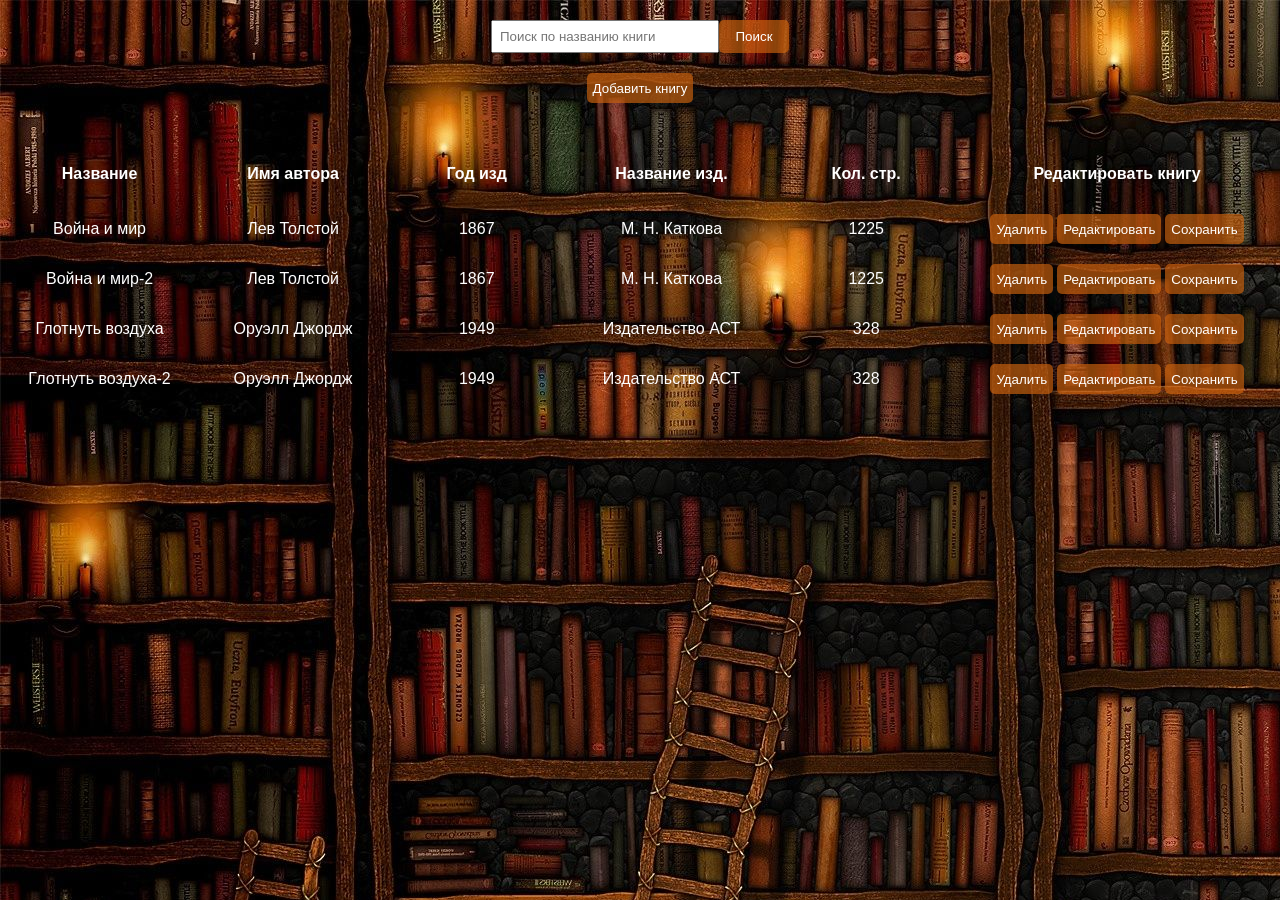
<file: library/index.html>
<!DOCTYPE html>
<html lang="en">
<head>
    <meta charset="UTF-8">
    <meta name="viewport" content="width=device-width, initial-scale=1.0">
    <meta http-equiv="X-UA-Compatible" content="ie=edge">
    <title>библиотекаря</title>
    <link rel="stylesheet" href="style.css">
</head>
<body>
    <label class="serch-common">
        <input class="poisk" placeholder="Поиск по названию книги"  type="text"> 
        <button class="serch">Поиск</button>
    </label>
    <div class="button-add"><button class="add">Добавить книгу</button></div>

    <div class="table-common">
        <table class="table">
            <thead class="headline">
                <th>Название</th>
                <th>Имя автора</th>
                <th>Год изд</th>
                <th class="headline__publication-title">Название изд.</th>
                <th class="headline__count-p">Кол. стр.</th>
                <th class="headline__edit-books">Редактировать книгу</th>
            </thead>
            <tbody class="tbody"></tbody>
        </table>
    </div>

    <script src="script.js"></script>
</body>

</html>
</file>
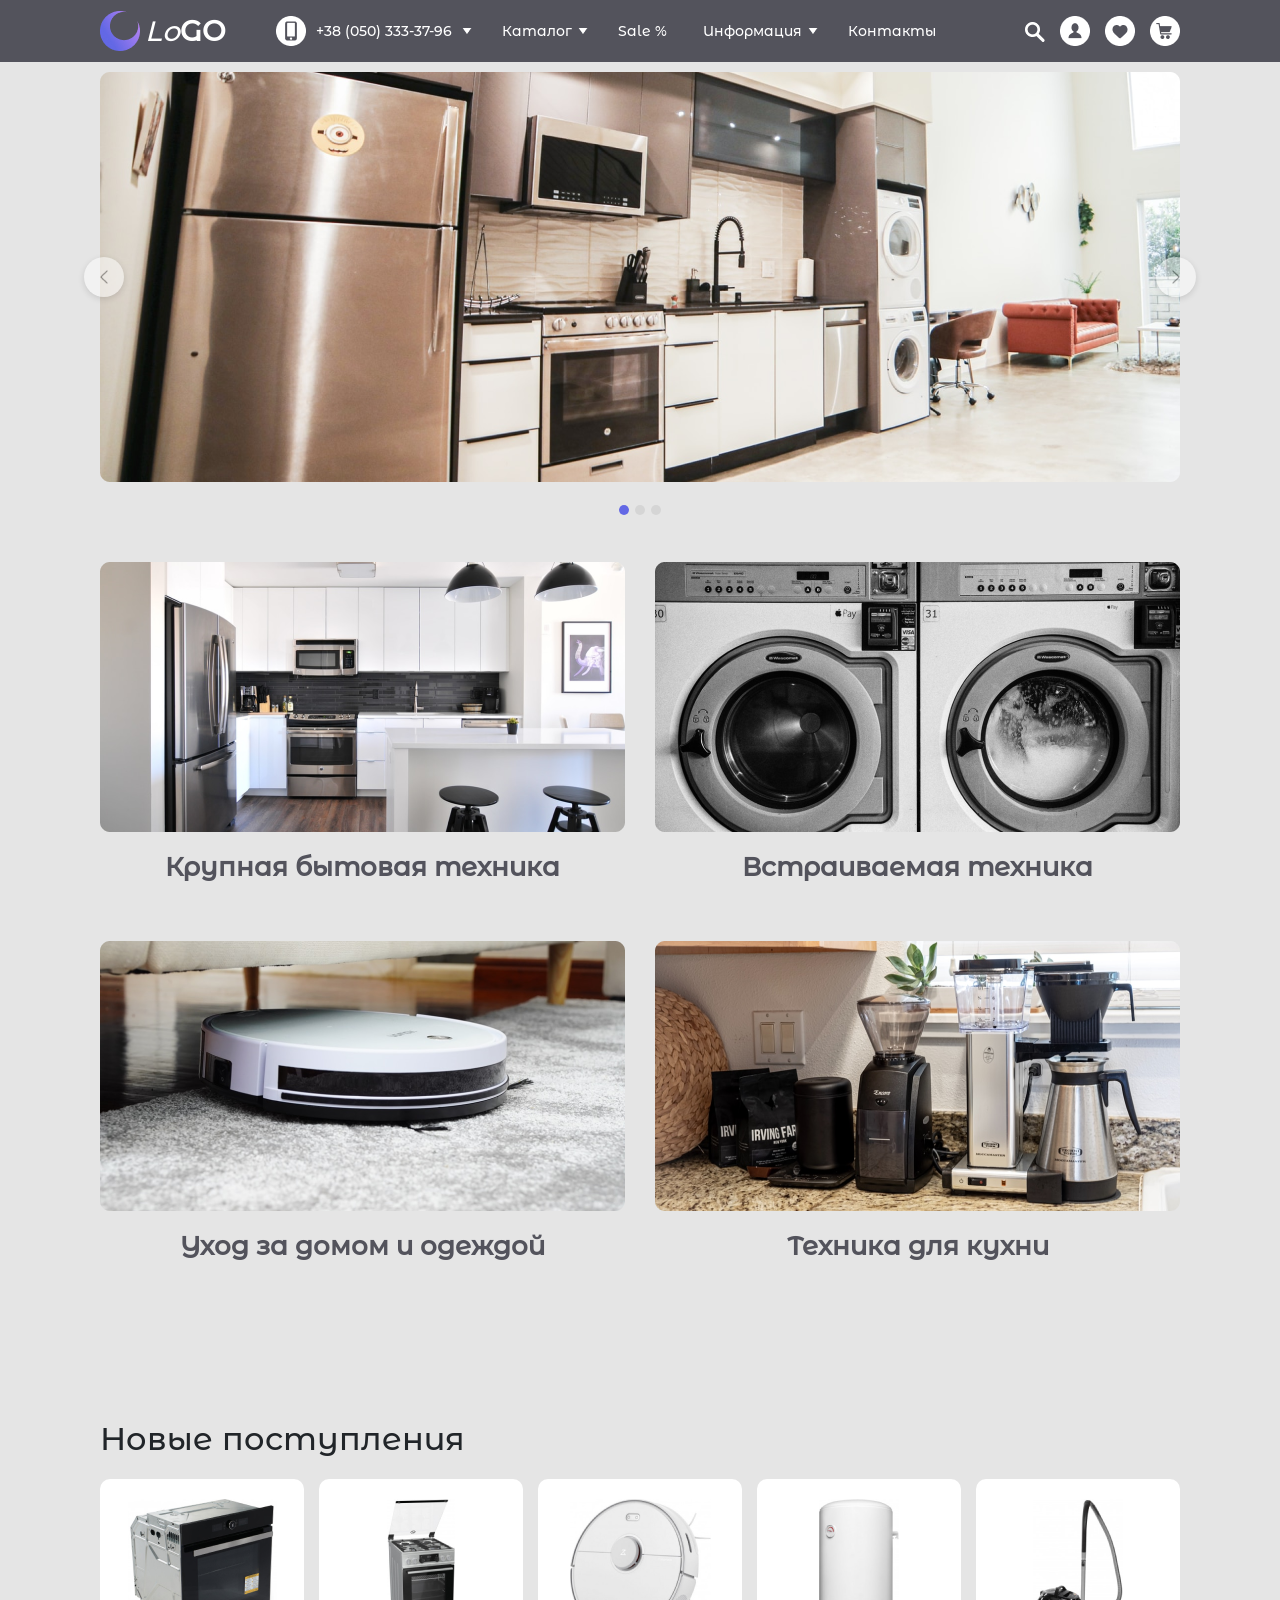
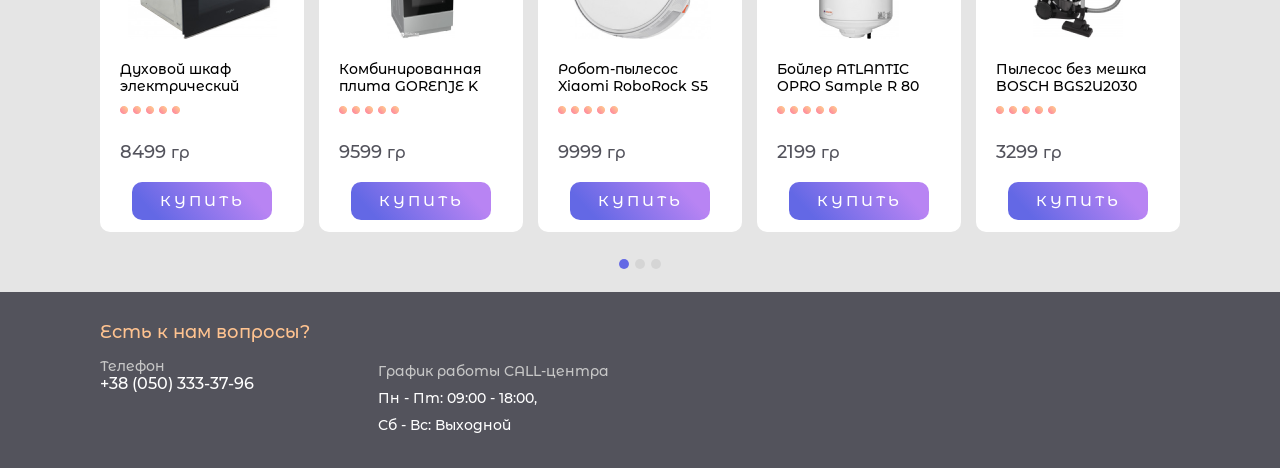
<file: hardware-store/hardware-store/index.html>
<!DOCTYPE html>
<html lang="en">

<head>
    <meta charset="UTF-8">
    <meta http-equiv="X-UA-Compatible" content="IE=edge">
    <meta name="viewport" content="width=device-width, initial-scale=1.0">
    <title>hardware-store</title>
    <link href="https://cdn.jsdelivr.net/npm/bootstrap@5.0.0-beta2/dist/css/bootstrap.min.css" rel="stylesheet"
        integrity="sha384-BmbxuPwQa2lc/FVzBcNJ7UAyJxM6wuqIj61tLrc4wSX0szH/Ev+nYRRuWlolflfl" crossorigin="anonymous">
    <link rel="stylesheet" href="css/fonts.css">
    <link rel="stylesheet" href="css/style.css">
</head>

<body>
    <header class="header">
        <div class="box">
            <div class="header__common">
                <div class="header__logo">
                    <a class="header__logo-link" href="#"><img src="img/header/Subtract.png" alt="">
                        <span class="header__logo-text">Lo<span>GO</span></span>
                    </a>
                </div>
                <ul class="header__menu">
                    <li class="header__phone">
                        <img src="img/header/smartphone.png" alt="">
                        <p>+38 (050) 333-37-96</p>
                        <img src="img/header/polygon-1.png" alt="">
                    </li>
                    <li>
                        <a href="#">Каталог</a>
                        <img src="img/header/polygon-1.png" alt="">
                    </li>
                    <li>
                        <a href="#">Sale %</a>
                    </li>
                    <li>
                        <a href="#">Информация</a>
                        <img src="img/header/polygon-1.png" alt="">
                    </li>
                    <li>
                        <a href="#">Контакты</a>
                    </li>
                </ul>

                <div class="header__icon-common">

                    <li class="header__phone header__phone-two">
                        <img src="img/header/smartphone.png" alt="">
                        <p>+38 (050) 333-37-96</p>
                        <img src="img/header/polygon-1.png" alt="">
                    </li>

                    <div class="header__icon-block">
                        <img class="header__icon" src="img/header/search.png" alt="">
                        <img class="header__hover header__icon--search" src="img/header/search-hover.png" alt="">
                    </div>

                    <div class="header__icon-block">
                        <img class="header__icon" src="img/header/user.png" alt="">
                        <img class="header__hover" src="img/header/user-hover.png" alt="">
                    </div>

                    <div class="header__icon-block">
                        <img class="header__icon" src="img/header/like.png" alt="">
                        <img class="header__hover" src="img/header/like-hover.png" alt="">
                    </div>

                    <div class="header__icon-block header__icon-block--index">
                        <div class="header__index-common hidden">
                            <span class="header__index"></span>
                        </div>
                        <img class="header__icon header__basket" src="img/header/basket.png" alt="">
                        <img class="header__hover" src="img/header/basket-hover.png" alt="">
                    </div>
                </div>

                <button class="header__menu-media">
                    <img src="img/header/menu-tablet.png" alt="">
                </button>
            </div>
        </div>

        <div class="header__phone-trigger-common hidden">
            <div class="header__phone-trigger">
                <img src="img/header/vodafone.png" alt="">
                <p>+38 (050) 333-37-96</p>
            </div>

            <div class="header__phone-trigger">
                <img src="img/header/lifecell.png" alt="">
                <p>+38 (050) 333-37-96</p>
            </div>

            <div class="header__phone-trigger">
                <img src="img/header/kyivstar.png" alt="">
                <p>+38 (050) 333-37-96</p>
            </div>
        </div>

        <div class="menu-media hidden">
            <div class="menu-media__close">
                <button><img src="img/menu-media/close.png" alt=""></button>
            </div>
            <nav class="menu-media__common">
                <ul>
                    <li class="menu-media__item">
                        <div class="menu-media__link-polygon">
                            <a class="menu-media__link" href="#">Крупная бытовая техника</a>
                            <img class="menu-media__polygon" src="img/menu-media/polygon.png" alt="">
                        </div>
                        <ul class="menu-media__submenu hidden">
                            <li><a class="menu-media__submenu-link" href="#">Встраиваемые духовые шкафы</a></li>
                            <li><a class="menu-media__submenu-link" href="#">Встраиваемые варочные поверхности</a></li>
                            <li><a class="menu-media__submenu-link" href="#">Кухонные вытяжки</a></li>
                            <li><a class="menu-media__submenu-link" href="#">Измельчители пищевых отходов</a></li>
                            <li><a class="menu-media__submenu-link" href="#">Аксессуары к вбт</a></li>
                        </ul>
                    </li>
                    <li class="menu-media__item">
                        <div class="menu-media__link-polygon">
                            <a class="menu-media__link" href="#">Встраиваемая техника</a>
                            <img class="menu-media__polygon" src="img/menu-media/polygon.png" alt="">
                        </div>
                        <ul class="menu-media__submenu hidden">
                            <li><a class="menu-media__submenu-link" href="#">Встраиваемые духовые шкафы</a></li>
                            <li><a class="menu-media__submenu-link" href="#">Встраиваемые варочные поверхности</a></li>
                            <li><a class="menu-media__submenu-link" href="#">Кухонные вытяжки</a></li>
                            <li><a class="menu-media__submenu-link" href="#">Измельчители пищевых отходов</a></li>
                            <li><a class="menu-media__submenu-link" href="#">Аксессуары к вбт</a></li>
                        </ul>
                    </li>
                    <li class="menu-media__item">
                        <div class="menu-media__link-polygon">
                            <a class="menu-media__link" href="#">Уход за домом и одеждой</a>
                            <img class="menu-media__polygon" src="img/menu-media/polygon.png" alt="">
                        </div>
                        <ul class="menu-media__submenu hidden">
                            <li><a class="menu-media__submenu-link" href="#">Встраиваемые духовые шкафы</a></li>
                            <li><a class="menu-media__submenu-link" href="#">Встраиваемые варочные поверхности</a></li>
                            <li><a class="menu-media__submenu-link" href="#">Кухонные вытяжки</a></li>
                            <li><a class="menu-media__submenu-link" href="#">Измельчители пищевых отходов</a></li>
                            <li><a class="menu-media__submenu-link" href="#">Аксессуары к вбт</a></li>
                        </ul>
                    </li>
                    <li class="menu-media__item">
                        <div class="menu-media__link-polygon">
                            <a class="menu-media__link" href="#">Техника для кухни</a>
                            <img class="menu-media__polygon" src="img/menu-media/polygon.png" alt="">
                        </div>
                        <ul class="menu-media__submenu hidden">
                            <li><a class="menu-media__submenu-link" href="#">Встраиваемые духовые шкафы</a></li>
                            <li><a class="menu-media__submenu-link" href="#">Встраиваемые варочные поверхности</a></li>
                            <li><a class="menu-media__submenu-link" href="#">Кухонные вытяжки</a></li>
                            <li><a class="menu-media__submenu-link" href="#">Измельчители пищевых отходов</a></li>
                            <li><a class="menu-media__submenu-link" href="#">Аксессуары к вбт</a></li>
                        </ul>
                    </li>
                    <li class="menu-media__item">
                        <div class="menu-media__link-polygon">
                            <a class="menu-media__link" href="#">Информация</a>
                            <img class="menu-media__polygon" src="img/menu-media/polygon.png" alt="">
                        </div>
                        <ul class="menu-media__submenu hidden">
                            <li><a class="menu-media__submenu-link" href="#">Встраиваемые духовые шкафы</a></li>
                            <li><a class="menu-media__submenu-link" href="#">Встраиваемые варочные поверхности</a></li>
                            <li><a class="menu-media__submenu-link" href="#">Кухонные вытяжки</a></li>
                            <li><a class="menu-media__submenu-link" href="#">Измельчители пищевых отходов</a></li>
                            <li><a class="menu-media__submenu-link" href="#">Аксессуары к вбт</a></li>
                        </ul>
                    </li>
                    <li class="menu-media__item">
                        <div class="menu-media__link-polygon">
                            <a class="menu-media__link" href="#">Контакты</a>
                            <img class="menu-media__polygon" src="img/menu-media/polygon.png" alt="">
                        </div>
                        <ul class="menu-media__submenu hidden">
                            <li><a class="menu-media__submenu-link" href="#">+38 (050) 333-37-96</a></li>
                        </ul>
                    </li>
                </ul>
            </nav>
        </div>

    </header>

    <section class="slider">
        <div class="box">
            <div class="slider__common">
                <div id="carouselExampleIndicators" class="carousel slide" data-bs-ride="carousel">
                    <div class="carousel-indicators">
                        <button type="button" data-bs-target="#carouselExampleIndicators" data-bs-slide-to="0"
                            class="slider__button active" aria-current="true" aria-label="Slide 1">
                        </button>
                        <button class="slider__button" type="button" data-bs-target="#carouselExampleIndicators"
                            data-bs-slide-to="1" aria-label="Slide 2">
                        </button>
                        <button class="slider__button" type="button" data-bs-target="#carouselExampleIndicators"
                            data-bs-slide-to="2" aria-label="Slide 3">
                        </button>
                    </div>
                    <div class="carousel-inner">
                        <div class="carousel-item active">
                            <img src="img/slider/slider.png" class="d-block w-100" alt="...">
                        </div>
                        <div class="carousel-item">
                            <img src="img/slider/slider.png" class="d-block w-100" alt="...">
                        </div>
                        <div class="carousel-item">
                            <img src="img/slider/slider.png" class="d-block w-100" alt="...">
                        </div>
                    </div>

                    <div class="slider__previous">
                        <button class="carousel-control-prev" type="button" data-bs-target="#carouselExampleIndicators"
                            data-bs-slide="prev">
                            <div class="slider__previous-block">
                                <span class="slider__previous-icon carousel-control-prev-icon"
                                    aria-hidden="true"></span>
                            </div>
                            <span class="visually-hidden">Previous</span>
                        </button>
                    </div>

                    <div class="slider__next">
                        <button class="carousel-control-next" type="button" data-bs-target="#carouselExampleIndicators"
                            data-bs-slide="next">
                            <div class="slider__next-block">
                                <span class="slider__next-icon carousel-control-next-icon" aria-hidden="true"></span>
                            </div>
                            <span class="visually-hidden">Next</span>
                        </button>
                    </div>
                </div>
            </div>
        </div>
    </section>

    <section class="equipment">
        <div class="box">
            <div class="equipment__common">
                <div class="equipment__item">
                    <img src="img/equipment/equipment-1.png" alt="">
                    <h2>Крупная бытовая техника</h2>
                </div>

                <div class="equipment__item">
                    <img src="img/equipment/equipment-2.png" alt="">
                    <h2>Встраиваемая техника</h2>
                </div>

                <div class="equipment__item">
                    <img src="img/equipment/equipment-3.png" alt="">
                    <h2>Уход за домом и одеждой</h2>
                </div>

                <div class="equipment__item">
                    <img src="img/equipment/equipment-4.png" alt="">
                    <h2>Техника для кухни</h2>
                </div>
            </div>

        </div>
    </section>

    <section class="new-arrivals">
        <div class="box">
            <h2>Новые поступления</h2>

            <div id="carouselExampleIndicators__2" class="carousel slide" data-bs-ride="carousel">
                <div class="carousel-indicators">
                    <button type="button" data-bs-target="#carouselExampleIndicators__2" data-bs-slide-to="0"
                        class="slider__button active" aria-current="true" aria-label="Slide 1"></button>
                    <button class="slider__button" type="button" data-bs-target="#carouselExampleIndicators__2"
                        data-bs-slide-to="1" aria-label="Slide 2"></button>
                    <button class="slider__button" type="button" data-bs-target="#carouselExampleIndicators__2"
                        data-bs-slide-to="2" aria-label="Slide 3"></button>
                </div>
                <div class="carousel-inner">
                    <div class="carousel-item active">
                        <div class="new-arrivals__common">

                            <div class="new-arrivals__item">
                                <span class="new-arrivals__id hidden">1</span>
                                <img class="new-arrivals__img-main" src="img/new-arrivals/1.png" alt="">
                                <p class="new-arrivals__heading">Духовой шкаф электрический</p>
                                <img class="new-arrivals__stars" src="img/new-arrivals/item.png" alt="">
                                <div class="new-arrivals__price-currency">
                                    <p class="new-arrivals__price">8499</p>
                                    <span class="new-arrivals__currency">гр</span>
                                </div>
                                <div class="new-arrivals__button-common">
                                    <button class="new-arrivals__button">Купить</button>
                                </div>
                                <div class="new-arrivals__like">
                                    <img class="new-arrivals__like-img" src="img/new-arrivals/like.png" alt="">
                                </div>
                            </div>

                            <div class="new-arrivals__item">
                                <span class="new-arrivals__id hidden">2</span>
                                <img class="new-arrivals__img-main" src="img/new-arrivals/2.png" alt="">
                                <p class="new-arrivals__heading">Комбинированная плита GORENJE K</p>
                                <img class="new-arrivals__stars" src="img/new-arrivals/item.png" alt="">
                                <div class="new-arrivals__price-currency">
                                    <p class="new-arrivals__price">9599</p>
                                    <span class="new-arrivals__currency">гр</span>
                                </div>
                                <div class="new-arrivals__button-common">
                                    <button class="new-arrivals__button">Купить</button>
                                </div>
                                <div class="new-arrivals__like">
                                    <img class="new-arrivals__like-img" src="img/new-arrivals/like.png" alt="">
                                </div>
                            </div>

                            <div class="new-arrivals__item">
                                <span class="new-arrivals__id hidden">3</span>
                                <img class="new-arrivals__img-main" src="img/new-arrivals/3.png" alt="">
                                <p class="new-arrivals__heading">Робот-пылесос Xiaomi RoboRock S5</p>
                                <img class="new-arrivals__stars" src="img/new-arrivals/item.png" alt="">
                                <div class="new-arrivals__price-currency">
                                    <p class="new-arrivals__price">9999</p>
                                    <span class="new-arrivals__currency">гр</span>
                                </div>
                                <div class="new-arrivals__button-common">
                                    <button class="new-arrivals__button">Купить</button>
                                </div>
                                <div class="new-arrivals__like">
                                    <img class="new-arrivals__like-img" src="img/new-arrivals/like.png" alt="">
                                </div>
                            </div>

                            <div class="new-arrivals__item">
                                <span class="new-arrivals__id hidden">4</span>
                                <img class="new-arrivals__img-main" src="img/new-arrivals/4.png" alt="">
                                <p class="new-arrivals__heading">Бойлер ATLANTIC OPRO Sample R 80</p>
                                <img class="new-arrivals__stars" src="img/new-arrivals/item.png" alt="">
                                <div class="new-arrivals__price-currency">
                                    <p class="new-arrivals__price">2199</p>
                                    <span class="new-arrivals__currency">гр</span>
                                </div>
                                <div class="new-arrivals__button-common">
                                    <button class="new-arrivals__button">Купить</button>
                                </div>
                                <div class="new-arrivals__like">
                                    <img class="new-arrivals__like-img" src="img/new-arrivals/like.png" alt="">
                                </div>
                            </div>

                            <div class="new-arrivals__item">
                                <span class="new-arrivals__id hidden">5</span>
                                <img class="new-arrivals__img-main" src="img/new-arrivals/5.png" alt="">
                                <p class="new-arrivals__heading">Пылесос без мешка BOSCH BGS2U2030</p>
                                <img class="new-arrivals__stars" src="img/new-arrivals/item.png" alt="">
                                <div class="new-arrivals__price-currency">
                                    <p class="new-arrivals__price">3299</p>
                                    <span class="new-arrivals__currency">гр</span>
                                </div>
                                <div class="new-arrivals__button-common">
                                    <button class="new-arrivals__button">Купить</button>
                                </div>
                                <div class="new-arrivals__like">
                                    <img class="new-arrivals__like-img" src="img/new-arrivals/like.png" alt="">
                                </div>
                            </div>
                        </div>
                    </div>
                    <div class="carousel-item">
                        <div class="new-arrivals__common">

                            <div class="new-arrivals__item">
                                <span class="new-arrivals__id hidden">1</span>
                                <img class="new-arrivals__img-main" src="img/new-arrivals/1.png" alt="">
                                <p class="new-arrivals__heading">Духовой шкаф электрический</p>
                                <img class="new-arrivals__stars" src="img/new-arrivals/item.png" alt="">
                                <div class="new-arrivals__price-currency">
                                    <p class="new-arrivals__price">8499</p>
                                    <span class="new-arrivals__currency">гр</span>
                                </div>
                                <div class="new-arrivals__button-common">
                                    <button class="new-arrivals__button">Купить</button>
                                </div>
                                <div class="new-arrivals__like">
                                    <img class="new-arrivals__like-img" src="img/new-arrivals/like.png" alt="">
                                </div>
                            </div>

                            <div class="new-arrivals__item">
                                <span class="new-arrivals__id hidden">2</span>
                                <img class="new-arrivals__img-main" src="img/new-arrivals/2.png" alt="">
                                <p class="new-arrivals__heading">Комбинированная плита GORENJE K</p>
                                <img class="new-arrivals__stars" src="img/new-arrivals/item.png" alt="">
                                <div class="new-arrivals__price-currency">
                                    <p class="new-arrivals__price">9599</p>
                                    <span class="new-arrivals__currency">гр</span>
                                </div>
                                <div class="new-arrivals__button-common">
                                    <button class="new-arrivals__button">Купить</button>
                                </div>
                                <div class="new-arrivals__like">
                                    <img class="new-arrivals__like-img" src="img/new-arrivals/like.png" alt="">
                                </div>
                            </div>

                            <div class="new-arrivals__item">
                                <span class="new-arrivals__id hidden">3</span>
                                <img class="new-arrivals__img-main" src="img/new-arrivals/3.png" alt="">
                                <p class="new-arrivals__heading">Робот-пылесос Xiaomi RoboRock S5</p>
                                <img class="new-arrivals__stars" src="img/new-arrivals/item.png" alt="">
                                <div class="new-arrivals__price-currency">
                                    <p class="new-arrivals__price">9999</p>
                                    <span class="new-arrivals__currency">гр</span>
                                </div>
                                <div class="new-arrivals__button-common">
                                    <button class="new-arrivals__button">Купить</button>
                                </div>
                                <div class="new-arrivals__like">
                                    <img class="new-arrivals__like-img" src="img/new-arrivals/like.png" alt="">
                                </div>
                            </div>

                            <div class="new-arrivals__item">
                                <span class="new-arrivals__id hidden">4</span>
                                <img class="new-arrivals__img-main" src="img/new-arrivals/4.png" alt="">
                                <p class="new-arrivals__heading">Бойлер ATLANTIC OPRO Sample R 80</p>
                                <img class="new-arrivals__stars" src="img/new-arrivals/item.png" alt="">
                                <div class="new-arrivals__price-currency">
                                    <p class="new-arrivals__price">2199</p>
                                    <span class="new-arrivals__currency">гр</span>
                                </div>
                                <div class="new-arrivals__button-common">
                                    <button class="new-arrivals__button">Купить</button>
                                </div>
                                <div class="new-arrivals__like">
                                    <img class="new-arrivals__like-img" src="img/new-arrivals/like.png" alt="">
                                </div>
                            </div>

                            <div class="new-arrivals__item">
                                <span class="new-arrivals__id hidden">5</span>
                                <img class="new-arrivals__img-main" src="img/new-arrivals/5.png" alt="">
                                <p class="new-arrivals__heading">Пылесос без мешка BOSCH BGS2U2030</p>
                                <img class="new-arrivals__stars" src="img/new-arrivals/item.png" alt="">
                                <div class="new-arrivals__price-currency">
                                    <p class="new-arrivals__price">3299</p>
                                    <span class="new-arrivals__currency">гр</span>
                                </div>
                                <div class="new-arrivals__button-common">
                                    <button class="new-arrivals__button">Купить</button>
                                </div>
                                <div class="new-arrivals__like">
                                    <img class="new-arrivals__like-img" src="img/new-arrivals/like.png" alt="">
                                </div>
                            </div>
                        </div>
                    </div>
                    <div class="carousel-item">
                        <div class="new-arrivals__common">

                            <div class="new-arrivals__item">
                                <span class="new-arrivals__id hidden">1</span>
                                <img class="new-arrivals__img-main" src="img/new-arrivals/1.png" alt="">
                                <p class="new-arrivals__heading">Духовой шкаф электрический</p>
                                <img class="new-arrivals__stars" src="img/new-arrivals/item.png" alt="">
                                <div class="new-arrivals__price-currency">
                                    <p class="new-arrivals__price">8499</p>
                                    <span class="new-arrivals__currency">гр</span>
                                </div>
                                <div class="new-arrivals__button-common">
                                    <button class="new-arrivals__button">Купить</button>
                                </div>
                                <div class="new-arrivals__like">
                                    <img class="new-arrivals__like-img" src="img/new-arrivals/like.png" alt="">
                                </div>
                            </div>

                            <div class="new-arrivals__item">
                                <span class="new-arrivals__id hidden">2</span>
                                <img class="new-arrivals__img-main" src="img/new-arrivals/2.png" alt="">
                                <p class="new-arrivals__heading">Комбинированная плита GORENJE K</p>
                                <img class="new-arrivals__stars" src="img/new-arrivals/item.png" alt="">
                                <div class="new-arrivals__price-currency">
                                    <p class="new-arrivals__price">9599</p>
                                    <span class="new-arrivals__currency">гр</span>
                                </div>
                                <div class="new-arrivals__button-common">
                                    <button class="new-arrivals__button">Купить</button>
                                </div>
                                <div class="new-arrivals__like">
                                    <img class="new-arrivals__like-img" src="img/new-arrivals/like.png" alt="">
                                </div>
                            </div>

                            <div class="new-arrivals__item">
                                <span class="new-arrivals__id hidden">3</span>
                                <img class="new-arrivals__img-main" src="img/new-arrivals/3.png" alt="">
                                <p class="new-arrivals__heading">Робот-пылесос Xiaomi RoboRock S5</p>
                                <img class="new-arrivals__stars" src="img/new-arrivals/item.png" alt="">
                                <div class="new-arrivals__price-currency">
                                    <p class="new-arrivals__price">9999</p>
                                    <span class="new-arrivals__currency">гр</span>
                                </div>
                                <div class="new-arrivals__button-common">
                                    <button class="new-arrivals__button">Купить</button>
                                </div>
                                <div class="new-arrivals__like">
                                    <img class="new-arrivals__like-img" src="img/new-arrivals/like.png" alt="">
                                </div>
                            </div>

                            <div class="new-arrivals__item">
                                <span class="new-arrivals__id hidden">4</span>
                                <img class="new-arrivals__img-main" src="img/new-arrivals/4.png" alt="">
                                <p class="new-arrivals__heading">Бойлер ATLANTIC OPRO Sample R 80</p>
                                <img class="new-arrivals__stars" src="img/new-arrivals/item.png" alt="">
                                <div class="new-arrivals__price-currency">
                                    <p class="new-arrivals__price">2199</p>
                                    <span class="new-arrivals__currency">гр</span>
                                </div>
                                <div class="new-arrivals__button-common">
                                    <button class="new-arrivals__button">Купить</button>
                                </div>
                                <div class="new-arrivals__like">
                                    <img class="new-arrivals__like-img" src="img/new-arrivals/like.png" alt="">
                                </div>
                            </div>

                            <div class="new-arrivals__item">
                                <span class="new-arrivals__id hidden">5</span>
                                <img class="new-arrivals__img-main" src="img/new-arrivals/5.png" alt="">
                                <p class="new-arrivals__heading">Пылесос без мешка BOSCH BGS2U2030</p>
                                <img class="new-arrivals__stars" src="img/new-arrivals/item.png" alt="">
                                <div class="new-arrivals__price-currency">
                                    <p class="new-arrivals__price">3299</p>
                                    <span class="new-arrivals__currency">гр</span>
                                </div>
                                <div class="new-arrivals__button-common">
                                    <button class="new-arrivals__button">Купить</button>
                                </div>
                                <div class="new-arrivals__like">
                                    <img class="new-arrivals__like-img" src="img/new-arrivals/like.png" alt="">
                                </div>
                            </div>
                        </div>
                    </div>
                </div>
            </div>
        </div>
    </section>

    <footer class="footer">
        <div class="box">
            <h2>Есть к нам вопросы?</h2>
            <div class="footer__common">
                <div class="footer__item">
                    <p>Телефон</p>
                    <p class="footer__number">+38 (050) 333-37-96</p>
                </div>

                <div class="footer__schedule">
                    <p>График работы CALL-центра</p>
                    <p class="footer__text">Пн - Пт: 09:00 - 18:00,</p>
                    <p class="footer__text">Сб - Вс: Выходной</p>
                </div>

            </div>
        </div>
    </footer>

    <div class="basket hidden">
        <div class="basket__heading">
            <h2 class="basket__heading-text"></h2>
            <button class="basket__close"><img src="img/basket/close.png" alt=""></button>
        </div>
        <div class="basket__common">
        </div>
    </div>

    <script src="https://cdn.jsdelivr.net/npm/bootstrap@5.0.0-beta2/dist/js/bootstrap.bundle.min.js"
        integrity="sha384-b5kHyXgcpbZJO/tY9Ul7kGkf1S0CWuKcCD38l8YkeH8z8QjE0GmW1gYU5S9FOnJ0" crossorigin="anonymous">
    </script>
    <script src="basket.js"></script>
    <script src="dropdown-menus.js"></script>
</body>

</html>
</file>
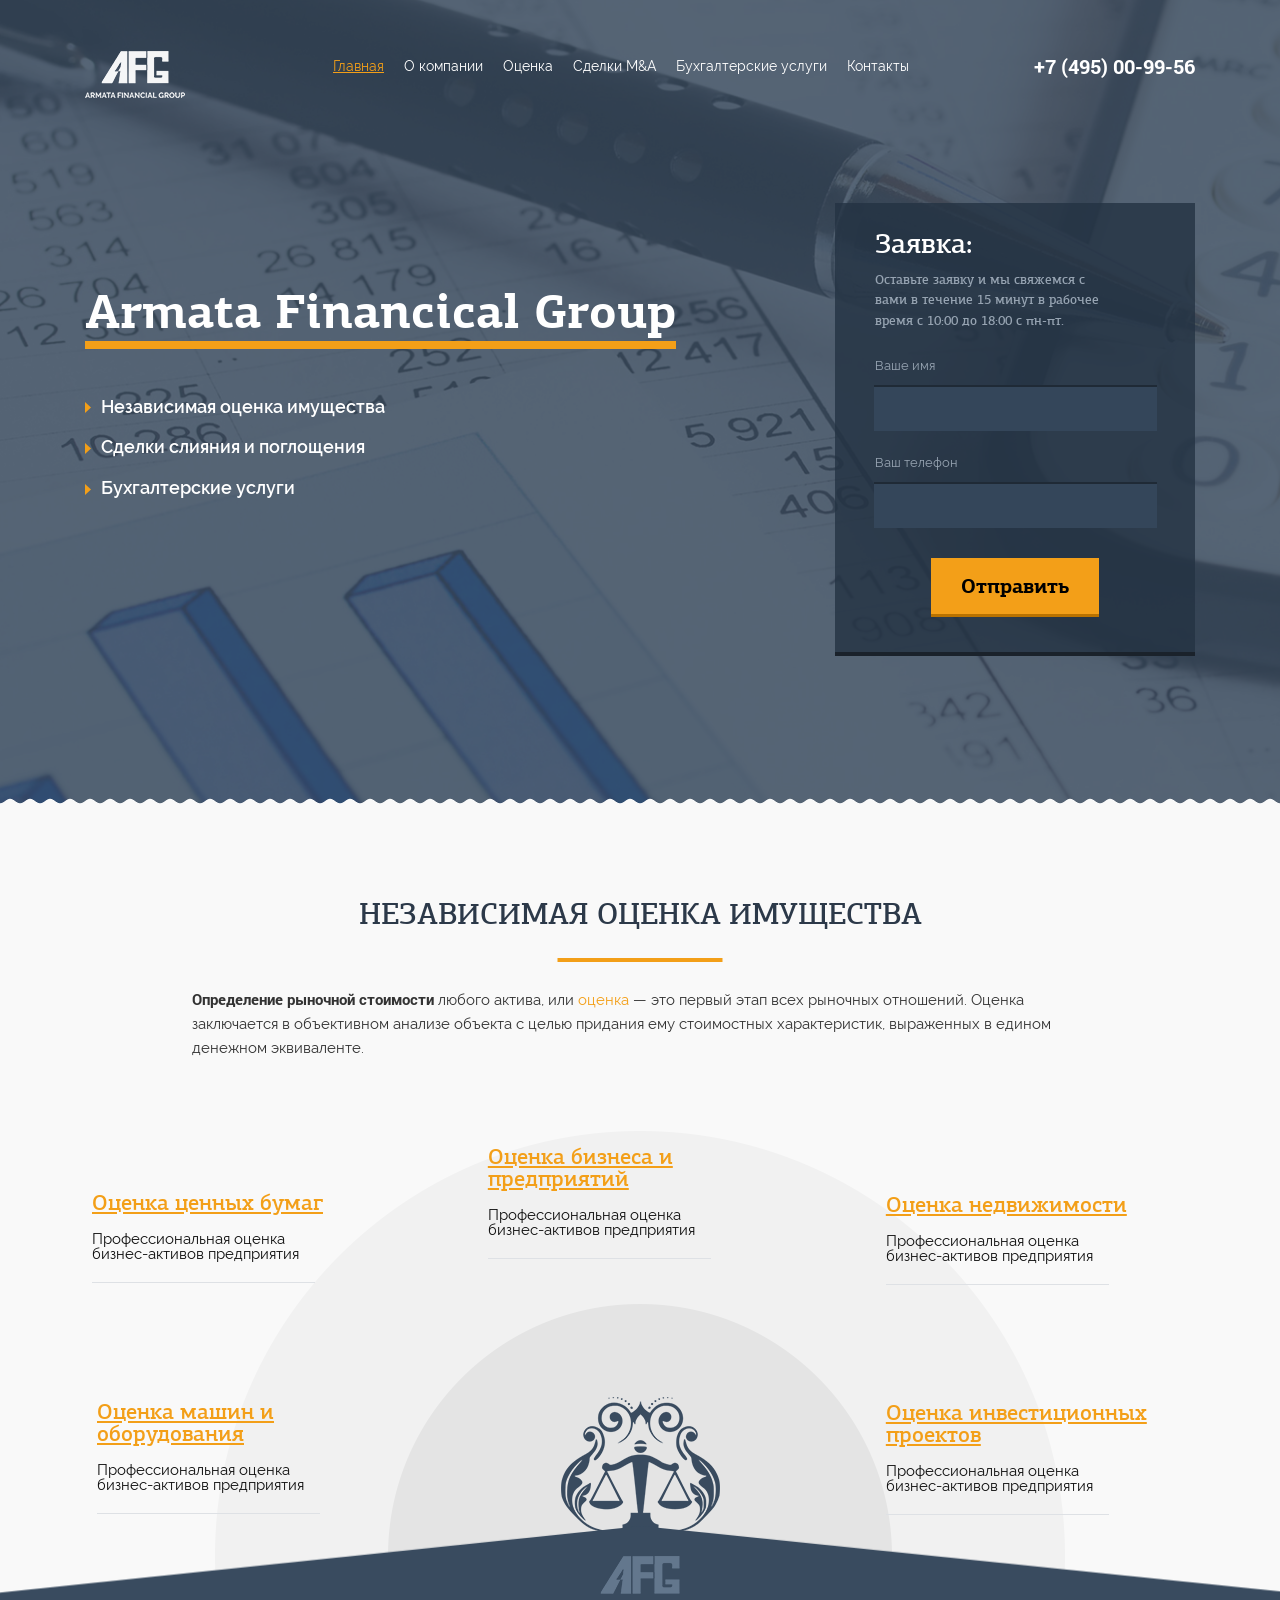
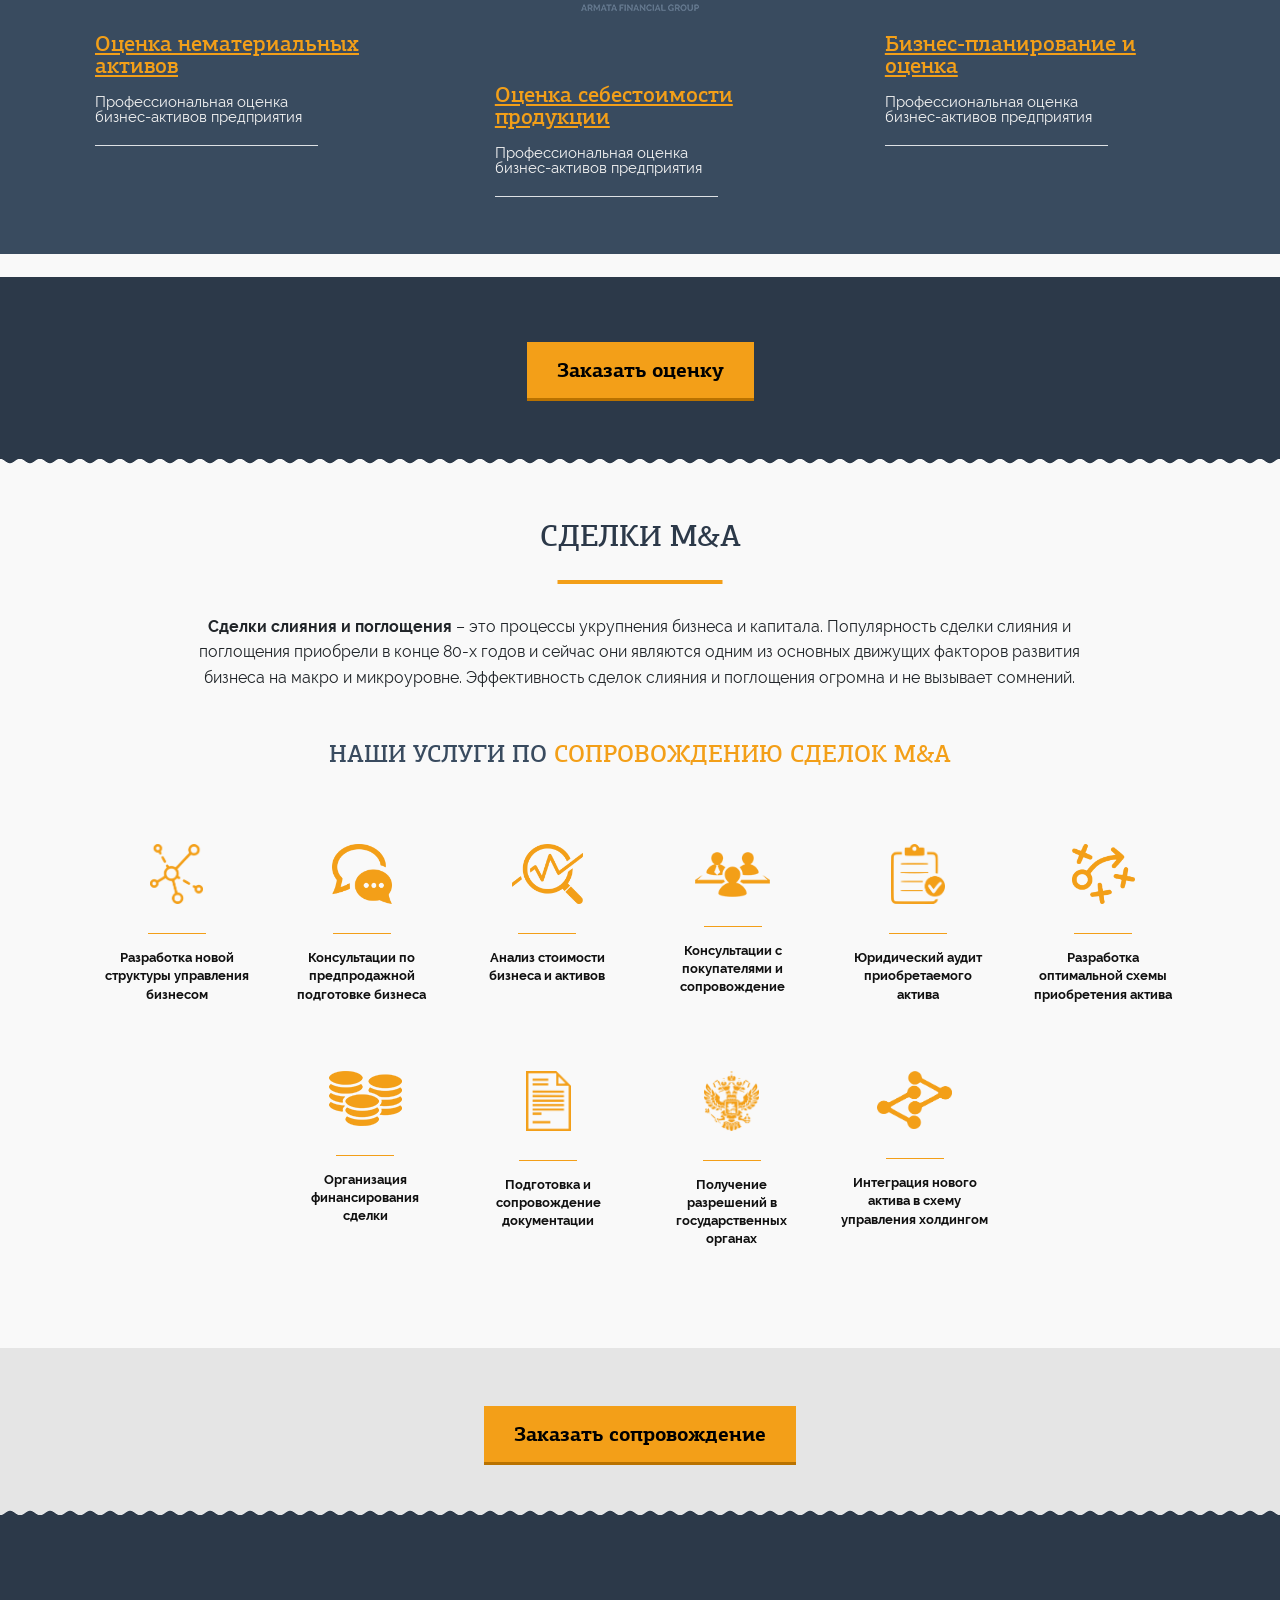
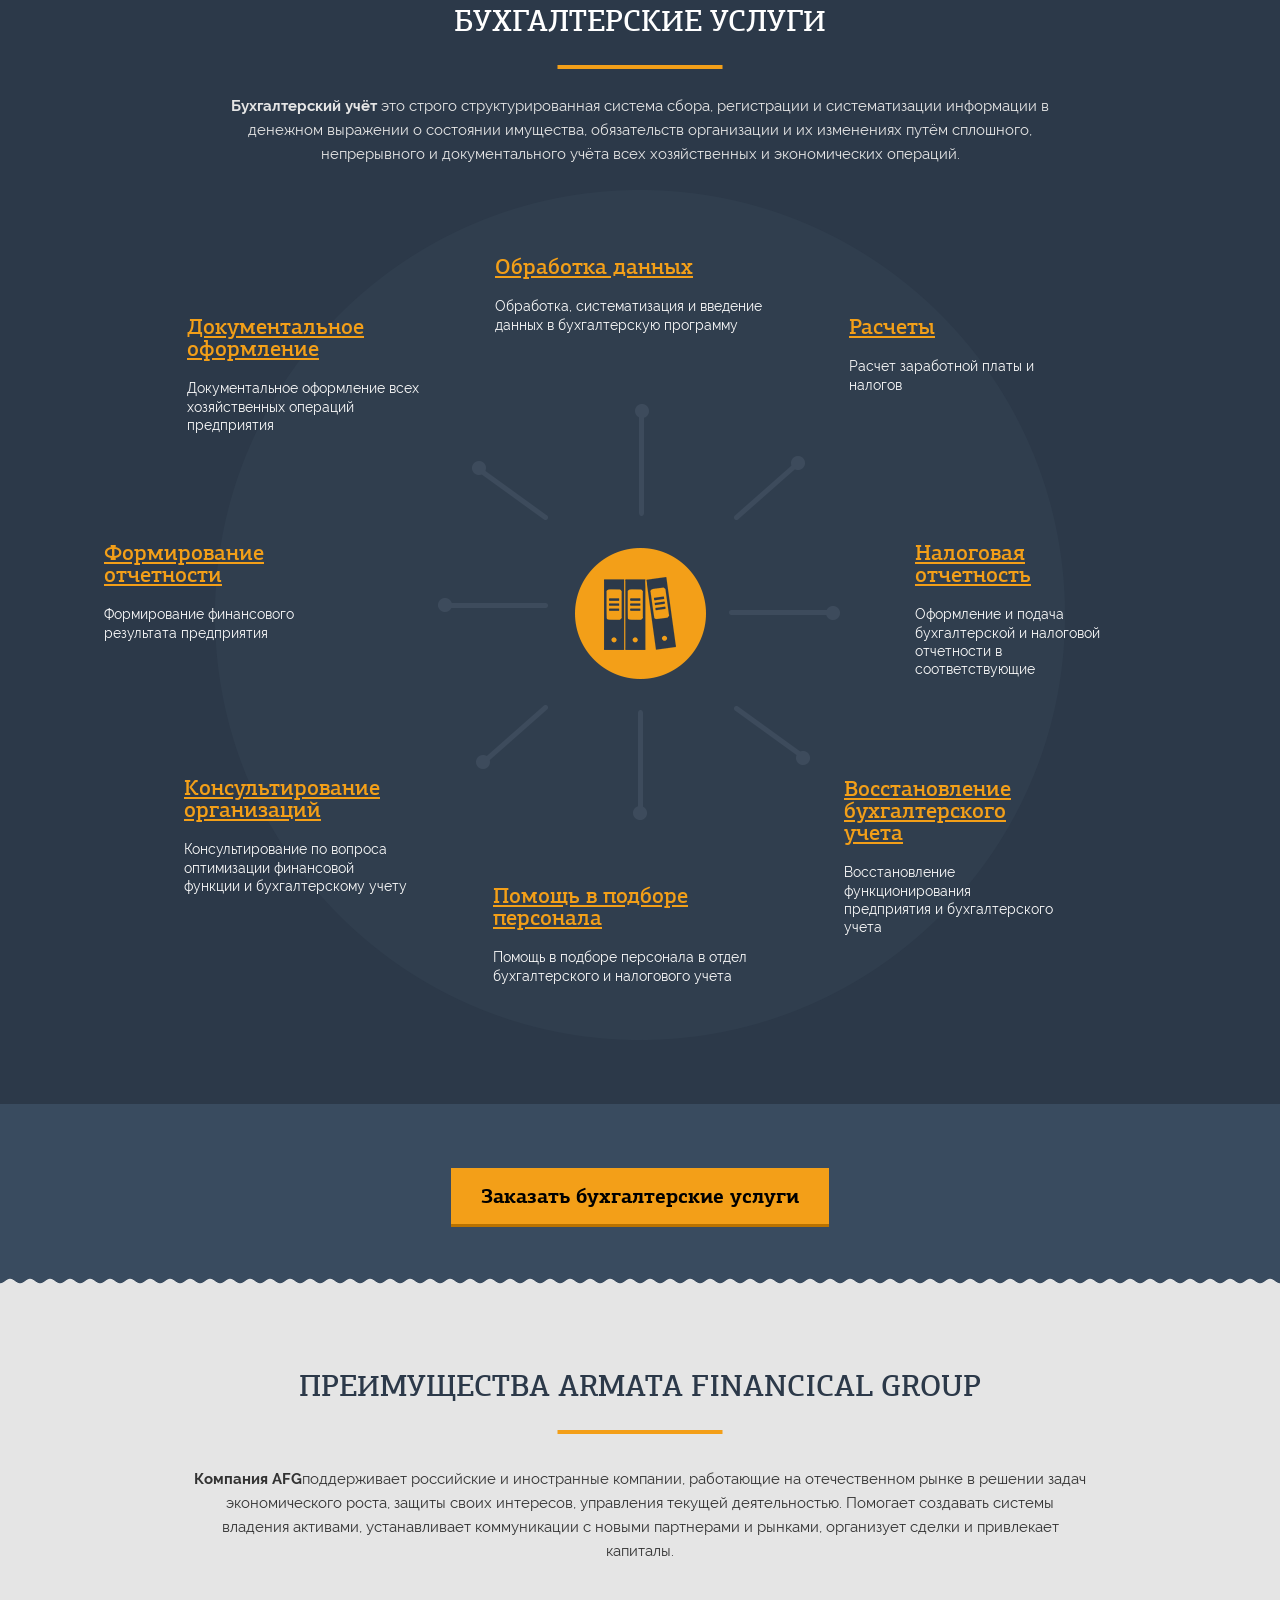
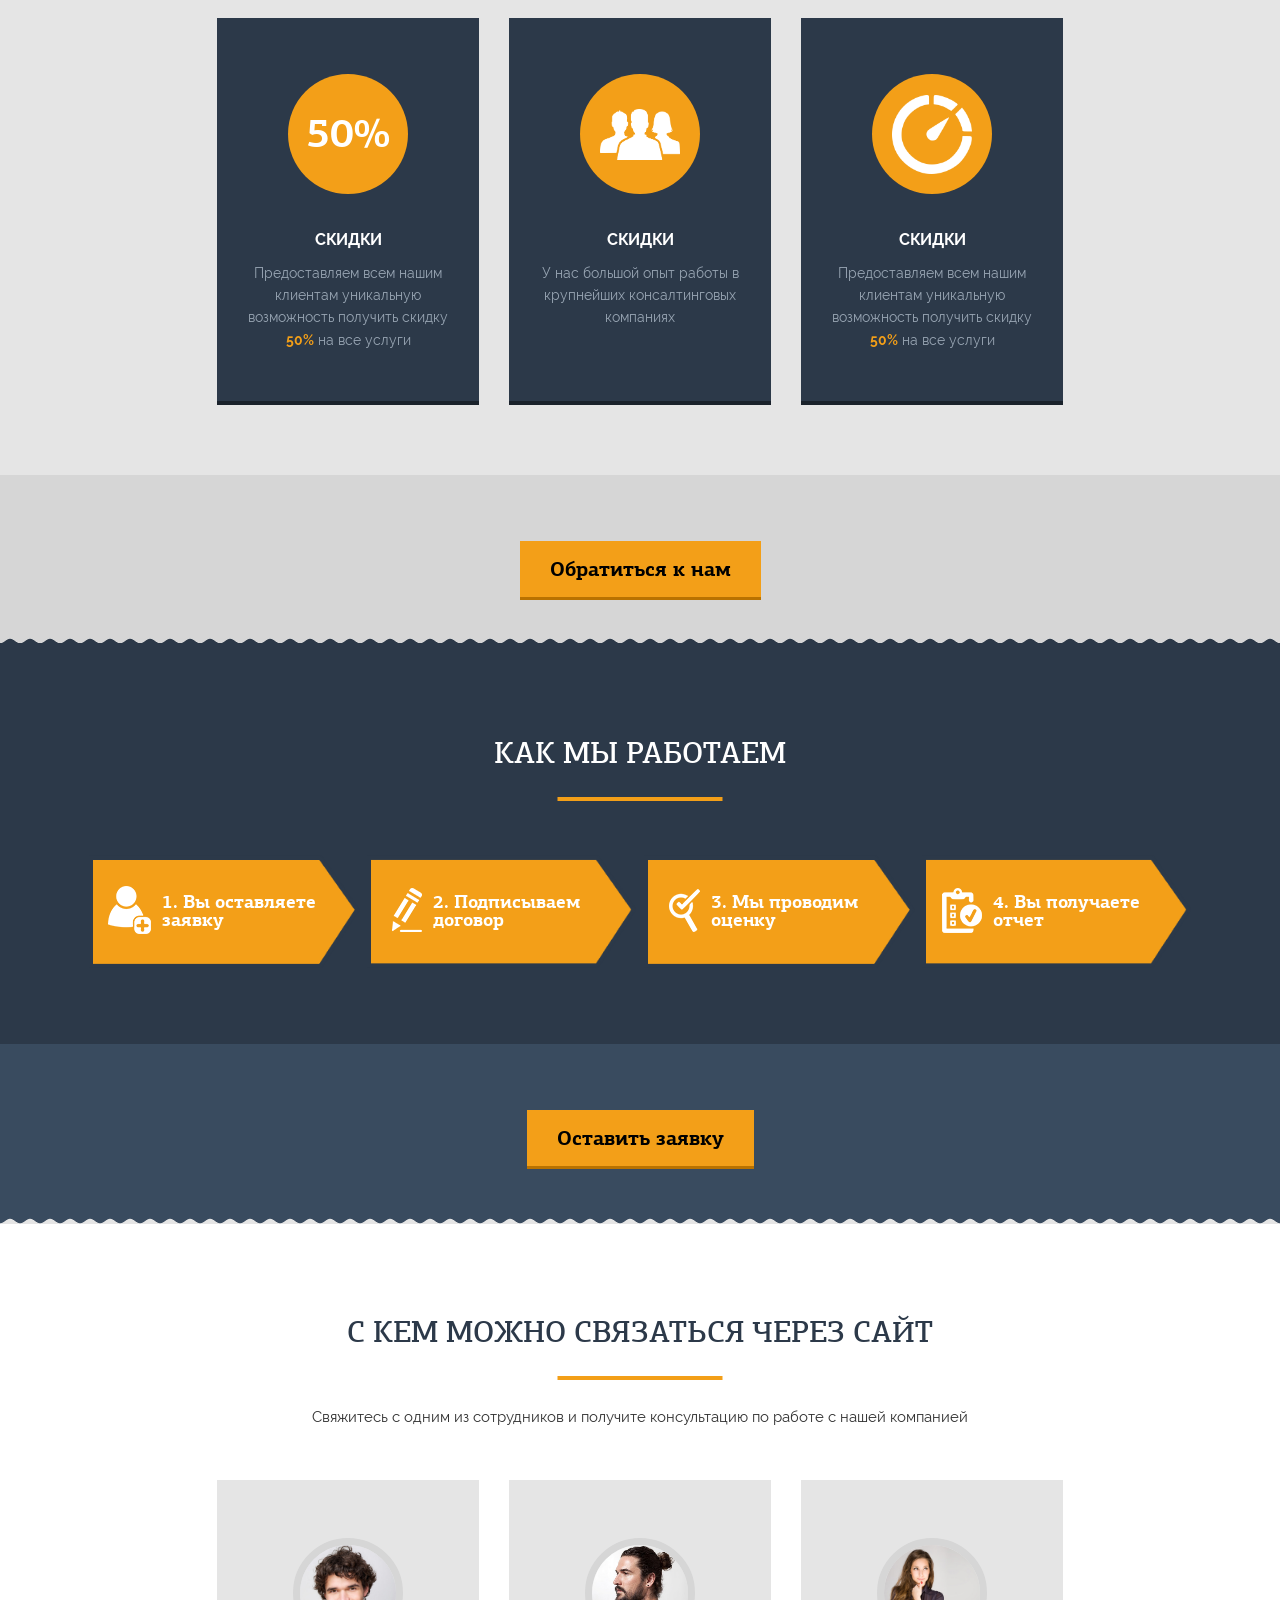
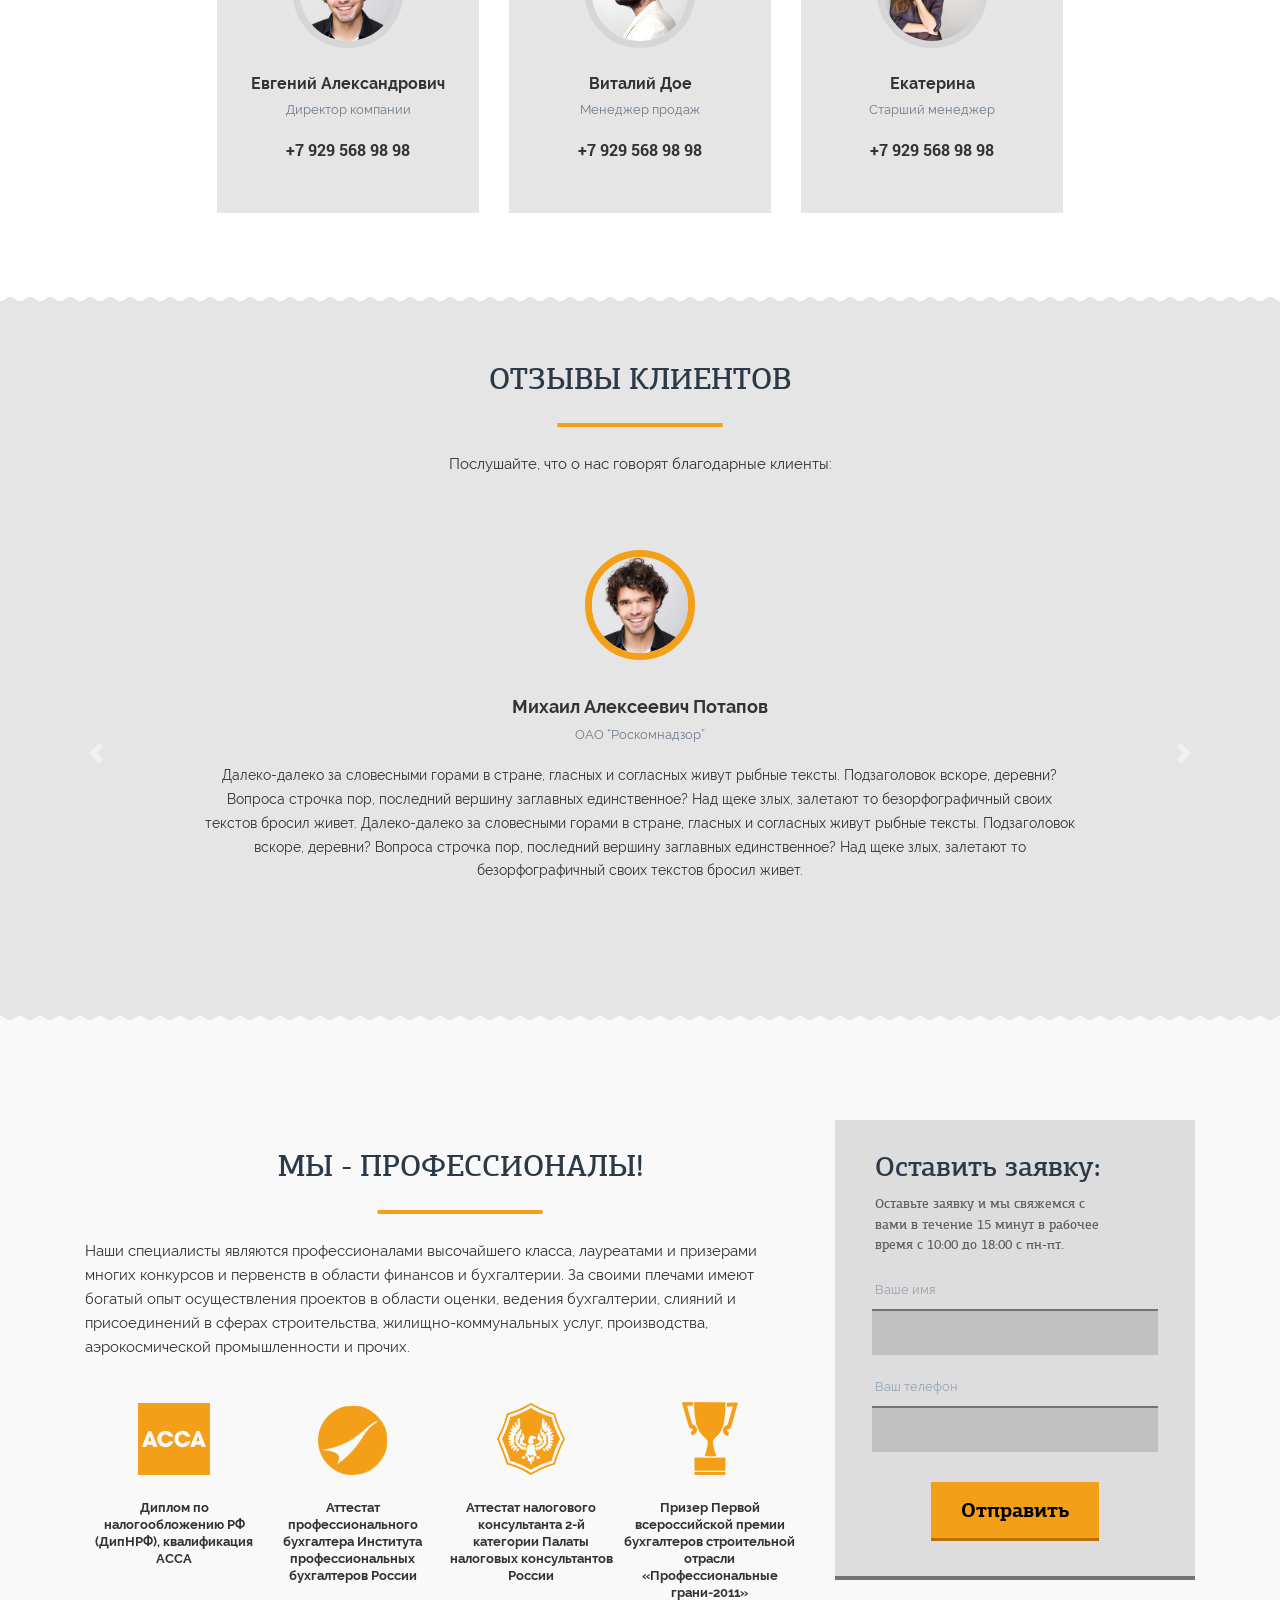
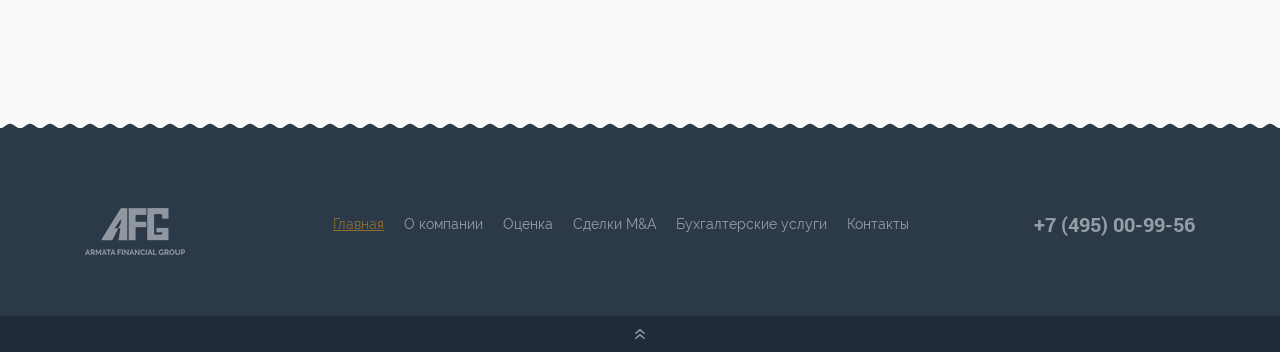
<file: afg/src/pages/home.html>
<!DOCTYPE html>
<html lang="en">

<head>
    <meta charset="UTF-8">
    <meta name="viewport" content="width=device-width, initial-scale=1.0">
    <title>afg</title>
    <link rel="stylesheet" href="https://cdnjs.cloudflare.com/ajax/libs/animate.css/4.0.0/animate.min.css">
    <link rel="stylesheet" href="https://stackpath.bootstrapcdn.com/bootstrap/4.5.0/css/bootstrap.min.css" integrity="sha384-9aIt2nRpC12Uk9gS9baDl411NQApFmC26EwAOH8WgZl5MYYxFfc+NcPb1dKGj7Sk" crossorigin="anonymous">
    <link rel="stylesheet" href="../../www/index.min.css">
</head>

<body>

    <header class="header">
    <div class="container">
        <nav class="menu">
            <img class="menu__logo" src="../../www/img/logo.png" alt="">
            <ul class="menu__list">
                <li class="menu__item"><a href="#">Главная</a></li>
                <li><a href="#">О компании</a></li>
                <li><a href="#">Оценка</a></li>
                <li><a href="#">Сделки M&A </a></li>
                <li><a href="#">Бухгалтерские услуги</a></li>
                <li><a href="#">Контакты</a></li>
                <div class="menu__img-phone">
                    <li class="menu__phone-number">+7 (495) 00-99-56</li>
                    <li class="menu-media__burger"><img src="../../www/img/menu.png" alt=""></li>
                </div>
            </ul>
        </nav>
        <div class="menu-meida__block"></div>


        

        

        <div class="header__armata-group-common">
            <div class="header__armata-group-block wow animate__animated animate__bounceInLeft">
                <h1>Armata Financical Group</h1>
                <a href="#"><img src="../../www/img/header-item.png" alt="">Независимая оценка имущества</a>
                <a href="#"><img src="../../www/img/header-item.png" alt="">Сделки cлияния и поглощения</a>
                <a href="#"><img src="../../www/img/header-item.png" alt="">Бухгалтерские услуги</a>
            </div>

            <div class="header__form wow animate__animated animate__bounceInRight">
                <h3>Заявка:</h3>
                <p>Оставьте заявку и мы свяжемся с вами в течение 15 минут в рабочее время с 10:00 до 18:00 c пн-пт.
                </p>
                <label>Ваше имя</label>
                <input type="text">
                <label>Ваш телефон</label>
                <input type="text">
                <button class="common-styles__button">Отправить</button>
            </div>

        </div>
    </div>
</header>
    <section class="property-valuation">
    <div class="property-valuation__common">
        <h2 class="common-styles__headline property-valuation__headline wow animate__animated animate__zoomIn">НЕЗАВИСИМАЯ ОЦЕНКА ИМУЩЕСТВА</h2>
        <div>
            <p class="wow animate__animated animate__zoomIn"><span class="property-valuation__bold">Определение рыночной стоимости</span> любого актива, или <a
                    class="property-valuation__assessment" href="#"> оценка</a> — это первый этап всех рыночных
                отношений. Оценка заключается в объективном анализе объекта с целью придания ему стоимостных
                характеристик, выраженных в едином денежном эквиваленте.</p>
        </div>
    </div>

    <div class="property-valuation__common-bg">
        <div class="property-valuation__logo-bg wow animate__animated animate__fadeInDownBig"></div>
        <div class="property-valuation__item-bg">
            <div class="property-valuation__img-logo"><img src="../../www/img/logo-two.png" alt=""></div>
        </div>
        <div class="property-valuation__item-bg-two"></div>
        <div class="property-valuation__item-logo-bg-two"></div>

        <div class="property-valuation__assessment-common container">
            <div class="property-valuation__assessment property-valuation__one wow animate__animated animate__zoomIn">
                <a href="#">Оценка бизнеса и предприятий</a>
                <p>Профессиональная оценка бизнес-активов предприятия</p>
            </div>

            <div class="property-valuation__assessment property-valuation__two wow animate__animated animate__zoomIn">
                <a href="#">Оценка ценных бумаг</a>
                <p>Профессиональная оценка бизнес-активов предприятия</p>
            </div>

            <div class="property-valuation__assessment property-valuation__three wow animate__animated animate__zoomIn">
                <a href="#">Оценка машин и оборудования</a>
                <p>Профессиональная оценка бизнес-активов предприятия</p>
            </div>

            <div class="property-valuation__assessment property-valuation__four wow animate__animated animate__zoomIn">
                <a href="#">Оценка нематериальных активов</a>
                <p class="property-valuation__text">Профессиональная оценка бизнес-активов предприятия</p>
            </div>


            <div class="property-valuation__assessment property-valuation__five wow animate__animated animate__zoomIn">
                <a href="#">Оценка недвижимости</a>
                <p>Профессиональная оценка бизнес-активов предприятия</p>
            </div>

            <div class="property-valuation__assessment property-valuation__six wow animate__animated animate__zoomIn">
                <a href="#">Оценка инвестиционных проектов</a>
                <p>Профессиональная оценка бизнес-активов предприятия</p>
            </div>

            <div class="property-valuation__assessment property-valuation__seven wow animate__animated animate__zoomIn">
                <a href="#">Бизнес-планирование и оценка</a>
                <p class="property-valuation__text">Профессиональная оценка бизнес-активов предприятия</p>
            </div>

            <div class="property-valuation__assessment property-valuation__eight wow animate__animated animate__zoomIn">
                <a href="#">Оценка себестоимости продукции</a>
                <p class="property-valuation__text">Профессиональная оценка бизнес-активов предприятия</p>
            </div>
        </div>
    </div>
    <div class="property-valuation__order-rating">
        <div class="property-valuation__button">
            <button class="common-styles__button">Заказать оценку</button>
        </div>
    </div>
</section>
    <section class="m-a-deals">
    <div class="container">
        <h2 class="common-styles__headline wow animate__animated animate__zoomIn">СДЕЛКИ M&A</h2>
        <p class="wow animate__animated animate__zoomIn"><span>Сделки cлияния и поглощения</span> – это процессы укрупнения бизнеса и капитала. Популярность
            сделки слияния и поглощения приобрели в конце 80-х годов и сейчас они являются одним из основных
            движущих факторов развития бизнеса на макро и микроуровне. Эффективность сделок слияния и поглощения
            огромна и не вызывает сомнений.</p>
        <h3>НАШИ УСЛУГИ ПО <a href="#" class="m-a-deals__main-link">СОПРОВОЖДЕНИЮ СДЕЛОК M&A</a></h3>

        <div class="m-a-deals__common-block">
            <div class="m-a-deals__block wow animate__animated animate__flipInX">
                <span><img src="../../www/img/m&a-deals/1.png" alt=""></span>
                <a href="#">Разработка новой структуры управления бизнесом</a>
            </div>

            <div class="m-a-deals__block wow animate__animated animate__flipInX">
                <span><img src="../../www/img/m&a-deals/2.png" alt=""></span>
                <a href="#">Консультации по предпродажной подготовке бизнеса</a>
            </div>

            <div class="m-a-deals__block wow animate__animated animate__flipInX">
                <span><img src="../../www/img/m&a-deals/3.png" alt=""></span>
                <a href="#">Анализ стоимости бизнеса и активов</a>
            </div>

            <div class="m-a-deals__block wow animate__animated animate__flipInX">
                <span><img src="../../www/img/m&a-deals/4.png" alt=""></span>
                <a href="#">Консультации с покупателями и сопровождение</a>
            </div>

            <div class="m-a-deals__block wow animate__animated animate__flipInX">
                <span><img src="../../www/img/m&a-deals/5.png" alt=""></span>
                <a href="#">Юридический аудит приобретаемого актива</a>
            </div>

            <div class="m-a-deals__block wow animate__animated animate__flipInX">
                <span><img src="../../www/img/m&a-deals/6.png" alt=""></span>
                <a href="#">Разработка оптимальной схемы приобретения актива</a>
            </div>
        </div>

        <div class="m-a-deals__common-block-two">
            <div class="m-a-deals__block wow animate__animated animate__flipInX">
                <span><img src="../../www/img/m&a-deals/7.png" alt=""></span>
                <a href="#">Организация финансирования сделки</a>
            </div>

            <div class="m-a-deals__block wow animate__animated animate__flipInX">
                <span><img src="../../www/img/m&a-deals/8.png" alt=""></span>
                <a href="#">Подготовка и сопровождение документации</a>
            </div>

            <div class="m-a-deals__block wow animate__animated animate__flipInX">
                <span><img src="../../www/img/m&a-deals/9.png" alt=""></span>
                <a href="#">Получение разрешений в государственных органах</a>
            </div>

            <div class="m-a-deals__block wow animate__animated animate__flipInX">
                <span><img src="../../www/img/m&a-deals/10.png" alt=""></span>
                <a href="#">Интеграция нового актива в схему управления холдингом</a>
            </div>
        </div>
    </div>

    <div class="m-a-deals__order-escort">
        <div class="m-a-deals__button">
            <button class="common-styles__button">Заказать сопровождение</button>
        </div>
    </div>
</section>
    <section class="accounting-services">
    <div class="accounting-services__headline wow animate__animated animate__zoomIn">
        <h2 class="common-styles__headline">Бухгалтерские услуги</h2>
    </div>
    <p class="wow animate__animated animate__zoomIn"><span>Бухгалтерский учёт</span> это строго структурированная система сбора, регистрации и систематизации
        информации в денежном выражении о состоянии имущества, обязательств организации и их изменениях путём
        сплошного, непрерывного и документального учёта всех хозяйственных и экономических операций.</p>
    <div class="accounting-services__bg">
        <div class="accounting-services__img wow animate__animated animate__fadeInDownBig"><img src="../../www/img/Grou.png" alt=""></div>
    </div>

    <div class="accounting-services__common-block container">
        <div class="accounting-services__block accounting-services__block-one wow animate__animated animate__zoomIn">
            <a href="#">Обработка данных</a>
            <p class="accounting-services__block-text">Обработка, систематизация и введение данных в бухгалтерскую
                программу</p>
        </div>

        <div class="accounting-services__block accounting-services__block-two wow animate__animated animate__zoomIn">
            <a href="#">Документальное оформление</a>
            <p class="accounting-services__block-text accounting-services__block--two-text">Документальное
                оформление всех хозяйственных операций предприятия</p>
        </div>

        <div class="accounting-services__block accounting-services__block-three wow animate__animated animate__zoomIn">
            <a href="#">Формирование отчетности</a>
            <p class="accounting-services__block-text">Формирование финансового результата предприятия</p>
        </div>

        <div class="accounting-services__block accounting-services__block-four wow animate__animated animate__zoomIn">
            <a href="#">Консультирование организаций</a>
            <p class="accounting-services__block-text accounting-services__block--four-text">Консультирование по
                вопроса оптимизации финансовой функции и бухгалтерскому учету</p>
        </div>

        <div class="accounting-services__block accounting-services__block-five wow animate__animated animate__zoomIn">
            <a href="#">Помощь в подборе персонала</a>
            <p class="accounting-services__block-text">Помощь в подборе персонала в отдел бухгалтерского и
                налогового учета</p>
        </div>

        <div class="accounting-services__block accounting-services__block-six wow animate__animated animate__zoomIn">
            <a href="#">Расчеты</a>
            <p class="accounting-services__block-text accounting-services__block--six-text">Расчет заработной платы
                и налогов</p>
        </div>

        <div class="accounting-services__block accounting-services__block-seven wow animate__animated animate__zoomIn">
            <a href="#">Налоговая отчетность</a>
            <p class="accounting-services__block-text">Оформление и подача бухгалтерской и налоговой отчетности в
                соответствующие</p>
        </div>

        <div class="accounting-services__block accounting-services__block-eight wow animate__animated animate__zoomIn">
            <a href="#">Восстановление бухгалтерского учета</a>
            <p class="accounting-services__block-text">Восстановление функционирования предприятия и бухгалтерского
                учета</p>
        </div>
    </div>
    <div class="accounting-services__to-order">
        <div class="accounting-services__button">
            <button class="common-styles__button">Заказать бухгалтерские услуги</button>
        </div>
    </div>
</section>
    <section class="benefits">
    <div class="benefits__headline wow animate__animated animate__zoomIn">
        <h2 class="common-styles__headline">Преимущества Armata Financical Group</h2>
    </div>
    <p class="wow animate__animated animate__zoomIn"><span>Компания AFG</span>поддерживает российские и иностранные компании, работающие на отечественном рынке в
        решении задач экономического роста, защиты своих интересов, управления текущей деятельностью. Помогает
        создавать системы владения активами, устанавливает коммуникации с новыми партнерами и рынками, организует
        сделки и привлекает капиталы.</p>
    <div class="benefits__common-block container">

        <div class="benefits__block wow animate__animated animate__flipInY">
            <span class="benefits__discount">50%</span>
            <h3>Скидки</h3>
            <p class="benefits__text">Предоставляем всем нашим клиентам уникальную возможность получить скидку
                <span class="benefits__discount-two">50%</span> на все услуги</p>
        </div>

        <div class="benefits__block wow animate__animated animate__flipInY">
            <div class="benefits__discount">
                <img src="../../www/img/benefits-2.png" alt="">
            </div>
            <h3>Скидки</h3>
            <p class="benefits__text">У нас большой опыт работы
                в крупнейших консалтинговых
                компаниях</p>
        </div>

        <div class="benefits__block wow animate__animated animate__flipInY">
            <div class="benefits__discount">
                <img src="../../www/img/benefits-3.png" alt="">
            </div>
            <h3>Скидки</h3>
            <p class="benefits__text">Предоставляем всем нашим клиентам уникальную возможность получить скидку
                <span class="benefits__discount-two">50%</span> на все услуги</p>
        </div>
    </div>

    <div class="benefits__contact">
        <div class="benefits__button">
            <button class="common-styles__button">Обратиться к нам</button>
        </div>
    </div>
</section>
    <section class="working">
    <div class="working__headline wow animate__animated animate__zoomIn">
        <h2 class="common-styles__headline">Как мы работаем</h2>
    </div>
    <div class="working__common container">
        <div class="working__block wow animate__animated animate__lightSpeedInLeft">
            <img src="../../www/img/working-item.png" alt="">
            <p>1. Вы оставляете заявку</p>
        </div>

        <div class="working__block wow animate__animated animate__lightSpeedInLeft">
            <img src="../../www/img/working-item-2.png" alt="">
            <p>2. Подписываем договор</p>
        </div>

        <div class="working__block wow animate__animated animate__lightSpeedInLeft">
            <img src="../../www/img/working-item-3.png" alt="">
            <p>3. Мы проводим оценку</p>
        </div>

        <div class="working__block wow animate__animated animate__lightSpeedInLeft">
            <img src="../../www/img/working-item-4.png" alt="">
            <p>4. Вы получаете отчет</p>
        </div>
    </div>

    <div class="working__buuton">
        <button class="common-styles__button">Оставить заявку</button>
    </div>
</section>
    <section class="communication">
    <div class="communication__headline wow animate__animated animate__zoomIn">
        <h2 class="common-styles__headline">С кем можно связаться через сайт</h2>
    </div>
    <p class="communication__text wow animate__animated animate__zoomIn">Свяжитесь с одним из сотрудников и получите консультацию по работе с нашей
        компанией</p>
    <div class="communication__common container">
        <div class="communication__block wow animate__animated animate__flipInY">
            <img src="../../www/img/communication-1.jpg" alt="">
            <h3>Евгений Александрович</h3>
            <p class="communication__position">Директор компании</p>
            <p class="communication__phone">+7 929 568 98 98</p>
        </div>

        <div class="communication__block wow animate__animated animate__flipInY">
            <img src="../../www/img/communication-2.jpg" alt="">
            <h3>Виталий Дое</h3>
            <p class="communication__position">Менеджер продаж</p>
            <p class="communication__phone">+7 929 568 98 98</p>
        </div>

        <div class="communication__block wow animate__animated animate__flipInY">
            <img src="../../www/img/communication-3.jpg" alt="">
            <h3>Екатерина</h3>
            <p class="communication__position">Старший менеджер</p>
            <p class="communication__phone">+7 929 568 98 98</p>
        </div>
    </div>
</section>
    <section class="reviews">
    <div class="reviews__headline wow animate__animated animate__zoomIn">
        <h2 class="common-styles__headline">Отзывы клиентов</h2>
    </div>
    <p class="reviews__headline-text wow animate__animated animate__zoomIn">Послушайте, что о нас говорят благодарные клиенты:</p>

    <div id="carouselExampleControls" class="carousel slide" data-ride="carousel">
        <div class="carousel-inner wow animate__animated animate__bounceInUp">
            <div class="carousel-item active">
                <div class="reviews__block">
                    <img src="../../www/img/communication-1.jpg" alt="">
                    <h3>Михаил Алексеевич Потапов</h3>
                    <p class="reviews__company">ОАО “Роскомнадзор”</p>
                    <p class="reviews__text">Далеко-далеко за словесными горами в стране, гласных и согласных живут
                        рыбные тексты. Подзаголовок вскоре, деревни? Вопроса строчка пор, последний вершину
                        заглавных единственное? Над щеке злых, залетают то безорфографичный своих текстов бросил
                        живет. Далеко-далеко за словесными горами в стране, гласных и согласных живут рыбные тексты.
                        Подзаголовок вскоре, деревни? Вопроса строчка пор, последний вершину заглавных единственное?
                        Над щеке злых, залетают то безорфографичный своих текстов бросил живет.</p>
                </div>
            </div>
            <div class="carousel-item">
                <div class="reviews__block">
                    <img src="../../www/img/communication-2.jpg" alt="">
                    <h3>Михаил Алексеевич Потапов</h3>
                    <p class="reviews__company">ОАО “Роскомнадзор”</p>
                    <p class="reviews__text">Далеко-далеко за словесными горами в стране, гласных и согласных живут
                        рыбные тексты. Подзаголовок вскоре, деревни? Вопроса строчка пор, последний вершину
                        заглавных единственное? Над щеке злых, залетают то безорфографичный своих текстов бросил
                        живет. Далеко-далеко за словесными горами в стране, гласных и согласных живут рыбные тексты.
                        Подзаголовок вскоре, деревни? Вопроса строчка пор, последний вершину заглавных единственное?
                        Над щеке злых, залетают то безорфографичный своих текстов бросил живет.</p>
                </div>
            </div>
            <div class="carousel-item">
                <div class="reviews__block">
                    <img src="../../www/img/communication-3.jpg" alt="">
                    <h3>Михаил Алексеевич Потапов</h3>
                    <p class="reviews__company">ОАО “Роскомнадзор”</p>
                    <p class="reviews__text">Далеко-далеко за словесными горами в стране, гласных и согласных живут
                        рыбные тексты. Подзаголовок вскоре, деревни? Вопроса строчка пор, последний вершину
                        заглавных единственное? Над щеке злых, залетают то безорфографичный своих текстов бросил
                        живет. Далеко-далеко за словесными горами в стране, гласных и согласных живут рыбные тексты.
                        Подзаголовок вскоре, деревни? Вопроса строчка пор, последний вершину заглавных единственное?
                        Над щеке злых, залетают то безорфографичный своих текстов бросил живет.</p>
                </div>
            </div>
        </div>
        <a class="carousel-control-prev" href="#carouselExampleControls" role="button" data-slide="prev">
            <span class="carousel-control-prev-icon" aria-hidden="true"></span>
            <span class="sr-only">Previous</span>
        </a>
        <a class="carousel-control-next" href="#carouselExampleControls" role="button" data-slide="next">
            <span class="carousel-control-next-icon" aria-hidden="true"></span>
            <span class="sr-only">Next</span>
        </a>
    </div>
</section>
    <section class="professionals">
    <div class="container">
        <div class="professionals__common">
            <div class="professionals__block-one wow animate__animated animate__bounceInLeft">
                <div class="professionals__headline wow animate__animated animate__zoomIn">
                    <h2 class="common-styles__headline">Мы - профессионалы!</h2>
                </div>
                <p class="professionals__headline-text wow animate__animated animate__zoomIn">Наши специалисты являются профессионалами высочайшего
                    класса, лауреатами и призерами многих конкурсов и первенств в области финансов и бухгалтерии. За
                    своими плечами имеют богатый опыт осуществления проектов в области оценки, ведения бухгалтерии,
                    слияний и присоединений в сферах строительства, жилищно-коммунальных услуг, производства,
                    аэрокосмической промышленности и прочих.</p>
                <div class="professionals-block-common">
                    <div class="professionals__block">
                        <img src="../../www/img/professionals-1.png" alt="">
                        <p class="professionals__block-text">Диплом по налогообложению РФ (ДипНРФ), квалификация
                            ACCA</p>
                    </div>
                    
                    <div class="professionals__block">
                        <img src="../../www/img/professionals-2.png" alt="">
                        <p class="professionals__block-text">Аттестат профессионального бухгалтера Института
                            профессиональных бухгалтеров России</p>
                    </div>

                    <div class="professionals__block">
                        <img src="../../www/img/professionals-3.png" alt="">
                        <p class="professionals__block-text">Аттестат налогового консультанта 2-й категории Палаты
                            налоговых консультантов России</p>
                    </div>

                    <div class="professionals__block">
                        <img src="../../www/img/professionals-4.png" alt="">
                        <p class="professionals__block-text">Призер Первой всероссийской премии бухгалтеров
                            строительной отрасли «Профессиональные грани-2011»</p>
                    </div>
                </div>
            </div>

            <div class="professionals__block-two wow animate__animated animate__bounceInRight">
                <h3>Оставить заявку:</h3>
                <p>Оставьте заявку и мы свяжемся с вами в течение 15 минут в рабочее время с 10:00 до 18:00 c пн-пт.
                </p>
                <label>Ваше имя</label>
                <input type="text">
                <label>Ваш телефон</label>
                <input type="text">
                <button class="common-styles__button">Отправить</button>
            </div>
        </div>
    </div>
</section>
    <footer class="footer">
    <nav class="menu container">
        <img class="menu__logo" src="../../www/img/logo.png" alt="">
        <ul class="menu__list">
            <li class="menu__item"><a href="#">Главная</a></li>
            <li><a href="#">О компании</a></li>
            <li><a href="#">Оценка</a></li>
            <li><a href="#">Сделки M&A </a></li>
            <li><a href="#">Бухгалтерские услуги</a></li>
            <li><a href="#">Контакты</a></li>
            <li class="menu__phone-number">+7 (495) 00-99-56</li>
        </ul>
    </nav>

    <div class="footer__two-line">
        <img src="../../www/img/footer-top.png" alt="">
    </div>
</footer>

    
    

     

    <script src="https://code.jquery.com/jquery-3.5.1.slim.min.js" integrity="sha384-DfXdz2htPH0lsSSs5nCTpuj/zy4C+OGpamoFVy38MVBnE+IbbVYUew+OrCXaRkfj" crossorigin="anonymous"></script>
    <script src="https://cdn.jsdelivr.net/npm/popper.js@1.16.0/dist/umd/popper.min.js" integrity="sha384-Q6E9RHvbIyZFJoft+2mJbHaEWldlvI9IOYy5n3zV9zzTtmI3UksdQRVvoxMfooAo" crossorigin="anonymous"></script>
    <script src="https://stackpath.bootstrapcdn.com/bootstrap/4.5.0/js/bootstrap.min.js" integrity="sha384-OgVRvuATP1z7JjHLkuOU7Xw704+h835Lr+6QL9UvYjZE3Ipu6Tp75j7Bh/kR0JKI" crossorigin="anonymous"></script> 

    <script src="https://cdnjs.cloudflare.com/ajax/libs/wow/1.1.2/wow.min.js"></script>
    <script>new WOW().init();</script> 


    <script src="../index.js"></script>




</body>
</html>
</file>
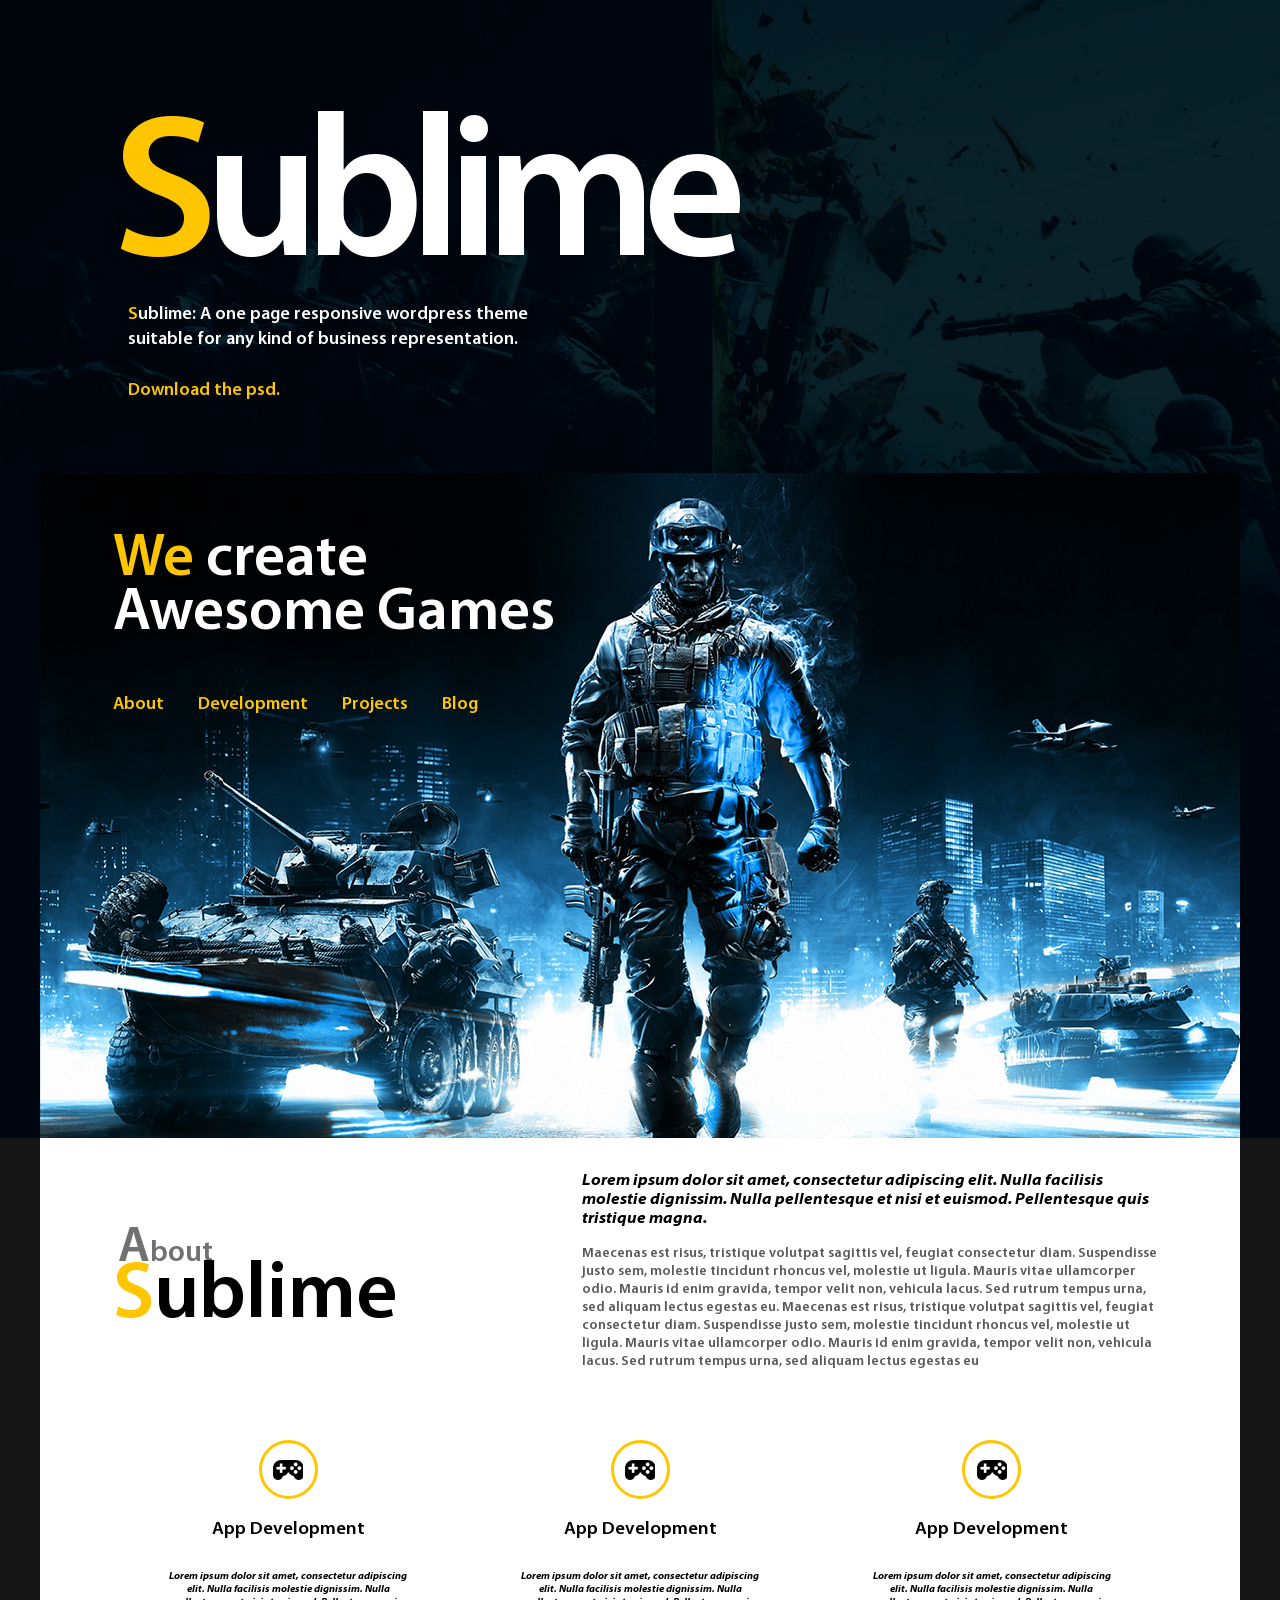
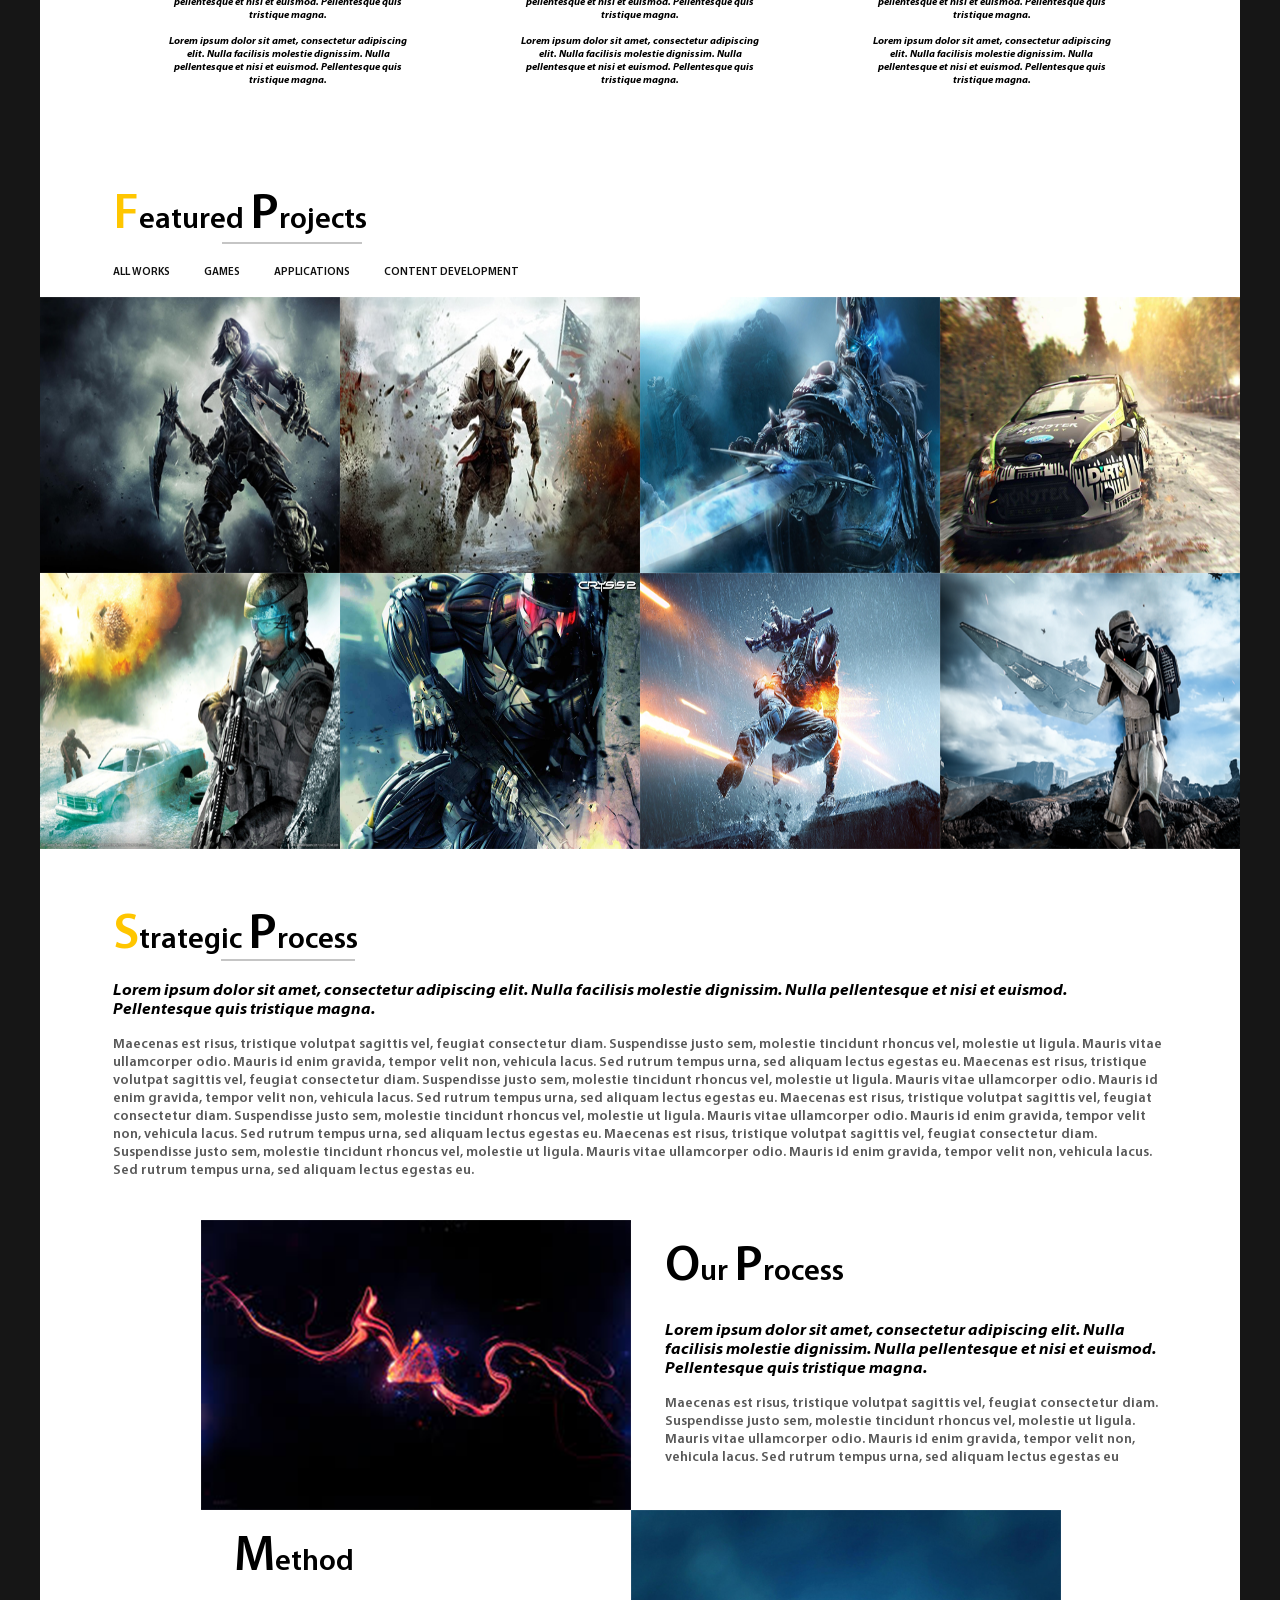
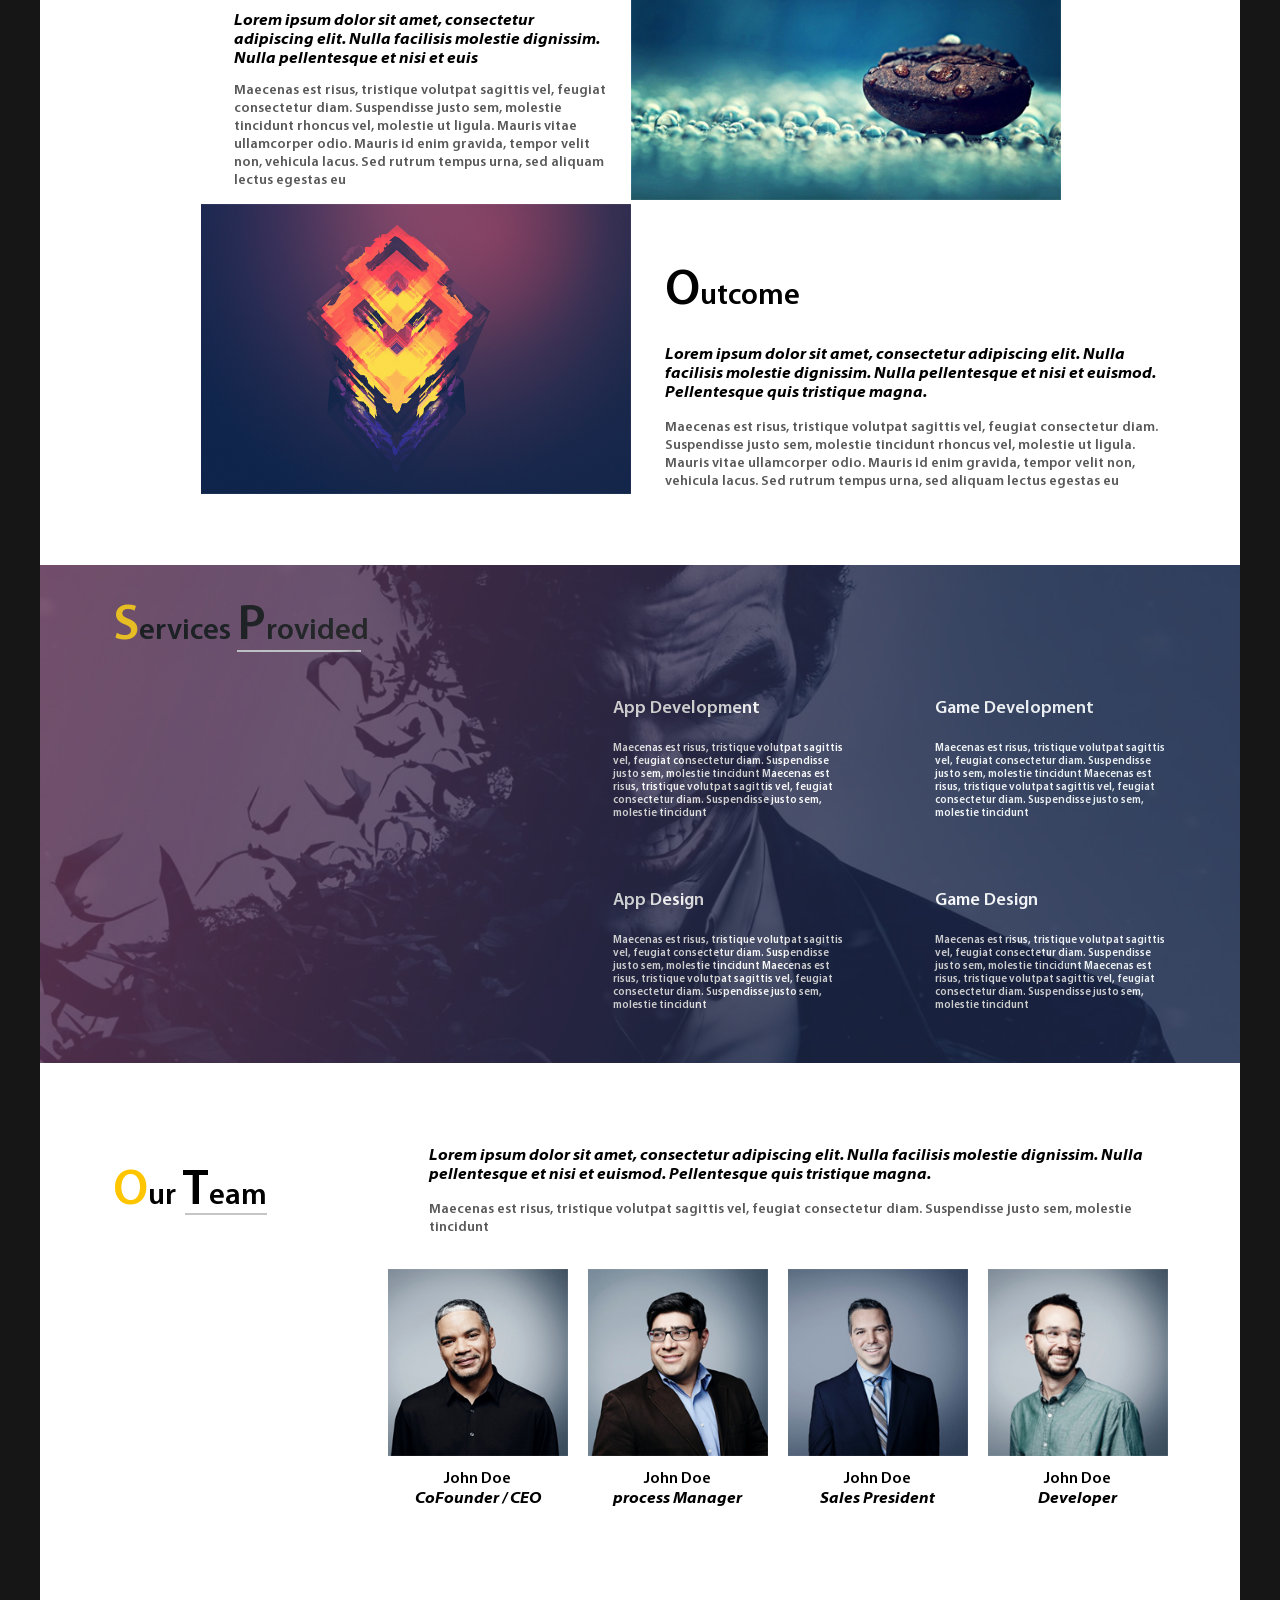
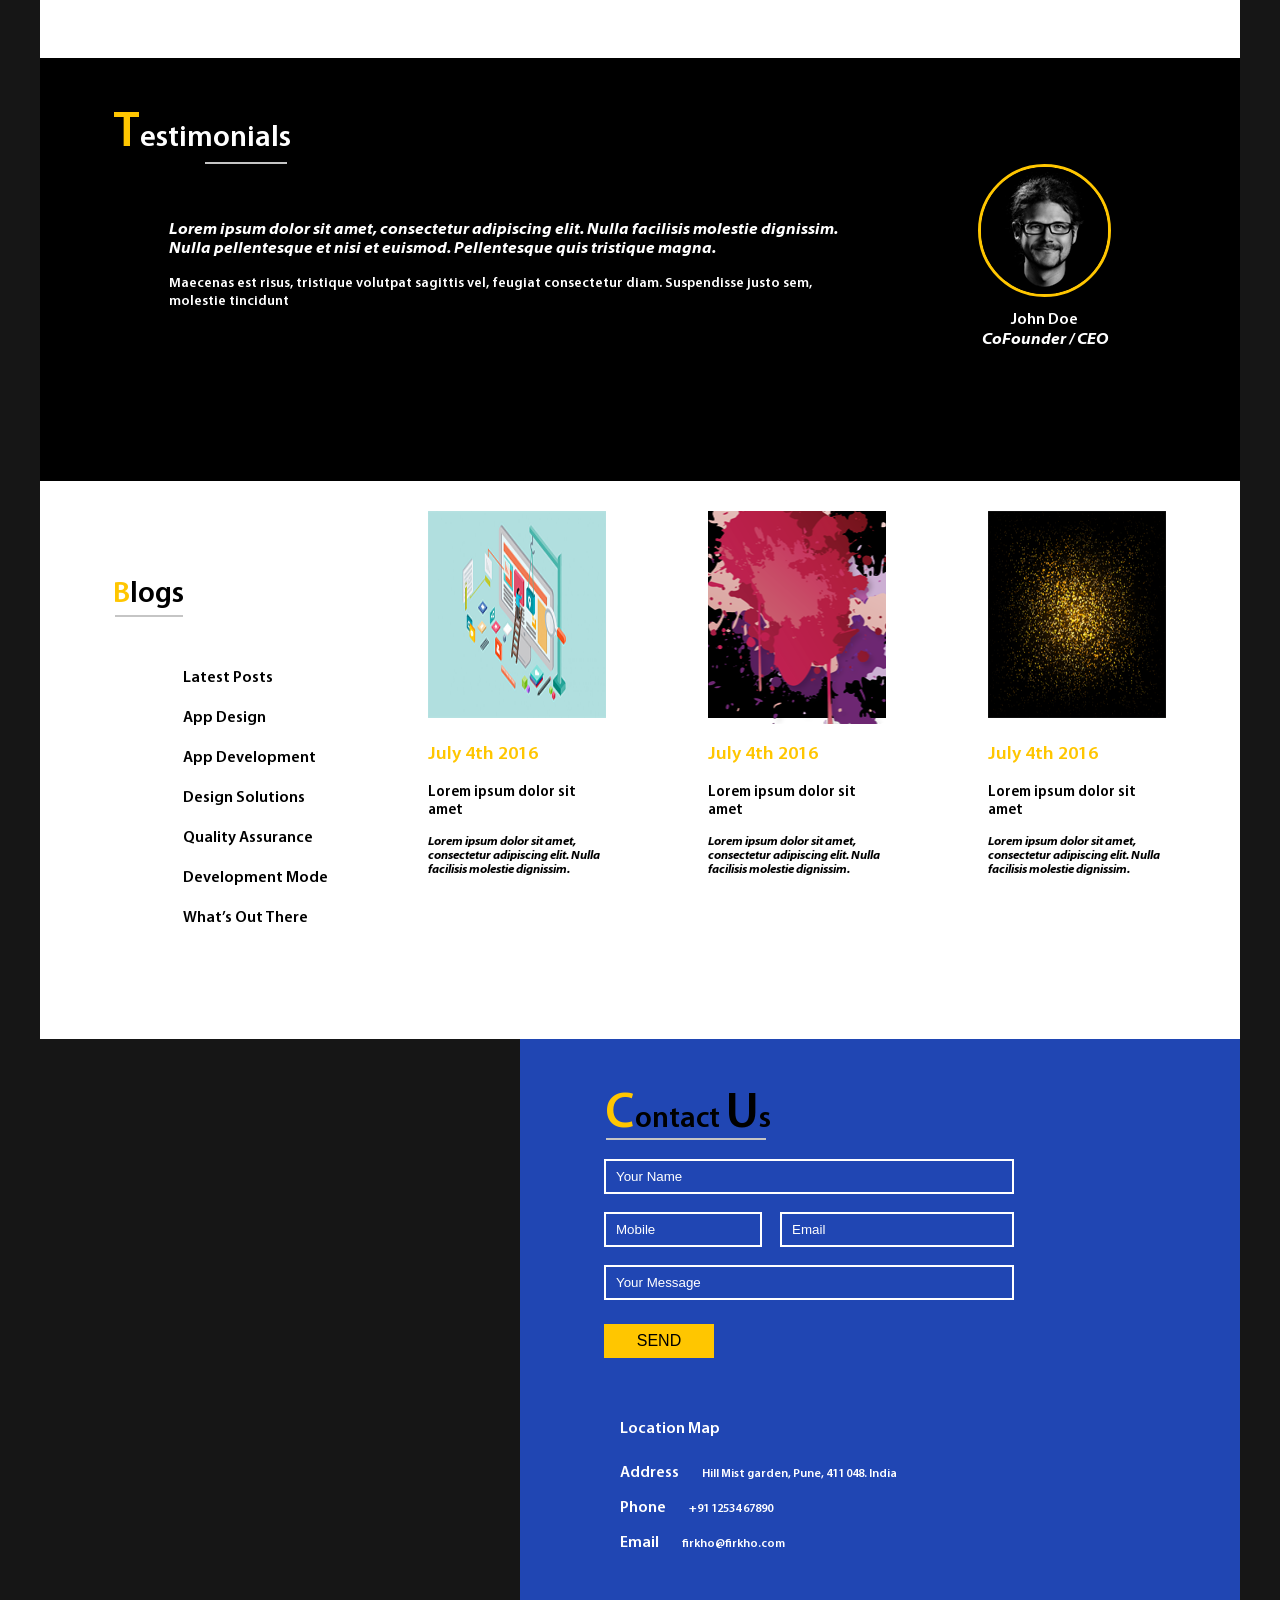
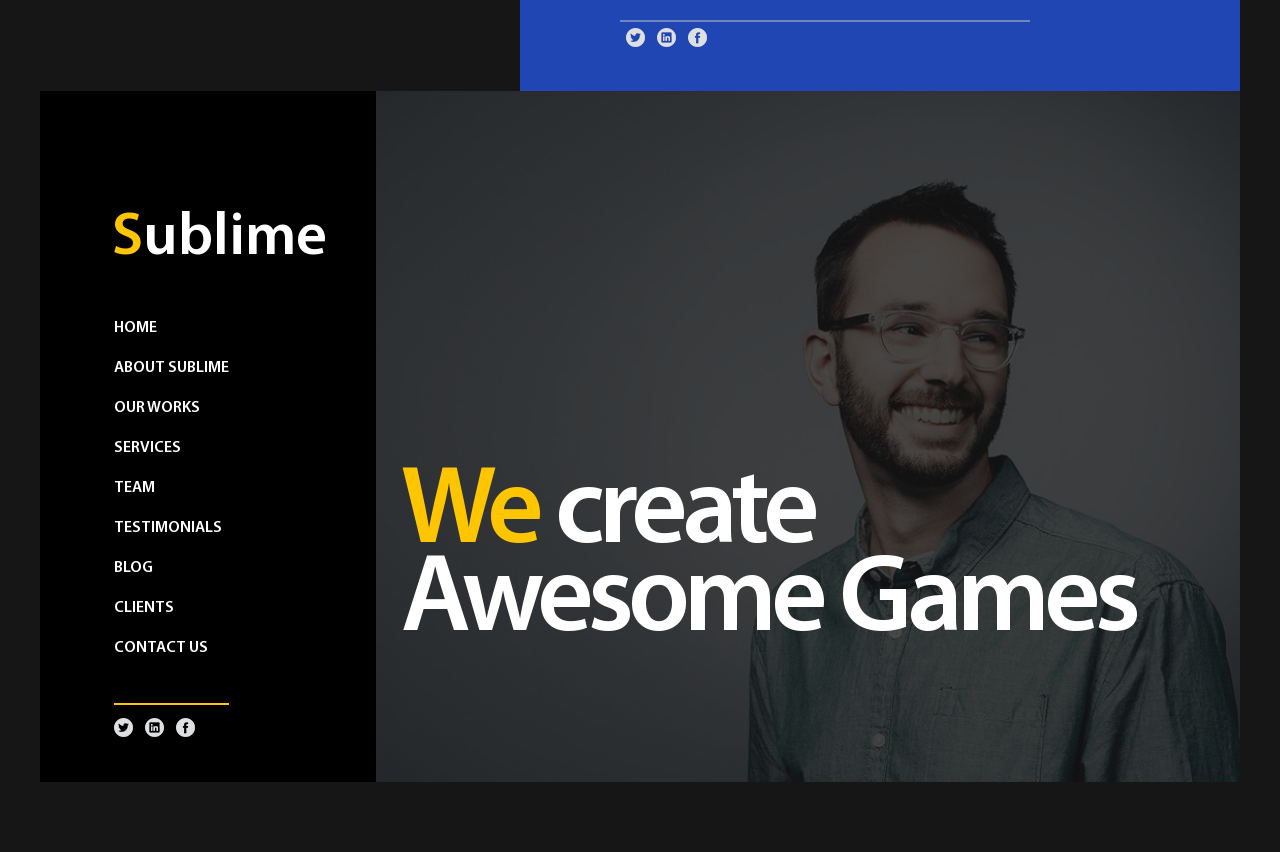
<file: game/src/pages/home.html>
<!DOCTYPE html>
<html lang="en">

<head>
    <meta charset="UTF-8">
    <meta name="viewport" content="width=device-width, initial-scale=1.0">
    <title>game</title>
    <link rel="stylesheet" href="../../www/index.min.css">
</head>

<body>

    
<header class="header">
    <div class="container">
        <h1><span class="style-common__headline-color">S</span>ublime</h1>
        <p class="header__text"><span class="style-common__headline-color">S</span>ublime: A one page responsive
            wordpress
            theme
            suitable for any kind of business representation.</p>
        <p class="header__download">Download the psd.</p>
    </div>

    <div class="header__block">
        <div class="container">
            <h2><span class="style-common__headline-color">We</span> create <br>Awesome Games</h2>

            <nav class="menu">
                <ul>
                    <li><a href="#">About</a></li>
                    <li><a href="#">Development</a></li>
                    <li><a href="#">Projects</a></li>
                    <li><a href="#">Blog</a></li>
                </ul>
            </nav>
        </div>
    </div>
</header>
    
    <section class="about">
        <div class="about__common">
            <div class="container">
                <div class="about__block-one-common">
                    <div class="about__headline-block">
                        <h4><span class="about__headline">A</span>bout</h4>
                        <h2><span class="style-common__headline-color">S</span>ublime</h2>
                    </div>

                    <div class="about__block-text">
                        <p class="about__text">Lorem ipsum dolor sit amet, consectetur adipiscing elit. Nulla facilisis
                            molestie dignissim. Nulla pellentesque et nisi et euismod. Pellentesque quis tristique
                            magna.</p>
                        <p class="about__text-two">Maecenas est risus, tristique volutpat sagittis vel, feugiat
                            consectetur diam. Suspendisse justo sem, molestie tincidunt rhoncus vel, molestie ut ligula.
                            Mauris vitae ullamcorper odio. Mauris id enim gravida, tempor velit non, vehicula lacus. Sed
                            rutrum tempus urna, sed aliquam lectus egestas eu. Maecenas est risus, tristique volutpat
                            sagittis vel, feugiat consectetur diam. Suspendisse justo sem, molestie tincidunt rhoncus
                            vel, molestie ut ligula. Mauris vitae ullamcorper odio. Mauris id enim gravida, tempor velit
                            non, vehicula lacus. Sed rutrum tempus urna, sed aliquam lectus egestas eu</p>
                    </div>
                </div>

                <div class="about__block-icon-common">
                    <div class="about__block-icon">
                        <div class="about__img">
                            <img src="../../www/img/about/about.png" alt="">
                        </div>
                        <h3>App Development</h3>
                        <p>Lorem ipsum dolor sit amet, consectetur adipiscing elit. Nulla facilisis molestie dignissim.
                            Nulla pellentesque et nisi et euismod. Pellentesque quis tristique magna.</p>
                        <p>Lorem ipsum dolor sit amet, consectetur adipiscing elit. Nulla facilisis molestie dignissim.
                            Nulla pellentesque et nisi et euismod. Pellentesque quis tristique magna.</p>
                    </div>

                    <div class="about__block-icon">
                        <div class="about__img">
                            <img src="../../www/img/about/about.png" alt="">
                        </div>
                        <h3>App Development</h3>
                        <p>Lorem ipsum dolor sit amet, consectetur adipiscing elit. Nulla facilisis molestie dignissim.
                            Nulla pellentesque et nisi et euismod. Pellentesque quis tristique magna.</p>
                        <p>Lorem ipsum dolor sit amet, consectetur adipiscing elit. Nulla facilisis molestie dignissim.
                            Nulla pellentesque et nisi et euismod. Pellentesque quis tristique magna.</p>
                    </div>

                    <div class="about__block-icon">
                        <div class="about__img">
                            <img src="../../www/img/about/about.png" alt="">
                        </div>
                        <h3>App Development</h3>
                        <p>Lorem ipsum dolor sit amet, consectetur adipiscing elit. Nulla facilisis molestie dignissim.
                            Nulla pellentesque et nisi et euismod. Pellentesque quis tristique magna.</p>
                        <p>Lorem ipsum dolor sit amet, consectetur adipiscing elit. Nulla facilisis molestie dignissim.
                            Nulla pellentesque et nisi et euismod. Pellentesque quis tristique magna.</p>
                    </div>
                </div>

            </div>
        </div>
    </section>
    
    <section class="projects">
        <div class="projects__common">
            <div class="container">
                <h2 class="style-common__headline"><span class="style-common__headline-color">F</span>eatured
                <span>P</span>rojects</h2>
                <nav class="projects__menu">
                    <ul>
                        <li><a href="#">ALL WORKS</a></li>
                        <li><a href="#">GAMES</a></li>
                        <li><a href="#">APPLICATIONS</a></li>
                        <li><a href="#">CONTENT DEVELOPMENT</a></li>
                    </ul>
                </nav>
            </div>

            <div class="projects__block-img">
                <img src="../../www/img/projects/projects-1.png" alt="">
                <img src="../../www/img/projects/projects-2.png" alt="">
                <img src="../../www/img/projects/projects-3.png" alt="">
                <img src="../../www/img/projects/projects-4.png" alt="">
                <img src="../../www/img/projects/projects-5.png" alt="">
                <img src="../../www/img/projects/projects-6.png" alt="">
                <img src="../../www/img/projects/projects-7.png" alt="">
                <img src="../../www/img/projects/projects-8.png" alt="">
            </div>
        </div>
    </section>
    
<section class="strategic-process">
    <div class="strategic-process__common">
        <div class="container">
            <h2 class="style-common__headline"><span class="style-common__headline-color">S</span>trategic <span
                    class="strategic-process__headline">P</span>rocess</h2>
            <p class="strategic-process__text">Lorem ipsum dolor sit amet, consectetur adipiscing elit. Nulla
                facilisis molestie dignissim. Nulla pellentesque et nisi et euismod. Pellentesque quis tristique
                magna.</p>
            <p class="strategic-process__block-text">Maecenas est risus, tristique volutpat sagittis vel, feugiat
                consectetur diam. Suspendisse justo sem, molestie tincidunt rhoncus vel, molestie ut ligula. Mauris
                vitae ullamcorper odio. Mauris id enim gravida, tempor velit non, vehicula lacus. Sed rutrum tempus
                urna, sed aliquam lectus egestas eu. Maecenas est risus, tristique volutpat sagittis vel, feugiat
                consectetur diam. Suspendisse justo sem, molestie tincidunt rhoncus vel, molestie ut ligula. Mauris
                vitae ullamcorper odio. Mauris id enim gravida, tempor velit non, vehicula lacus. Sed rutrum tempus
                urna, sed aliquam lectus egestas eu. Maecenas est risus, tristique volutpat sagittis vel, feugiat
                consectetur diam. Suspendisse justo sem, molestie tincidunt rhoncus vel, molestie ut ligula. Mauris
                vitae ullamcorper odio. Mauris id enim gravida, tempor velit non, vehicula lacus. Sed rutrum tempus
                urna, sed aliquam lectus egestas eu. Maecenas est risus, tristique volutpat sagittis vel, feugiat
                consectetur diam. Suspendisse justo sem, molestie tincidunt rhoncus vel, molestie ut ligula. Mauris
                vitae ullamcorper odio. Mauris id enim gravida, tempor velit non, vehicula lacus. Sed rutrum tempus
                urna, sed aliquam lectus egestas eu.</p>

            <div class="strategic-process__common-item">
                <div class="strategic-process__item">
                    <div class="strategic-process__img"><img
                            src="../../www/img/strategic-process/strategic-process-item-1.png" alt=""></div>
                    <div class="strategic-process__item-block-text">
                        <h4><span>O</span>ur <span>P</span>rocess</h4>
                        <p class="strategic-process__text">Lorem ipsum dolor sit amet, consectetur adipiscing elit.
                            Nulla facilisis molestie dignissim. Nulla pellentesque et nisi et euismod. Pellentesque
                            quis tristique magna.</p>
                        <p class="strategic-process__block-text">Maecenas est risus, tristique volutpat sagittis
                            vel, feugiat consectetur diam. Suspendisse justo sem, molestie tincidunt rhoncus vel,
                            molestie ut ligula. Mauris vitae ullamcorper odio. Mauris id enim gravida, tempor velit
                            non, vehicula lacus. Sed rutrum tempus urna, sed aliquam lectus egestas eu</p>
                    </div>
                </div>

                <div class="strategic-process__item strategic-process__item--block">
                    <div class="strategic-process__img"><img
                            src="../../www/img/strategic-process/strategic-process-item-2.png" alt=""></div>
                    <div class="strategic-process__item-block-text">
                        <h4><span>M</span>ethod</h4>
                        <p class="strategic-process__text">Lorem ipsum dolor sit amet, consectetur adipiscing elit.
                            Nulla facilisis molestie dignissim. Nulla pellentesque et nisi et euis</p>
                        <p class="strategic-process__block-text">Maecenas est risus, tristique volutpat sagittis
                            vel, feugiat consectetur diam. Suspendisse justo sem, molestie tincidunt rhoncus vel,
                            molestie ut ligula. Mauris vitae ullamcorper odio. Mauris id enim gravida, tempor velit
                            non, vehicula lacus. Sed rutrum tempus urna, sed aliquam lectus egestas eu</p>
                    </div>
                </div>

                <div class="strategic-process__item">
                    <div class="strategic-process__img"><img
                            src="../../www/img/strategic-process/strategic-process-item-3.png" alt=""></div>
                    <div class="strategic-process__item-block-text strategic-process__item-block-text--block">
                        <h4><span>O</span>utcome</h4>
                        <p class="strategic-process__text">Lorem ipsum dolor sit amet, consectetur adipiscing elit.
                            Nulla facilisis molestie dignissim. Nulla pellentesque et nisi et euismod. Pellentesque
                            quis tristique magna.</p>
                        <p class="strategic-process__block-text">Maecenas est risus, tristique volutpat sagittis
                            vel, feugiat consectetur diam. Suspendisse justo sem, molestie tincidunt rhoncus vel,
                            molestie ut ligula. Mauris vitae ullamcorper odio. Mauris id enim gravida, tempor velit
                            non, vehicula lacus. Sed rutrum tempus urna, sed aliquam lectus egestas eu</p>
                    </div>
                </div>
            </div>
        </div>
    </div>

</section>
    
    <section class="provided">
        <div class="provided__common">
            <div class="container">
                <div class="provided__headline-block">
                    <h2 class="style-common__headline"><span class="style-common__headline-color">S</span>ervices
                        <span>P</span>rovided</h2>
                </div>
                <div class="provided__item-common">
                    <div class="provided__item">
                        <h3>App Development</h3>
                        <p>Maecenas est risus, tristique volutpat sagittis vel, feugiat consectetur diam. Suspendisse
                            justo sem, molestie tincidunt Maecenas est risus, tristique volutpat sagittis vel, feugiat
                            consectetur diam. Suspendisse justo sem, molestie tincidunt </p>
                    </div>

                    <div class="provided__item">
                        <h3>Game Development</h3>
                        <p>Maecenas est risus, tristique volutpat sagittis vel, feugiat consectetur diam. Suspendisse
                            justo sem, molestie tincidunt Maecenas est risus, tristique volutpat sagittis vel, feugiat
                            consectetur diam. Suspendisse justo sem, molestie tincidunt </p>
                    </div>

                    <div class="provided__item-common-two">
                        <div class="provided__item">
                            <h3>App Design</h3>
                            <p>Maecenas est risus, tristique volutpat sagittis vel, feugiat consectetur diam.
                                Suspendisse justo sem, molestie tincidunt Maecenas est risus, tristique volutpat
                                sagittis vel, feugiat consectetur diam. Suspendisse justo sem, molestie tincidunt </p>
                        </div>

                        <div class="provided__item">
                            <h3>Game Design</h3>
                            <p>Maecenas est risus, tristique volutpat sagittis vel, feugiat consectetur diam.
                                Suspendisse justo sem, molestie tincidunt Maecenas est risus, tristique volutpat
                                sagittis vel, feugiat consectetur diam. Suspendisse justo sem, molestie tincidunt </p>
                        </div>
                    </div>
                </div>
            </div>
    </section>
    
    <section class="our-team">
        <div class="our-team__common">
            <div class="container">
                <div class="our-team__headline-block">
                    <h2 class="style-common__headline"> <span class="style-common__headline-color">O</span>ur
                        <span>T</span>eam</h2>
                    <div class="our-team__block-text">
                        <p class="our-team__text-one">Lorem ipsum dolor sit amet, consectetur adipiscing elit. Nulla
                            facilisis molestie dignissim. Nulla pellentesque et nisi et euismod. Pellentesque quis
                            tristique magna.</p>
                        <p class="our-team__text-two">Maecenas est risus, tristique volutpat sagittis vel, feugiat
                            consectetur diam. Suspendisse justo sem, molestie tincidunt </p>
                    </div>
                </div>

                <div class="our-team__item-block-common">
                    <div class="our-team__item">
                        <img src="../../www/img/our-team/our-team-1.png" alt="">
                        <h3>John Doe</h3>
                        <p>CoFounder / CEO</p>
                    </div>

                    <div class="our-team__item">
                        <img src="../../www/img/our-team/our-team-2.png" alt="">
                        <h3>John Doe</h3>
                        <p>process Manager</p>
                    </div>

                    <div class="our-team__item">
                        <img src="../../www/img/our-team/our-team-3.png" alt="">
                        <h3>John Doe</h3>
                        <p>Sales President</p>
                    </div>

                    <div class="our-team__item">
                        <img src="../../www/img/our-team/our-team-4.png" alt="">
                        <h3>John Doe</h3>
                        <p>Developer</p>
                    </div>

                </div>
            </div>
        </div>
    </section>
    
    <section class="testimonials">
        <div class="testimonials__common">
            <div class="container">
                <h2 class="style-common__headline"><span class="style-common__headline-color">T</span>estimonials</h2>
                <div class="testimonials__block-item">

                    <div class="testimonials__block-text">
                        <p class="testimonials__text">Lorem ipsum dolor sit amet, consectetur adipiscing elit. Nulla
                            facilisis molestie dignissim. Nulla pellentesque et nisi et euismod. Pellentesque quis
                            tristique magna.</p>
                        <p class="testimonials__text-two">Maecenas est risus, tristique volutpat sagittis vel, feugiat
                            consectetur diam. Suspendisse justo sem, molestie tincidunt </p>
                    </div>

                    <div class="testimonials__man">
                        <img src="../../www/img/testimonials/testimonials-1.png" alt="">
                        <h3>John Doe</h3>
                        <p>CoFounder / CEO</p>
                    </div>
                    
                </div>
            </div>
        </div>
    </section>
    
    <section class="blogs">
        <div class="blogs__common">
            <div class="container">
                <div class="blogs__common-block">
                    <nav class="blogs__menu">
                        <h2 class="style-common__headline"><span class="style-common__headline-color">B</span>logs</h2>
                        <ul>
                            <li><a href="#">Latest Posts</a></li>
                            <li><a href="#">App Design</a></li>
                            <li><a href="#">App Development</a></li>
                            <li><a href="#">Design Solutions</a></li>
                            <li><a href="#">Quality Assurance</a></li>
                            <li><a href="#">Development Mode</a></li>
                            <li><a href="#">What’s Out There</a></li>
                        </ul>
                    </nav>

                    <div class="blogs__block-one">
                        <img src="../../www/img/blogs/blogs-1.png" alt="">
                        <h3>July 4th 2016</h3>
                        <p class="blogs__text-one">Lorem ipsum dolor sit amet</p>
                        <p class="blogs__text-two">Lorem ipsum dolor sit amet,
                            consectetur adipiscing elit.
                            Nulla facilisis molestie dignissim. </p>
                    </div>

                    <div class="blogs__block-one">
                        <div class="blogs__block-img">
                            <img src="../../www/img/blogs/blogs-2.0.png" alt="">
                        </div>
                        <h3>July 4th 2016</h3>
                        <p class="blogs__text-one">Lorem ipsum dolor sit amet</p>
                        <p class="blogs__text-two">Lorem ipsum dolor sit amet,
                            consectetur adipiscing elit.
                            Nulla facilisis molestie dignissim. </p>
                    </div>

                    <div class="blogs__block-one">
                        <img src="../../www/img/blogs/blogs-3.png" alt="">
                        <h3>July 4th 2016</h3>
                        <p class="blogs__text-one">Lorem ipsum dolor sit amet</p>
                        <p class="blogs__text-two">Lorem ipsum dolor sit amet,
                            consectetur adipiscing elit.
                            Nulla facilisis molestie dignissim. </p>
                    </div>
                </div>
            </div>
        </div>
    </section>
    
<section class="contact-us">
    <div class="contact-us__common">
        <div class="contact-us__block">

            <div class="contact-us__block-one">
                <iframe
                    src="https://www.google.com/maps/embed?pb=!1m18!1m12!1m3!1d325515.6816564869!2d30.252503087007586!3d50.402136749813174!2m3!1f0!2f0!3f0!3m2!1i1024!2i768!4f13.1!3m3!1m2!1s0x40d4cf4ee15a4505%3A0x764931d2170146fe!2z0JrQuNC10LIsIDAyMDAw!5e0!3m2!1sru!2sua!4v1589275147461!5m2!1sru!2sua"
                    width="100%" height="652" frameborder="0" style="border:0;" allowfullscreen="" aria-hidden="false"
                    tabindex="0"></iframe>
            </div>

            <div class="contact-us__block-two">
                <h2 class="style-common__headline"><span class="style-common__headline-color">C</span>ontact
                    <span>U</span>s</h2>
                <input class="contact-us__input-name" type="text" placeholder="Your Name">
                <div class="contact-us__input-block">
                    <input class="contact-us__input-mobile" type="text" placeholder="Mobile">
                    <input class="contact-us__input-email" type="email" placeholder="Email">
                </div>
                <input class="contact-us__input-message" type="text" placeholder="Your Message">
                <button>send</button>

                <h3>Location Map</h3>
                <div class="contact-us__location">
                    <div class="contact-us__location-data">
                        <p>Address <span>Hill Mist garden, Pune, 411 048. India</span></p>
                        <p>Phone <span>+91 12534 67890</span></p>
                        <p>Email <span>firkho@firkho.com</span></p>
                    </div>
                </div>

                <div class="contact-us__block-icon">
                    <img src="../../www/img/contact-us/contact-us-1.png" alt="">
                    <img src="../../www/img/contact-us/contact-us-2.png" alt="">
                    <img src="../../www/img/contact-us/contact-us-3.png" alt="">
                </div>
            </div>
        </div>
    </div>
</section>
    <footer class="footer">
    <div class="footer__common">
        <div class="footer__block-item">
            <nav class="footer__block-one">

                <h3 class="style-common__headline"><span class="style-common__headline-color">S</span>ublime
                </h3>
                <ul>
                    <li><a href="#">HOME</a></li>
                    <li><a href="#">ABOUT SUBLIME</a></li>
                    <li><a href="#">OUR WORKS</a></li>
                    <li><a href="#">SERVICES</a></li>
                    <li><a href="#">TEAM</a></li>
                    <li><a href="#">TESTIMONIALS</a></li>
                    <li><a href="#">BLOG</a></li>
                    <li><a href="#">CLIENTS</a></li>
                    <li><a href="#">CONTACT US</a></li>
                </ul>

                <div class="footer__block-icon">
                    <img src="../../www/img/contact-us/contact-us-1.png" alt="">
                    <img src="../../www/img/contact-us/contact-us-2.png" alt="">
                    <img src="../../www/img/contact-us/contact-us-3.png" alt="">
                </div>

            </nav>

            <div class="footer__block-two">
                <h2 class="style-common__headline"><span class="style-common__headline-color">We</span> create
                    <br> Awesome Games </h2>
            </div>



        </div>
    </div>
</footer>
</body>

</html>
</file>
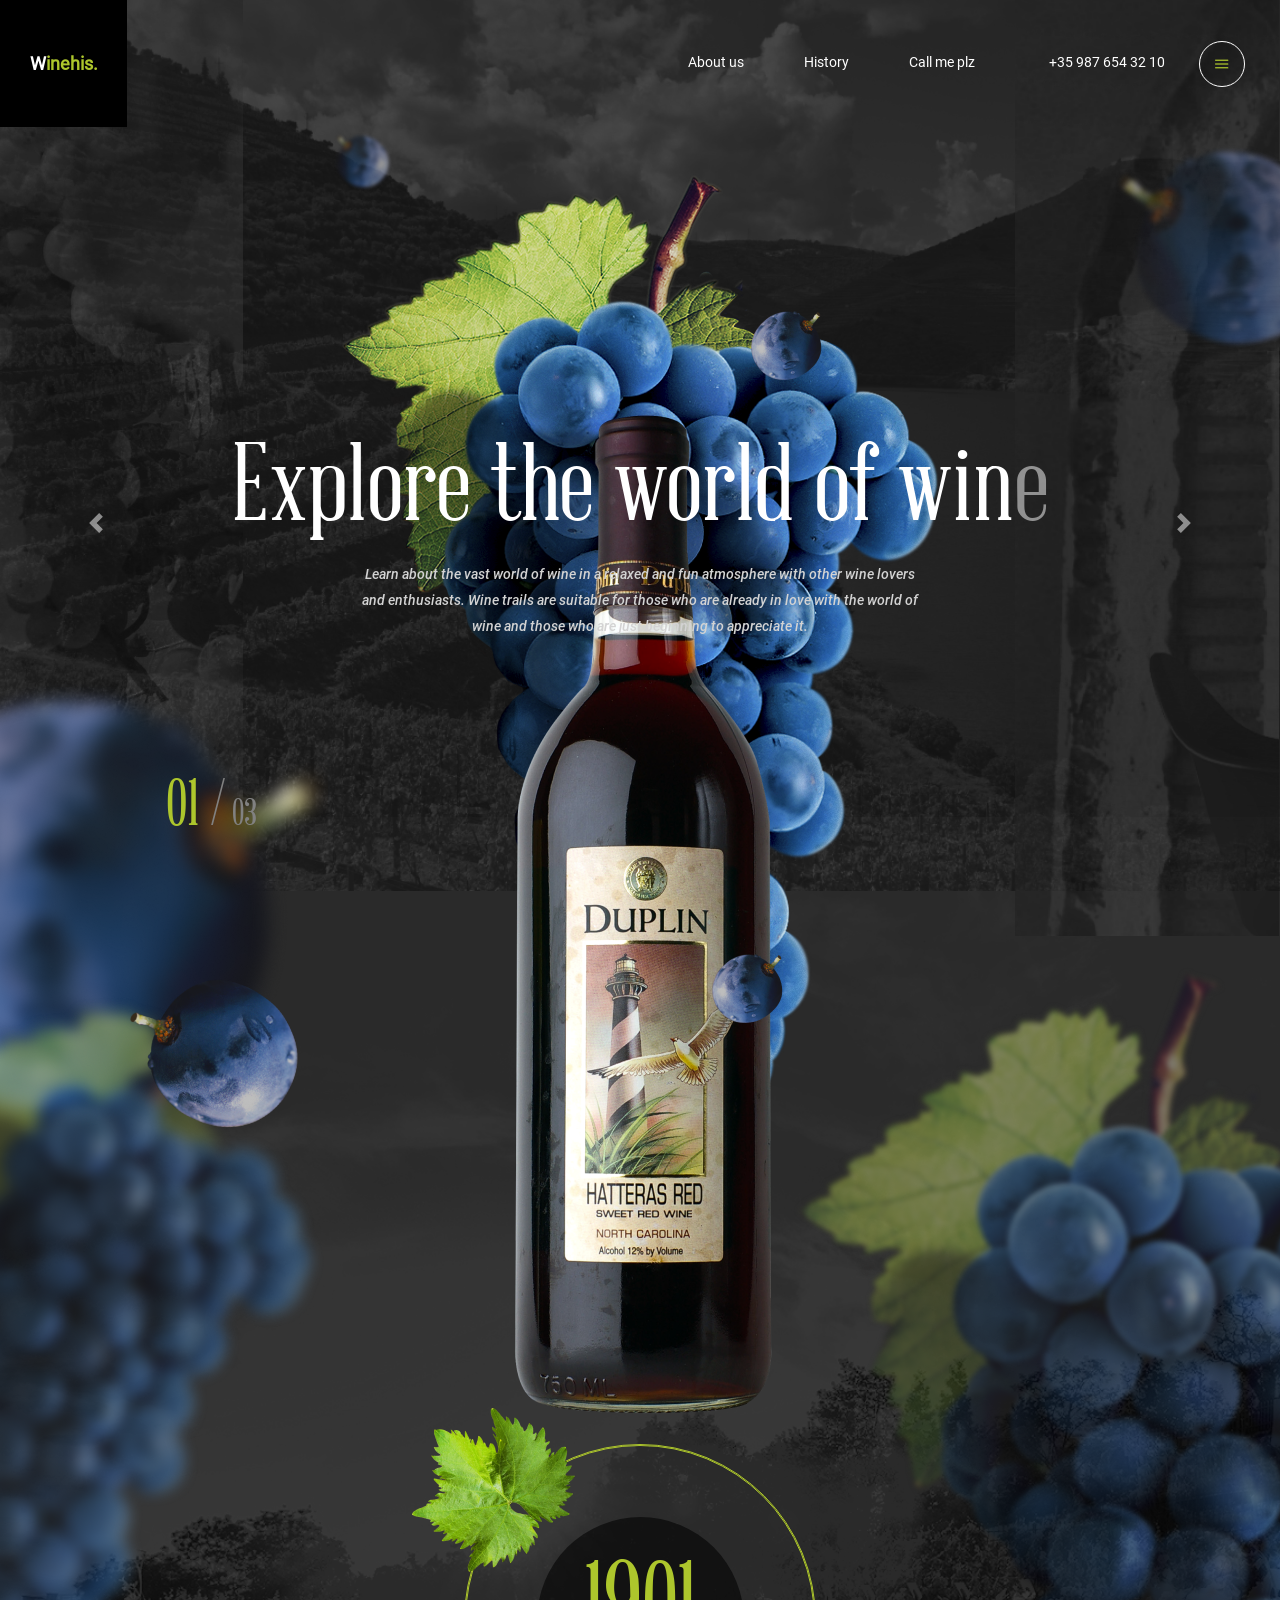
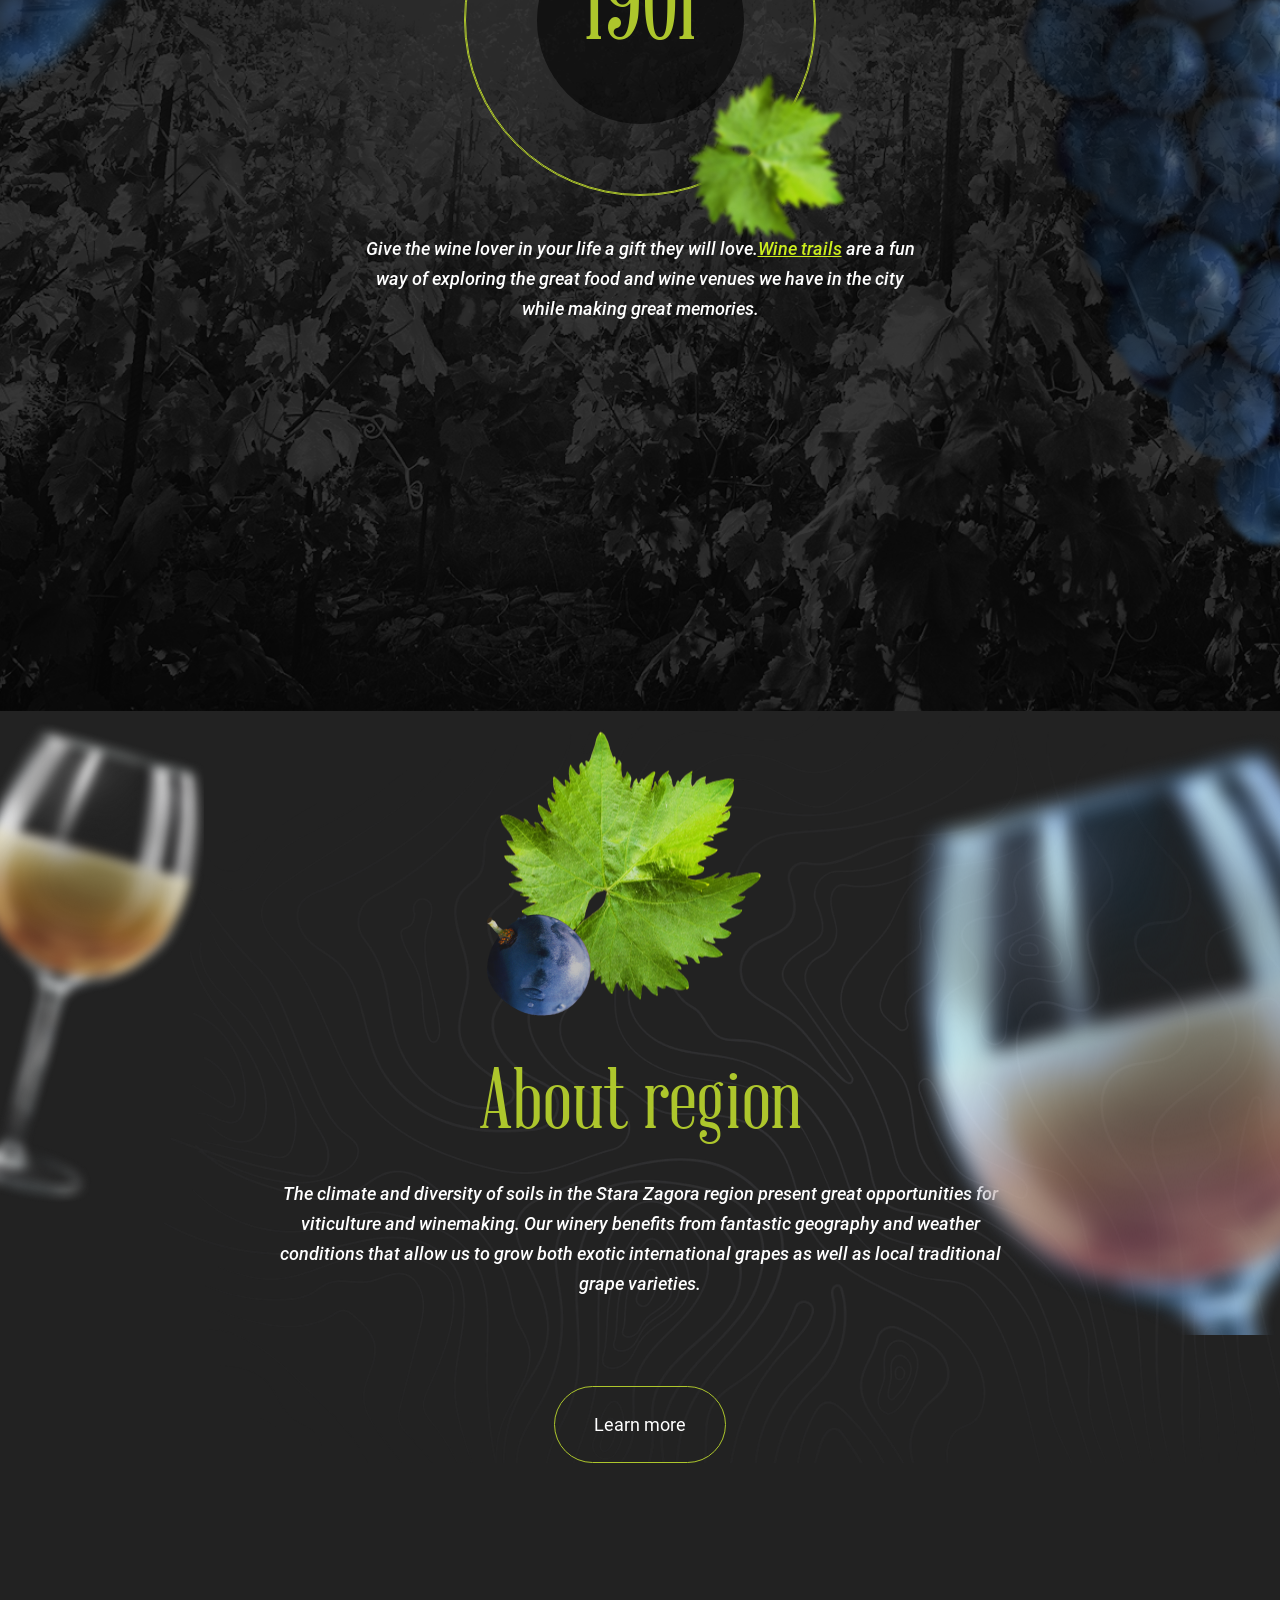
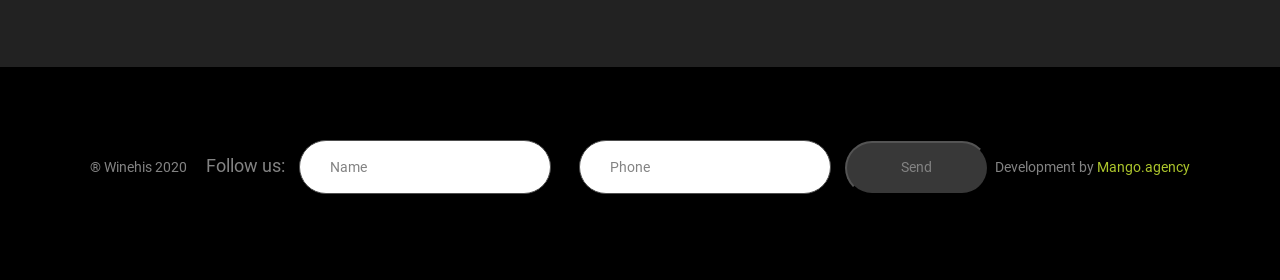
<file: grapes/src/pages/home.html>
<!DOCTYPE html>
<html lang="en">
<head>
    <meta charset="UTF-8">
    <meta name="viewport" content="width=device-width, initial-scale=1.0">
    <title>grapes</title>
    <link rel="stylesheet" href="https://maxcdn.bootstrapcdn.com/bootstrap/4.0.0/css/bootstrap.min.css"
        integrity="sha384-Gn5384xqQ1aoWXA+058RXPxPg6fy4IWvTNh0E263XmFcJlSAwiGgFAW/dAiS6JXm" crossorigin="anonymous">
    <link rel="stylesheet" href="https://cdnjs.cloudflare.com/ajax/libs/animate.css/4.0.0/animate.min.css">
    <link rel="stylesheet" href="../../www/index.min.css">
</head>
<body>
    <div class="content">
        <header class="header">
            <div class="header__container">
                <div class="header__common">
                    <div class="header__logo-common">
                        <div class="header__logo">
                            <a href="#"><span>W</span>inehis.</a>
                        </div>
                        <p class="header__number-common">
                            <span class="header__number">01 </span>
                            <span class="header__number-two"> <span class="header__trait">/</span> 03</span>
                        </p>
                    </div>

                    <div class="header__menu">
                        <ul>
                            <li><a href="#">About us</a></li>
                            <li><a href="#">History</a></li>
                            <li><a class="header__call-me" href="#">Call me plz</a></li>
                            <li class="header_phone">+35 987 654 32 10</li>
                        </ul>

                        <div class="header__burger-common">
                            <div class="header__burger">
                                <img src="../../www/img/burger.png" alt="">
                            </div>
                        </div>
                    </div>
                </div>

                <div class="header__grape-block">
                    <div class="header__grape-one grape"></div>
                    <div class="header__grape wow animate__animated animate__fadeInUp"></div>
                    <div class="header__grape-common">
                        <div class="header__botll wow animate__animated animate__fadeOutUp"></div>
                        <div id="carouselExampleControls" class="carousel slide" data-ride="carousel">
                            <div class="carousel-inner">
                                <div class="carousel-item active">
                                    <div class="header__botl-text">
                                        <h1>Explore the world of wine</h1>
                                        <p>Learn about the vast world of wine in a relaxed and fun atmosphere with other
                                            wine lovers and
                                            enthusiasts. Wine trails are suitable for those who are already in love with
                                            the
                                            world of
                                            wine and those who are just beginning to appreciate it.</p>
                                    </div>
                                </div>
                                <div class="carousel-item">
                                    <div class="header__botl-text">
                                        <h1>Explore the world of wine</h1>
                                        <p>Learn about the vast world of wine in a relaxed and fun atmosphere with other
                                            wine lovers and
                                            enthusiasts. Wine trails are suitable for those who are already in love with
                                            the
                                            world of
                                            wine and those who are just beginning to appreciate it.</p>
                                    </div>
                                </div>

                            </div>
                            <a class="carousel-control-prev" href="#carouselExampleControls" role="button"
                                data-slide="prev">
                                <span class="carousel-control-prev-icon" aria-hidden="true"></span>
                                <span class="sr-only">Previous</span>
                            </a>
                            <a class="carousel-control-next" href="#carouselExampleControls" role="button"
                                data-slide="next">
                                <span class="carousel-control-next-icon" aria-hidden="true"></span>
                                <span class="sr-only">Next</span>
                            </a>
                        </div>
                        <div class="header__grape-two grape"></div>
                    </div>
                </div>
            </div>
        </header>
        <div class="menu__common"></div>

        <section class="section__two">
            <div class="section__two__1901-common">
                <div class="section__two-grape-one grape"></div>
                <div class="section__two-grape-two grape"></div>
                <div class="section__two-grape-three grape"></div>
                <div class="section__two-grape-four grape"></div>

                <div class="section__two-block-common">
                    <div class="section__two-block">
                        <div class="section__two-list-one"></div>
                        <div class="section__two-list-two"></div>
                        <div class="section__two-under-the-block">
                            <p>1901</p>
                        </div>
                        <p class="section__two-text">Give the wine lover in your life a gift they will love.<a
                                href="#">Wine
                                trails</a> are a fun way of exploring the great food and wine venues we have in the city
                            while
                            making great memories. </p>
                    </div>
                </div>
            </div>
        </section>

        <section class="section__three">
            <div class="section__three-list">
                <img src="../../www/img/single-grape-main-1.png" alt="">
            </div>
            <h2>About region</h2>
            <p>The climate and diversity of soils in the Stara Zagora region present great opportunities for viticulture
                and
                winemaking. Our winery benefits from fantastic geography and weather conditions that allow us to grow
                both
                exotic international grapes as well as local traditional grape varieties.</p>
            <div class="section__three-button">
                <a href="#">Learn more</a>
            </div>
            <div class="section__three-glass-one"></div>
            <div class="section__three-glass-two"></div>
        </section>

        <footer class="footer">
            <div class="footer__container">
                <div class="footer__common">
                    <p class="footer__winehis">® Winehis 2020</p>
                    <div class="footer__block">
                        <p class="footer__follow">Follow us:</p>
                        <input type="text" placeholder="Name">
                        <input type="number" placeholder="Phone">
                        <button>Send</button>
                    </div>
                    <p class="footer__winehis">Development by <a href="#">Mango.agency</a></p>
                </div>
            </div>
        </footer>
        <!-- <div class="pop-up__common"></div> -->
    </div>

    <div class="pop-up display-none">
        <div class="pop-up__img-block">
            <img class="pop-up__img" src="../../www/img/Vector.png" alt="">
        </div>
        <input type="text" placeholder="Name">
        <input type="number" placeholder="Phone">

        <div class="pop-up__age">
            <p>Your Age</p>
            <div class="pop-up__inout-block">
                <label>10 - 20 <input type="radio"></label>
                <label>20 - 30 <input type="radio"></label>
                <label>30 - 40 <input type="radio"></label>
            </div>
        </div>

        <div class="pop-up__button-comon">
            <button class="pop-up__download">
                <p>Download your photo:</p>
                <img src="../../www/img/Vector-down.png" alt="">
            </button>

            <button class="pop-up__send">Send</button>
        </div>
    </div>

    <script src="https://code.jquery.com/jquery-3.2.1.slim.min.js"
        integrity="sha384-KJ3o2DKtIkvYIK3UENzmM7KCkRr/rE9/Qpg6aAZGJwFDMVNA/GpGFF93hXpG5KkN" crossorigin="anonymous">
    </script>
    <script src="https://cdnjs.cloudflare.com/ajax/libs/popper.js/1.12.9/umd/popper.min.js"
        integrity="sha384-ApNbgh9B+Y1QKtv3Rn7W3mgPxhU9K/ScQsAP7hUibX39j7fakFPskvXusvfa0b4Q" crossorigin="anonymous">
    </script>
    <script src="https://maxcdn.bootstrapcdn.com/bootstrap/4.0.0/js/bootstrap.min.js"
        integrity="sha384-JZR6Spejh4U02d8jOt6vLEHfe/JQGiRRSQQxSfFWpi1MquVdAyjUar5+76PVCmYl" crossorigin="anonymous">
    </script>

    <script src="https://cdnjs.cloudflare.com/ajax/libs/wow/1.1.2/wow.min.js"></script>
    <script>
        new WOW().init();
    </script>
    <script src="../../www/index.js"></script>
</body>

</html>
</file>
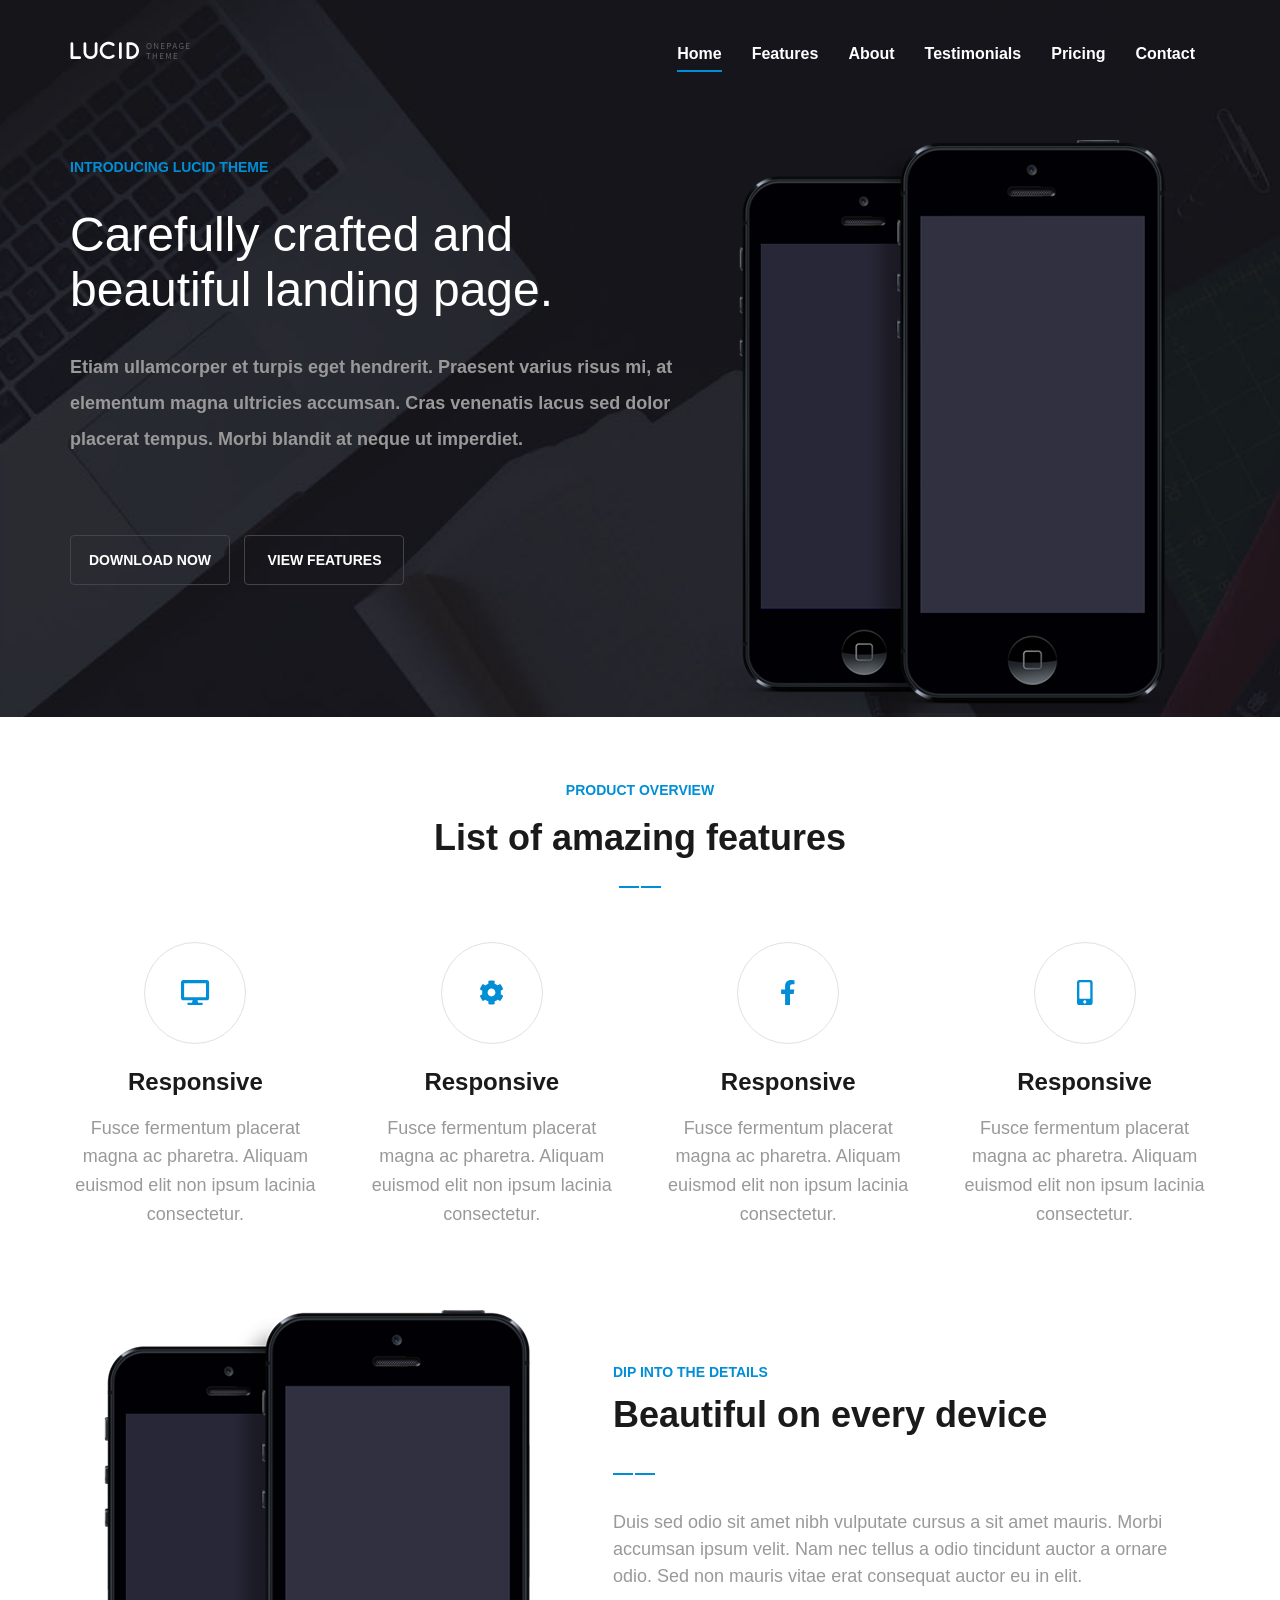
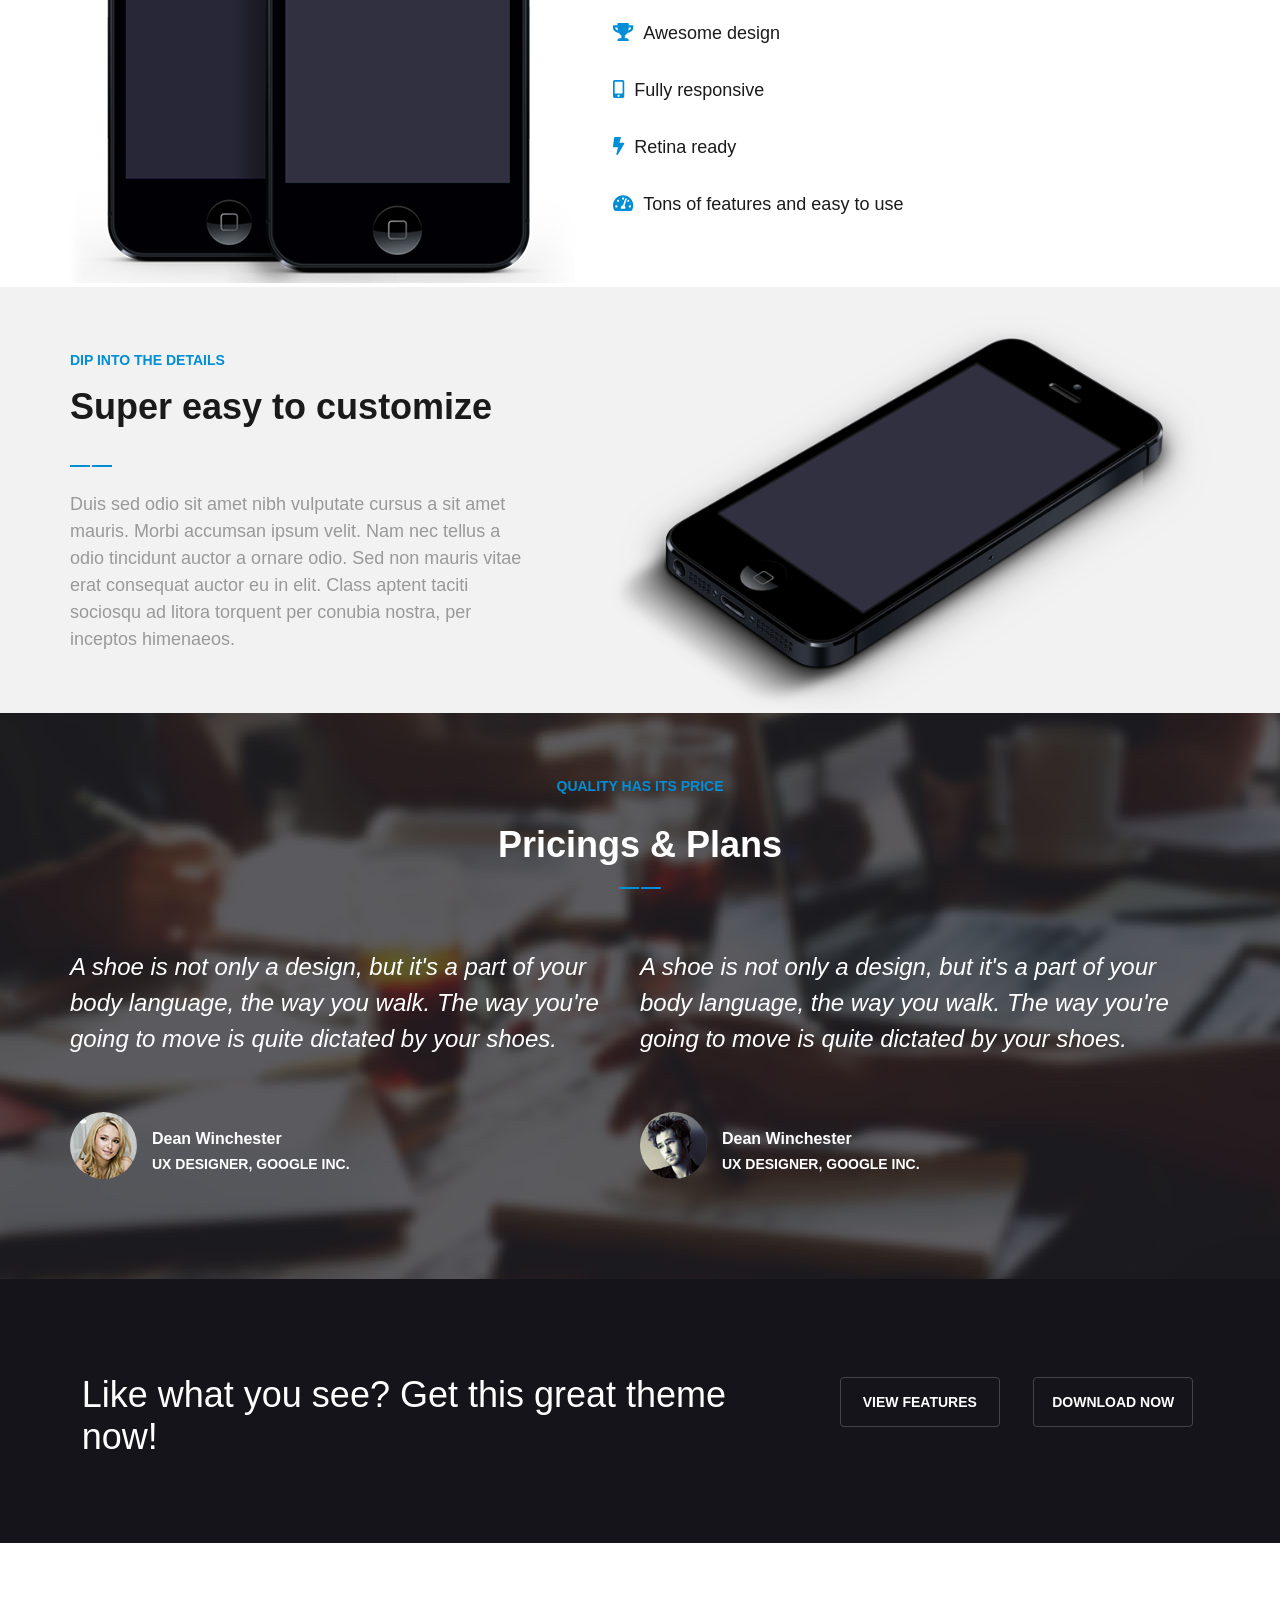
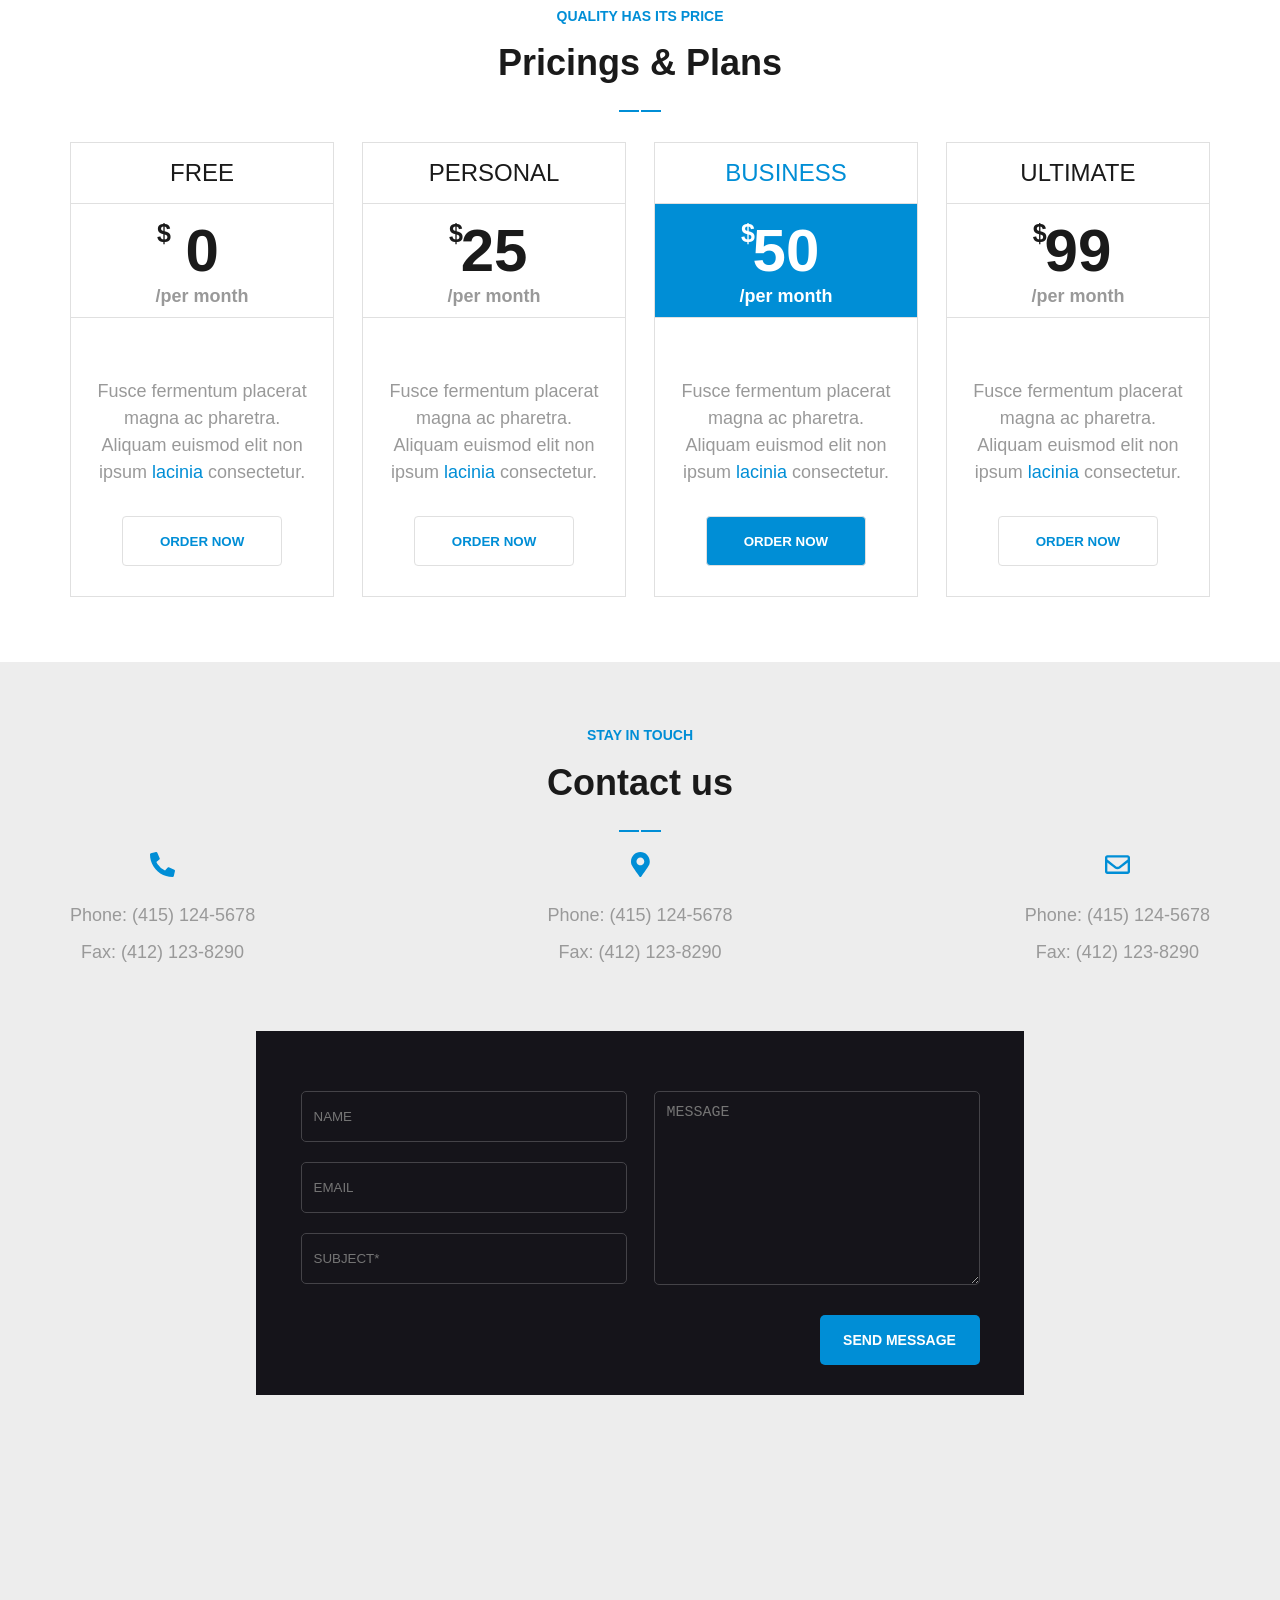
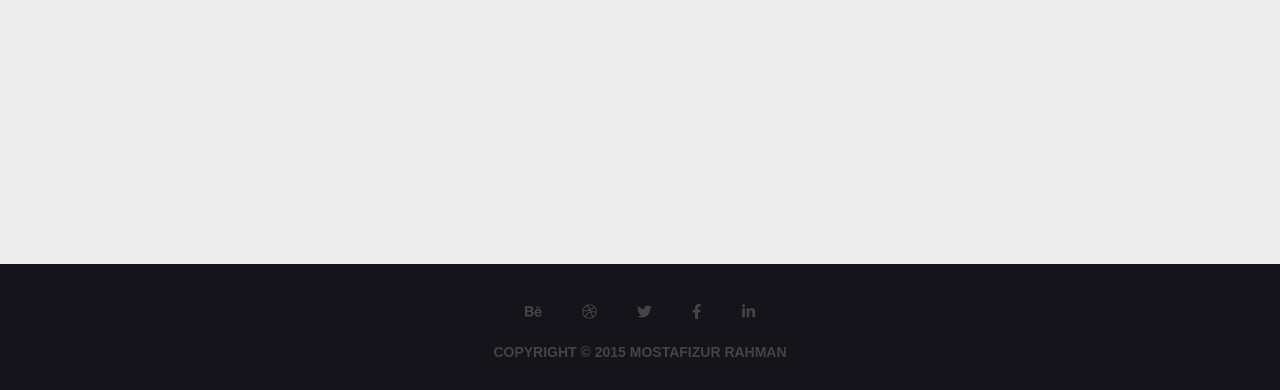
<file: lucid/src/pages/home.html>
<!DOCTYPE html>
<html lang="en">
<head>
    <meta charset="UTF-8">
    <meta name="viewport" content="width=device-width, initial-scale=1.0">
    <title>lucid</title>
    <link rel="stylesheet" href="https://cdnjs.cloudflare.com/ajax/libs/animate.css/4.0.0/animate.min.css">
    <link rel="stylesheet" href="../../www/index.min.css">
</head>
<body>

    <header class="header">
    <div class="menu container">
        <img class="menu__logo" src="../../www/img/logo.png">
        <nav>
            <ul class="menu__list-item">
                <li><a href="#"><span class="menu__item-active">Home</span></a></li>
                <li><a href="#">Features</a></li>
                <li><a href="#">About</a></li>
                <li><a href="#">Testimonials</a></li>
                <li><a href="#">Pricing</a></li>
                <li><a href="#">Contact</a></li>
            </ul>
            <div class="menu__media-tablet">
                <i class="fas fa-bars"></i>
            </div>
        </nav>
    </div>

    <nav class="menu__media-tablet-block hidden">
        <ul>
            <li><a href="#">Home</a></li>
            <li><a href="#">Features</a></li>
            <li><a href="#">About</a></li>
            <li><a href="#">Testimonials</a></li>
            <li><a href="#">Pricing</a></li>
            <li><a href="#">Contact</a></li>
        </ul>
    </nav>

    <div class="header__block container">
        <div class="header__block-text  animate__animated animate__bounceInLeft">
            <h3>introducing lucid theme</h3>
            <h1>Carefully crafted and beautiful landing page.</h1>
            <p>Etiam ullamcorper et turpis eget hendrerit. Praesent varius risus mi, at elementum magna ultricies
                accumsan. Cras venenatis lacus sed dolor placerat tempus. Morbi blandit at neque ut imperdiet.</p>

            <div class="header__block-button">
                <button class="header__button-active">download now</button>
                <button>view features</button>
            </div>
        </div>

        <div class="header__block-phone animate__animated animate__bounceInRight">
            <img src="../../www/img/header-2.png">
        </div>
    </div>
</header>
    
<section class="product-overview container">
    <h4>product overview</h4>
    <h2>List of amazing features</h2>
    <img src="../../www/img/daag.png">

    <div class="product-overview__common">
        <div class="product-overview__item-block wow animate__animated animate__zoomIn">
            <div class="product-overview__icon-common"><i class="fas fa-desktop product-overview__icon"></i></div>
            <h3>Responsive</h3>
            <p>Fusce fermentum placerat magna ac pharetra. Aliquam euismod elit non ipsum lacinia consectetur.</p>
        </div>

        <div class="product-overview__item-block wow animate__animated animate__zoomIn">
            <div class="product-overview__icon-common"><i class="fas fa-cog product-overview__icon"></i></div>
            <h3>Responsive</h3>
            <p>Fusce fermentum placerat magna ac pharetra. Aliquam euismod elit non ipsum lacinia consectetur.</p>
        </div>

        <div class="product-overview__item-block wow animate__animated animate__zoomIn">
            <div class="product-overview__icon-common"><i class="fab fa-facebook-f product-overview__icon"></i></div>
            <h3>Responsive</h3>
            <p>Fusce fermentum placerat magna ac pharetra. Aliquam euismod elit non ipsum lacinia consectetur.</p>
        </div>

        <div class="product-overview__item-block wow animate__animated animate__zoomIn">
            <div class="product-overview__icon-common"><i class="fas fa-mobile-alt product-overview__icon"></i></div>
            <h3>Responsive</h3>
            <p>Fusce fermentum placerat magna ac pharetra. Aliquam euismod elit non ipsum lacinia consectetur.</p>
        </div>
    </div>
</section>
    
    <section class="beautiful-on-every-device container wow animate__animated animate__bounceInUp">
        <div class="beautiful-on-every-device__phone">
            <img src="../../www/img/header-2.png">
        </div>
        
        <div class="beautiful-on-every-device__text">
            <h3>dip into the details</h3>
            <h2>Beautiful on every device</h2>
            <img src="../../www/img/daag.png">
            <p>Duis sed odio sit amet nibh vulputate cursus a sit amet mauris. Morbi accumsan ipsum velit. Nam nec tellus a odio tincidunt auctor a ornare odio. Sed non mauris vitae erat consequat auctor eu in elit.</p>
            <p class="beautiful-on-every-device__icon-text"><i class="fas fa-trophy beautiful-on-every-device__icon"></i>Awesome design</p>
            <p class="beautiful-on-every-device__icon-text"><i class="fas fa-mobile-alt beautiful-on-every-device__icon"></i>Fully responsive</p>
            <p class="beautiful-on-every-device__icon-text"><i class="fas fa-bolt beautiful-on-every-device__icon"></i>Retina ready</p>
            <p class="beautiful-on-every-device__icon-text"><i class="fas fa-tachometer-alt beautiful-on-every-device__icon"></i>Tons of features and easy to use</p>        
        </div>
    </section>
    
    <section class="easy-customize">
        <div class="easy-customize__common container">
            <div class="easy-customize__block-text wow animate__animated animate__fadeInLeft">
                <h4>dip into the details</h4>
                <h2>Super easy to customize</h2>
                <img src="../../www/img/daag.png">
                <p>Duis sed odio sit amet nibh vulputate cursus a sit amet mauris. Morbi accumsan ipsum velit. Nam nec tellus a odio tincidunt auctor a ornare odio. Sed non mauris vitae erat consequat auctor eu in elit. Class aptent taciti sociosqu ad litora torquent per conubia nostra, per inceptos himenaeos.</p>
            </div>
            <div class="easy-customize__img wow animate__animated animate__fadeInRight">
                <img class="" src="../../www/img/laid-phone2.png">
            </div>
        </div>
    </section>
    
    <section class="pricings-plans">
        <h4>quality has its price</h4>
        <h2>Pricings & Plans</h2>
        <img class="pricings-plans__img-main" src="../../www/img/daag.png">
        <div class="pricings-plans__block container">

            <div class="pricings-plans__profile wow animate__animated animate__zoomIn">
                <p class="pricings-plans__text">A shoe is not only a design, but it's a part of your body language, the way you walk. The way you're going to move is quite dictated by your shoes.</p>
                <div class="pricings-plans__img-text">
                    <img src="../../www/img/img-5.jpg">
                    <div>
                        <h5>Dean Winchester</h5>
                        <h3>UX DESIGNER, GOOGLE INC.</h3>
                    </div>
                </div>
            </div>

            <div class="pricings-plans__profile wow animate__animated animate__zoomIn">
                <p class="pricings-plans__text">A shoe is not only a design, but it's a part of your body language, the way you walk. The way you're going to move is quite dictated by your shoes.</p>
                <div class="pricings-plans__img-text">
                    <img src="../../www/img/img-2.jpg">
                    <div>
                        <h5>Dean Winchester</h5>
                        <h3>UX DESIGNER, GOOGLE INC.</h3>
                    </div>
                </div>
            </div>
        </div>

        <div class="pricings-plans__get">
            <div class="pricings-plans__get-block container">
                <h2>Like what you see? Get this great theme now!</h2>
                    <button>view features</button>
                    <button class="pricings-plans__button-activ">download now</button>
            </div>
        </div>
    </section>
    
    <section class="quality-price-plan">
        <h4>quality has its price</h4>
        <h2>Pricings & Plans</h2>
        <img src="../../www/img/daag.png">
        <div class="quality-price-plan__block-comon container">
            <div class="quality-price-plan__block wow animate__animated animate__zoomIn">
                <h3>FREE</h3>
                <div class="quality-price-plan__price-block">
                    <h6><span class="quality-price-plan__posit">$</span>0</h6>
                    <h5>/per month</h5>
                </div>
                <p>Fusce fermentum placerat magna ac pharetra. Aliquam euismod elit non ipsum <span class="quality-price-plan__lacinia">lacinia</span> consectetur.</p>
                <button>ORDER NOW</button>
            </div>

            <div class="quality-price-plan__block wow animate__animated animate__zoomIn">
                <h3>PERSONAL</h3>
                <div class="quality-price-plan__price-block">
                    <h6><span class="quality-price-plan__posit">$</span>25</h6>
                    <h5>/per month</h5>
                </div>
                <p>Fusce fermentum placerat magna ac pharetra. Aliquam euismod elit non ipsum <span class="quality-price-plan__lacinia">lacinia</span> consectetur.</p>
                <button>ORDER NOW</button>
            </div>

            <div class="quality-price-plan__block wow animate__animated animate__zoomIn">
                <h3 class="quality-price-plan__headline">BUSINESS</h3>
                <div class="quality-price-plan__price-block  quality-price-plan__price-block--active">
                    <h6><span class="quality-price-plan__posit">$</span>50</h6>
                    <h5>/per month</h5>
                </div>
                <p>Fusce fermentum placerat magna ac pharetra. Aliquam euismod elit non ipsum <span class="quality-price-plan__lacinia">lacinia</span> consectetur.</p>
                <button class="quality-price-plan__button--active">ORDER NOW</button>
            </div>

            <div class="quality-price-plan__block wow animate__animated animate__zoomIn">
                <h3>ULTIMATE</h3>
                <div class="quality-price-plan__price-block">
                    <h6><span class="quality-price-plan__posit">$</span>99</h6>
                    <h5>/per month</h5>
                </div>
                <p>Fusce fermentum placerat magna ac pharetra. Aliquam euismod elit non ipsum <span class="quality-price-plan__lacinia">lacinia</span> consectetur.</p>
                <button>ORDER NOW</button>
            </div>
        </div>
    </section>
    
    <section class="contact-us">
        <h4>stay in touch</h4>
        <h2>Contact us</h2>
        <img src="../../www/img/daag.png">
        <div class="contact-us__common container">

            <div class="contact-us__block wow animate__animated animate__bounceIn">
                <i class="fas fa-phone-alt contact-us__icon"></i>
                <p class="contact-us__phone">Phone: (415) 124-5678</p>
                <p class="contact-us__fax">Fax: (412) 123-8290</p>
            </div>
            
            <div class="contact-us__block wow animate__animated animate__bounceIn">
                <i class="fas fa-map-marker-alt contact-us__icon"></i>
                <p class="contact-us__phone">Phone: (415) 124-5678</p>
                <p class="contact-us__fax">Fax: (412) 123-8290</p>
            </div>

            <div class="contact-us__block wow animate__animated animate__bounceIn">
                <i class="far fa-envelope contact-us__icon"></i>
                <p class="contact-us__phone">Phone: (415) 124-5678</p>
                <p class="contact-us__fax">Fax: (412) 123-8290</p>
            </div>
        </div>

        <div class="contact-us__form wow animate__animated animate__flipInX">
            <div class="contact-us__block-input-common">
                <div class="contact-us__block-input">
                    <input type="text" placeholder="NAME">
                    <input type="email" placeholder="EMAIL">
                    <input type="text" placeholder="SUBJECT*">
                </div>
                <div class="contact-us__textarea">
                    <textarea placeholder="MESSAGE"></textarea>
                    <button>send message</button>
                </div>
            </div>
        </div>

        <div class="contact-us__google-maps">
            <iframe src="https://www.google.com/maps/embed?pb=!1m18!1m12!1m3!1d325515.6816564869!2d30.252503087007586!3d50.402136749813174!2m3!1f0!2f0!3f0!3m2!1i1024!2i768!4f13.1!3m3!1m2!1s0x40d4cf4ee15a4505%3A0x764931d2170146fe!2z0JrQuNC10LIsIDAyMDAw!5e0!3m2!1sru!2sua!4v1589275147461!5m2!1sru!2sua" width="100%" height="450" frameborder="0" style="border:0;" allowfullscreen="" aria-hidden="false" tabindex="0"></iframe>
        </div>
    </section>
    
   <footer class="footer wow animate__animated animate__fadeInUp">
    <div class="footer__icon-block container">
        <i class="fab fa-behance footer__icon"></i>
        <i class="fab fa-dribbble footer__icon"></i>
        <i class="fab fa-twitter footer__icon"></i>
        <i class="fab fa-facebook-f footer__icon"></i>
        <i class="fab fa-linkedin-in footer__icon"></i>
    </div>
    <p>COPYRIGHT © 2015 Mostafizur Rahman</p>
</footer>
    <script src="../../www/all.js"></script>
    <script src="https://cdnjs.cloudflare.com/ajax/libs/wow/1.1.2/wow.min.js"></script>
    <script>new WOW().init();</script>
    <script src="../../www/index.js"></script>
</body>
</html>
</file>
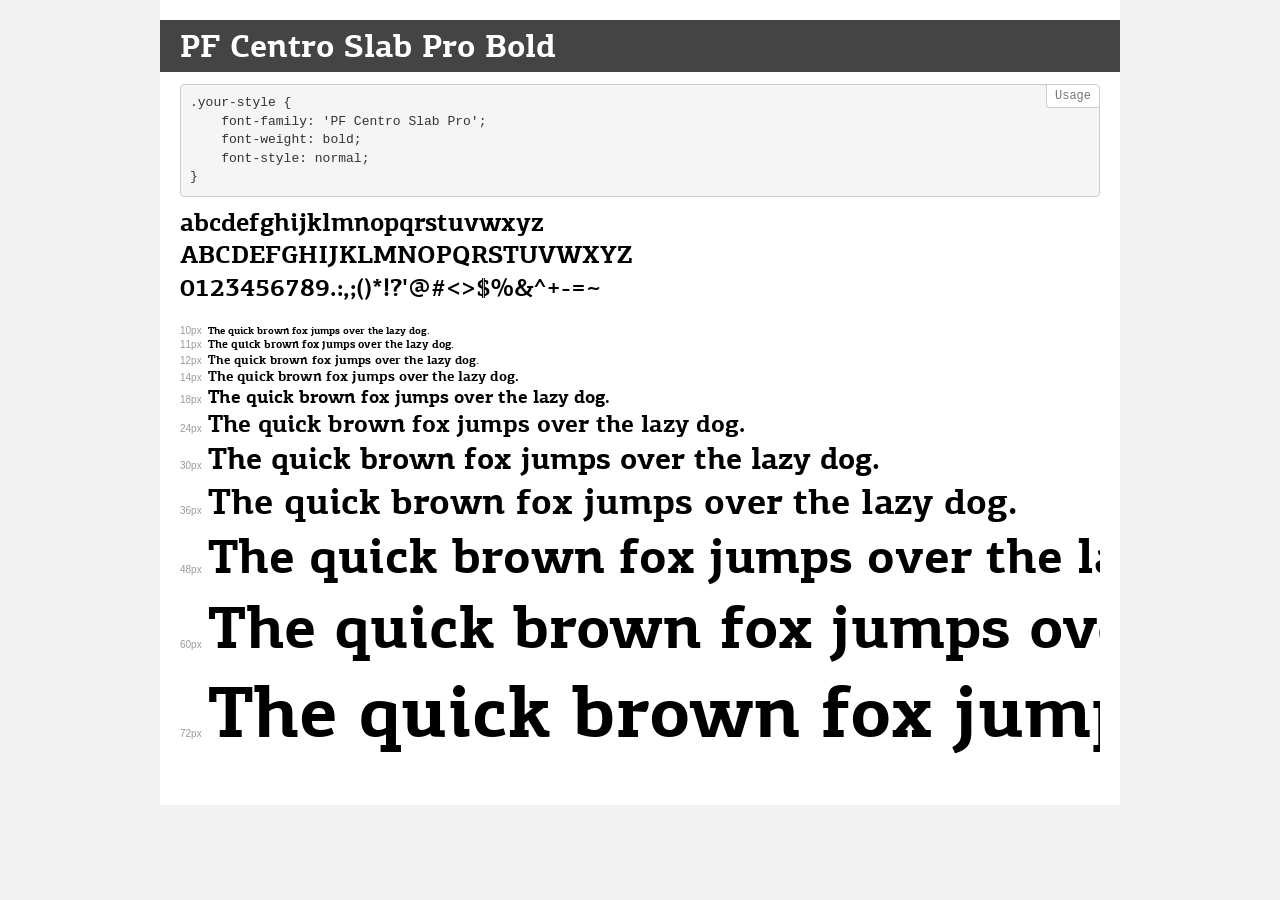
<file: afg/www/fonts/PFCentroSlabProBold/demo.html>
<!DOCTYPE html>
<html>
<head>
    <meta charset="utf-8">
    <meta http-equiv="X-UA-Compatible" content="IE=edge">
    <meta name="viewport" content="width=device-width, initial-scale=1">
    <meta name="robots" content="noindex, noarchive">
    <meta name="format-detection" content="telephone=no">
    <title>Transfonter demo</title>
    <link href="stylesheet.css" rel="stylesheet">
    <style>
        /*
        http://meyerweb.com/eric/tools/css/reset/
        v2.0 | 20110126
        License: none (public domain)
        */
        html, body, div, span, applet, object, iframe,
        h1, h2, h3, h4, h5, h6, p, blockquote, pre,
        a, abbr, acronym, address, big, cite, code,
        del, dfn, em, img, ins, kbd, q, s, samp,
        small, strike, strong, sub, sup, tt, var,
        b, u, i, center,
        dl, dt, dd, ol, ul, li,
        fieldset, form, label, legend,
        table, caption, tbody, tfoot, thead, tr, th, td,
        article, aside, canvas, details, embed,
        figure, figcaption, footer, header, hgroup,
        menu, nav, output, ruby, section, summary,
        time, mark, audio, video {
            margin: 0;
            padding: 0;
            border: 0;
            font-size: 100%;
            font: inherit;
            vertical-align: baseline;
        }
        /* HTML5 display-role reset for older browsers */
        article, aside, details, figcaption, figure,
        footer, header, hgroup, menu, nav, section {
            display: block;
        }
        body {
            line-height: 1;
        }
        ol, ul {
            list-style: none;
        }
        blockquote, q {
            quotes: none;
        }
        blockquote:before, blockquote:after,
        q:before, q:after {
            content: '';
            content: none;
        }
        table {
            border-collapse: collapse;
            border-spacing: 0;
        }
        /* common styles */
        body {
            background: #f1f1f1;
            color: #000;
        }
        .page {
            background: #fff;
            width: 920px;
            margin: 0 auto;
            padding: 20px 20px 0 20px;
            overflow: hidden;
        }
        .font-container {
            overflow-x: auto;
            overflow-y: hidden;
            margin-bottom: 40px;
            line-height: 1.3;
            white-space: nowrap;
            padding-bottom: 5px;
        }
        h1 {
            position: relative;
            background: #444;
            font-size: 32px;
            color: #fff;
            padding: 10px 20px;
            margin: 0 -20px 12px -20px;
        }
        .letters {
            font-size: 25px;
            margin-bottom: 20px;
        }
        .s10:before {
            content: '10px';
        }
        .s11:before {
            content: '11px';
        }
        .s12:before {
            content: '12px';
        }
        .s14:before {
            content: '14px';
        }
        .s18:before {
            content: '18px';
        }
        .s24:before {
            content: '24px';
        }
        .s30:before {
            content: '30px';
        }
        .s36:before {
            content: '36px';
        }
        .s48:before {
            content: '48px';
        }
        .s60:before {
            content: '60px';
        }
        .s72:before {
            content: '72px';
        }
        .s10:before, .s11:before, .s12:before, .s14:before,
        .s18:before, .s24:before, .s30:before, .s36:before,
        .s48:before, .s60:before, .s72:before {
            font-family: Arial, sans-serif;
            font-size: 10px;
            font-weight: normal;
            font-style: normal;
            color: #999;
            padding-right: 6px;
        }
        pre {
            display: block;
            position: relative;
            padding: 9px;
            margin: 0 0 10px;
            font-family: Monaco, Menlo, Consolas, "Courier New", monospace !important;
            font-size: 13px;
            line-height: 1.428571429;
            color: #333;
            font-weight: normal !important;
            font-style: normal !important;
            background-color: #f5f5f5;
            border: 1px solid #ccc;
            overflow-x: auto;
            border-radius: 4px;
        }
        pre:after {
            display: block;
            position: absolute;
            right: 0;
            top: 0;
            content: 'Usage';
            line-height: 1;
            padding: 5px 8px;
            font-size: 12px;
            color: #767676;
            background-color: #fff;
            border: 1px solid #ccc;
            border-right: none;
            border-top: none;
            border-radius: 0 4px 0 4px;
            z-index: 10;
        }
        /* responsive */
        @media (max-width: 959px) {
            .page {
                width: auto;
                margin: 0;
            }
        }
    </style>
</head>
<body>
<div class="page">
    <div class="demo" style="font-family: 'PF Centro Slab Pro'; font-weight: bold; font-style: normal;">
        <h1>PF Centro Slab Pro Bold</h1>
        <pre>.your-style {
    font-family: 'PF Centro Slab Pro';
    font-weight: bold;
    font-style: normal;
}</pre>
        <div class="font-container">
            <p class="letters">
                abcdefghijklmnopqrstuvwxyz<br>
ABCDEFGHIJKLMNOPQRSTUVWXYZ<br>
                0123456789.:,;()*!?'@#<>$%&^+-=~
            </p>
            <p class="s10" style="font-size: 10px;">The quick brown fox jumps over the lazy dog.</p>
            <p class="s11" style="font-size: 11px;">The quick brown fox jumps over the lazy dog.</p>
            <p class="s12" style="font-size: 12px;">The quick brown fox jumps over the lazy dog.</p>
            <p class="s14" style="font-size: 14px;">The quick brown fox jumps over the lazy dog.</p>
            <p class="s18" style="font-size: 18px;">The quick brown fox jumps over the lazy dog.</p>
            <p class="s24" style="font-size: 24px;">The quick brown fox jumps over the lazy dog.</p>
            <p class="s30" style="font-size: 30px;">The quick brown fox jumps over the lazy dog.</p>
            <p class="s36" style="font-size: 36px;">The quick brown fox jumps over the lazy dog.</p>
            <p class="s48" style="font-size: 48px;">The quick brown fox jumps over the lazy dog.</p>
            <p class="s60" style="font-size: 60px;">The quick brown fox jumps over the lazy dog.</p>
            <p class="s72" style="font-size: 72px;">The quick brown fox jumps over the lazy dog.</p>
        </div>
    </div>
</div>
</body>
</html>
</file>
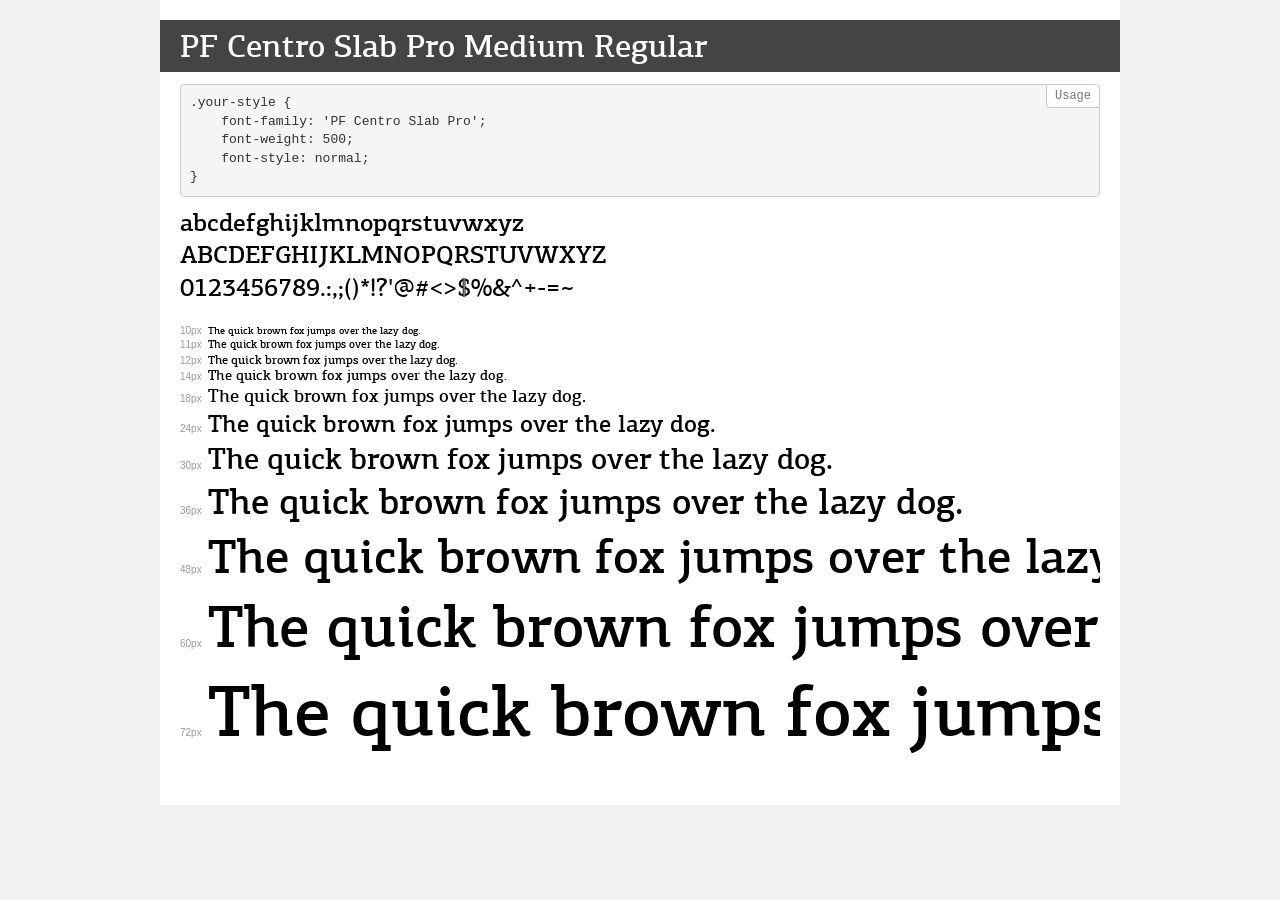
<file: afg/www/fonts/PFCentroSlabProMedium/demo.html>
<!DOCTYPE html>
<html>
<head>
    <meta charset="utf-8">
    <meta http-equiv="X-UA-Compatible" content="IE=edge">
    <meta name="viewport" content="width=device-width, initial-scale=1">
    <meta name="robots" content="noindex, noarchive">
    <meta name="format-detection" content="telephone=no">
    <title>Transfonter demo</title>
    <link href="stylesheet.css" rel="stylesheet">
    <style>
        /*
        http://meyerweb.com/eric/tools/css/reset/
        v2.0 | 20110126
        License: none (public domain)
        */
        html, body, div, span, applet, object, iframe,
        h1, h2, h3, h4, h5, h6, p, blockquote, pre,
        a, abbr, acronym, address, big, cite, code,
        del, dfn, em, img, ins, kbd, q, s, samp,
        small, strike, strong, sub, sup, tt, var,
        b, u, i, center,
        dl, dt, dd, ol, ul, li,
        fieldset, form, label, legend,
        table, caption, tbody, tfoot, thead, tr, th, td,
        article, aside, canvas, details, embed,
        figure, figcaption, footer, header, hgroup,
        menu, nav, output, ruby, section, summary,
        time, mark, audio, video {
            margin: 0;
            padding: 0;
            border: 0;
            font-size: 100%;
            font: inherit;
            vertical-align: baseline;
        }
        /* HTML5 display-role reset for older browsers */
        article, aside, details, figcaption, figure,
        footer, header, hgroup, menu, nav, section {
            display: block;
        }
        body {
            line-height: 1;
        }
        ol, ul {
            list-style: none;
        }
        blockquote, q {
            quotes: none;
        }
        blockquote:before, blockquote:after,
        q:before, q:after {
            content: '';
            content: none;
        }
        table {
            border-collapse: collapse;
            border-spacing: 0;
        }
        /* common styles */
        body {
            background: #f1f1f1;
            color: #000;
        }
        .page {
            background: #fff;
            width: 920px;
            margin: 0 auto;
            padding: 20px 20px 0 20px;
            overflow: hidden;
        }
        .font-container {
            overflow-x: auto;
            overflow-y: hidden;
            margin-bottom: 40px;
            line-height: 1.3;
            white-space: nowrap;
            padding-bottom: 5px;
        }
        h1 {
            position: relative;
            background: #444;
            font-size: 32px;
            color: #fff;
            padding: 10px 20px;
            margin: 0 -20px 12px -20px;
        }
        .letters {
            font-size: 25px;
            margin-bottom: 20px;
        }
        .s10:before {
            content: '10px';
        }
        .s11:before {
            content: '11px';
        }
        .s12:before {
            content: '12px';
        }
        .s14:before {
            content: '14px';
        }
        .s18:before {
            content: '18px';
        }
        .s24:before {
            content: '24px';
        }
        .s30:before {
            content: '30px';
        }
        .s36:before {
            content: '36px';
        }
        .s48:before {
            content: '48px';
        }
        .s60:before {
            content: '60px';
        }
        .s72:before {
            content: '72px';
        }
        .s10:before, .s11:before, .s12:before, .s14:before,
        .s18:before, .s24:before, .s30:before, .s36:before,
        .s48:before, .s60:before, .s72:before {
            font-family: Arial, sans-serif;
            font-size: 10px;
            font-weight: normal;
            font-style: normal;
            color: #999;
            padding-right: 6px;
        }
        pre {
            display: block;
            position: relative;
            padding: 9px;
            margin: 0 0 10px;
            font-family: Monaco, Menlo, Consolas, "Courier New", monospace !important;
            font-size: 13px;
            line-height: 1.428571429;
            color: #333;
            font-weight: normal !important;
            font-style: normal !important;
            background-color: #f5f5f5;
            border: 1px solid #ccc;
            overflow-x: auto;
            border-radius: 4px;
        }
        pre:after {
            display: block;
            position: absolute;
            right: 0;
            top: 0;
            content: 'Usage';
            line-height: 1;
            padding: 5px 8px;
            font-size: 12px;
            color: #767676;
            background-color: #fff;
            border: 1px solid #ccc;
            border-right: none;
            border-top: none;
            border-radius: 0 4px 0 4px;
            z-index: 10;
        }
        /* responsive */
        @media (max-width: 959px) {
            .page {
                width: auto;
                margin: 0;
            }
        }
    </style>
</head>
<body>
<div class="page">
    <div class="demo" style="font-family: 'PF Centro Slab Pro'; font-weight: 500; font-style: normal;">
        <h1>PF Centro Slab Pro Medium Regular</h1>
        <pre>.your-style {
    font-family: 'PF Centro Slab Pro';
    font-weight: 500;
    font-style: normal;
}</pre>
        <div class="font-container">
            <p class="letters">
                abcdefghijklmnopqrstuvwxyz<br>
ABCDEFGHIJKLMNOPQRSTUVWXYZ<br>
                0123456789.:,;()*!?'@#<>$%&^+-=~
            </p>
            <p class="s10" style="font-size: 10px;">The quick brown fox jumps over the lazy dog.</p>
            <p class="s11" style="font-size: 11px;">The quick brown fox jumps over the lazy dog.</p>
            <p class="s12" style="font-size: 12px;">The quick brown fox jumps over the lazy dog.</p>
            <p class="s14" style="font-size: 14px;">The quick brown fox jumps over the lazy dog.</p>
            <p class="s18" style="font-size: 18px;">The quick brown fox jumps over the lazy dog.</p>
            <p class="s24" style="font-size: 24px;">The quick brown fox jumps over the lazy dog.</p>
            <p class="s30" style="font-size: 30px;">The quick brown fox jumps over the lazy dog.</p>
            <p class="s36" style="font-size: 36px;">The quick brown fox jumps over the lazy dog.</p>
            <p class="s48" style="font-size: 48px;">The quick brown fox jumps over the lazy dog.</p>
            <p class="s60" style="font-size: 60px;">The quick brown fox jumps over the lazy dog.</p>
            <p class="s72" style="font-size: 72px;">The quick brown fox jumps over the lazy dog.</p>
        </div>
    </div>
</div>
</body>
</html>
</file>
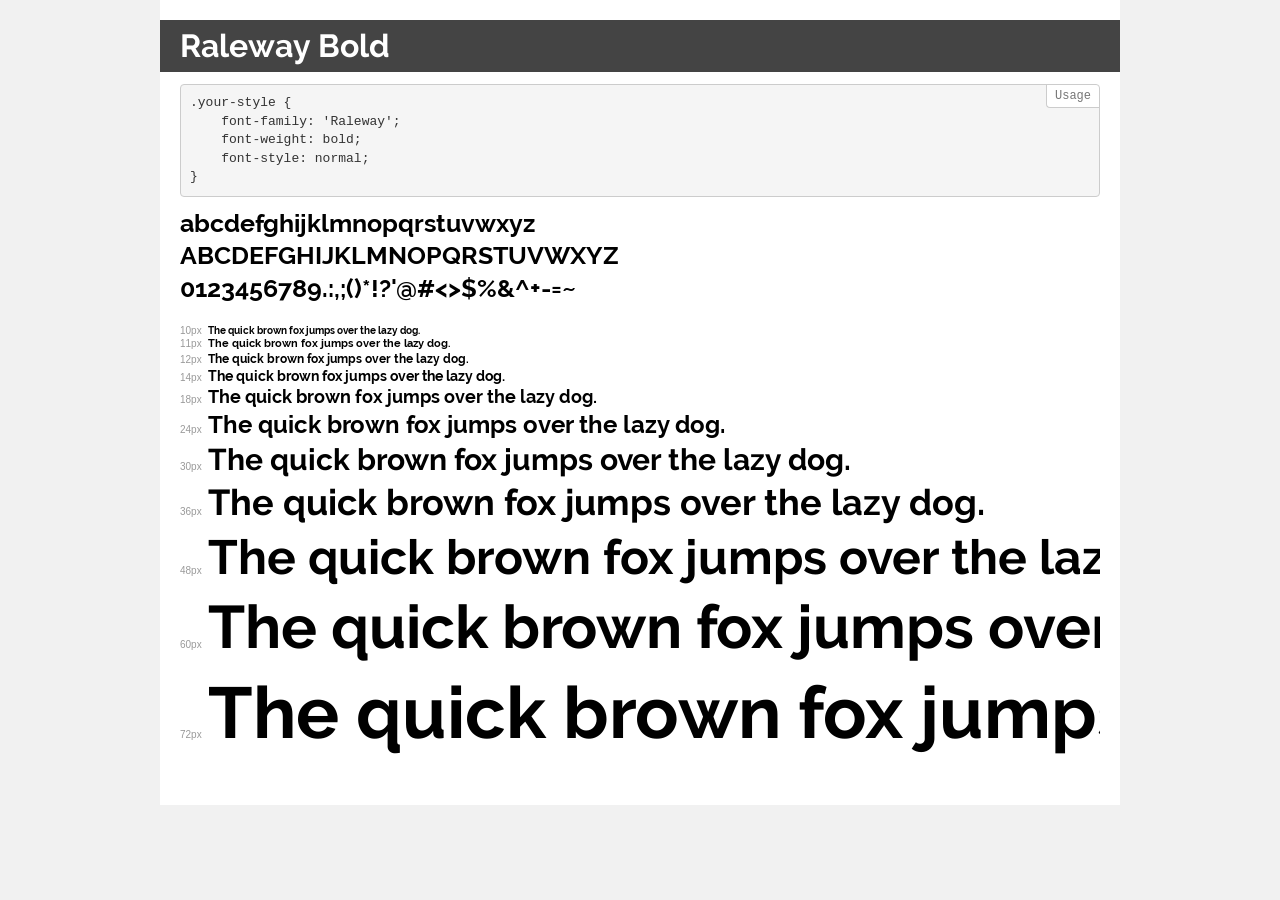
<file: afg/www/fonts/RalewayBold/demo.html>
<!DOCTYPE html>
<html>
<head>
    <meta charset="utf-8">
    <meta http-equiv="X-UA-Compatible" content="IE=edge">
    <meta name="viewport" content="width=device-width, initial-scale=1">
    <meta name="robots" content="noindex, noarchive">
    <meta name="format-detection" content="telephone=no">
    <title>Transfonter demo</title>
    <link href="stylesheet.css" rel="stylesheet">
    <style>
        /*
        http://meyerweb.com/eric/tools/css/reset/
        v2.0 | 20110126
        License: none (public domain)
        */
        html, body, div, span, applet, object, iframe,
        h1, h2, h3, h4, h5, h6, p, blockquote, pre,
        a, abbr, acronym, address, big, cite, code,
        del, dfn, em, img, ins, kbd, q, s, samp,
        small, strike, strong, sub, sup, tt, var,
        b, u, i, center,
        dl, dt, dd, ol, ul, li,
        fieldset, form, label, legend,
        table, caption, tbody, tfoot, thead, tr, th, td,
        article, aside, canvas, details, embed,
        figure, figcaption, footer, header, hgroup,
        menu, nav, output, ruby, section, summary,
        time, mark, audio, video {
            margin: 0;
            padding: 0;
            border: 0;
            font-size: 100%;
            font: inherit;
            vertical-align: baseline;
        }
        /* HTML5 display-role reset for older browsers */
        article, aside, details, figcaption, figure,
        footer, header, hgroup, menu, nav, section {
            display: block;
        }
        body {
            line-height: 1;
        }
        ol, ul {
            list-style: none;
        }
        blockquote, q {
            quotes: none;
        }
        blockquote:before, blockquote:after,
        q:before, q:after {
            content: '';
            content: none;
        }
        table {
            border-collapse: collapse;
            border-spacing: 0;
        }
        /* common styles */
        body {
            background: #f1f1f1;
            color: #000;
        }
        .page {
            background: #fff;
            width: 920px;
            margin: 0 auto;
            padding: 20px 20px 0 20px;
            overflow: hidden;
        }
        .font-container {
            overflow-x: auto;
            overflow-y: hidden;
            margin-bottom: 40px;
            line-height: 1.3;
            white-space: nowrap;
            padding-bottom: 5px;
        }
        h1 {
            position: relative;
            background: #444;
            font-size: 32px;
            color: #fff;
            padding: 10px 20px;
            margin: 0 -20px 12px -20px;
        }
        .letters {
            font-size: 25px;
            margin-bottom: 20px;
        }
        .s10:before {
            content: '10px';
        }
        .s11:before {
            content: '11px';
        }
        .s12:before {
            content: '12px';
        }
        .s14:before {
            content: '14px';
        }
        .s18:before {
            content: '18px';
        }
        .s24:before {
            content: '24px';
        }
        .s30:before {
            content: '30px';
        }
        .s36:before {
            content: '36px';
        }
        .s48:before {
            content: '48px';
        }
        .s60:before {
            content: '60px';
        }
        .s72:before {
            content: '72px';
        }
        .s10:before, .s11:before, .s12:before, .s14:before,
        .s18:before, .s24:before, .s30:before, .s36:before,
        .s48:before, .s60:before, .s72:before {
            font-family: Arial, sans-serif;
            font-size: 10px;
            font-weight: normal;
            font-style: normal;
            color: #999;
            padding-right: 6px;
        }
        pre {
            display: block;
            position: relative;
            padding: 9px;
            margin: 0 0 10px;
            font-family: Monaco, Menlo, Consolas, "Courier New", monospace !important;
            font-size: 13px;
            line-height: 1.428571429;
            color: #333;
            font-weight: normal !important;
            font-style: normal !important;
            background-color: #f5f5f5;
            border: 1px solid #ccc;
            overflow-x: auto;
            border-radius: 4px;
        }
        pre:after {
            display: block;
            position: absolute;
            right: 0;
            top: 0;
            content: 'Usage';
            line-height: 1;
            padding: 5px 8px;
            font-size: 12px;
            color: #767676;
            background-color: #fff;
            border: 1px solid #ccc;
            border-right: none;
            border-top: none;
            border-radius: 0 4px 0 4px;
            z-index: 10;
        }
        /* responsive */
        @media (max-width: 959px) {
            .page {
                width: auto;
                margin: 0;
            }
        }
    </style>
</head>
<body>
<div class="page">
    <div class="demo" style="font-family: 'Raleway'; font-weight: bold; font-style: normal;">
        <h1>Raleway Bold</h1>
        <pre>.your-style {
    font-family: 'Raleway';
    font-weight: bold;
    font-style: normal;
}</pre>
        <div class="font-container">
            <p class="letters">
                abcdefghijklmnopqrstuvwxyz<br>
ABCDEFGHIJKLMNOPQRSTUVWXYZ<br>
                0123456789.:,;()*!?'@#<>$%&^+-=~
            </p>
            <p class="s10" style="font-size: 10px;">The quick brown fox jumps over the lazy dog.</p>
            <p class="s11" style="font-size: 11px;">The quick brown fox jumps over the lazy dog.</p>
            <p class="s12" style="font-size: 12px;">The quick brown fox jumps over the lazy dog.</p>
            <p class="s14" style="font-size: 14px;">The quick brown fox jumps over the lazy dog.</p>
            <p class="s18" style="font-size: 18px;">The quick brown fox jumps over the lazy dog.</p>
            <p class="s24" style="font-size: 24px;">The quick brown fox jumps over the lazy dog.</p>
            <p class="s30" style="font-size: 30px;">The quick brown fox jumps over the lazy dog.</p>
            <p class="s36" style="font-size: 36px;">The quick brown fox jumps over the lazy dog.</p>
            <p class="s48" style="font-size: 48px;">The quick brown fox jumps over the lazy dog.</p>
            <p class="s60" style="font-size: 60px;">The quick brown fox jumps over the lazy dog.</p>
            <p class="s72" style="font-size: 72px;">The quick brown fox jumps over the lazy dog.</p>
        </div>
    </div>
</div>
</body>
</html>
</file>
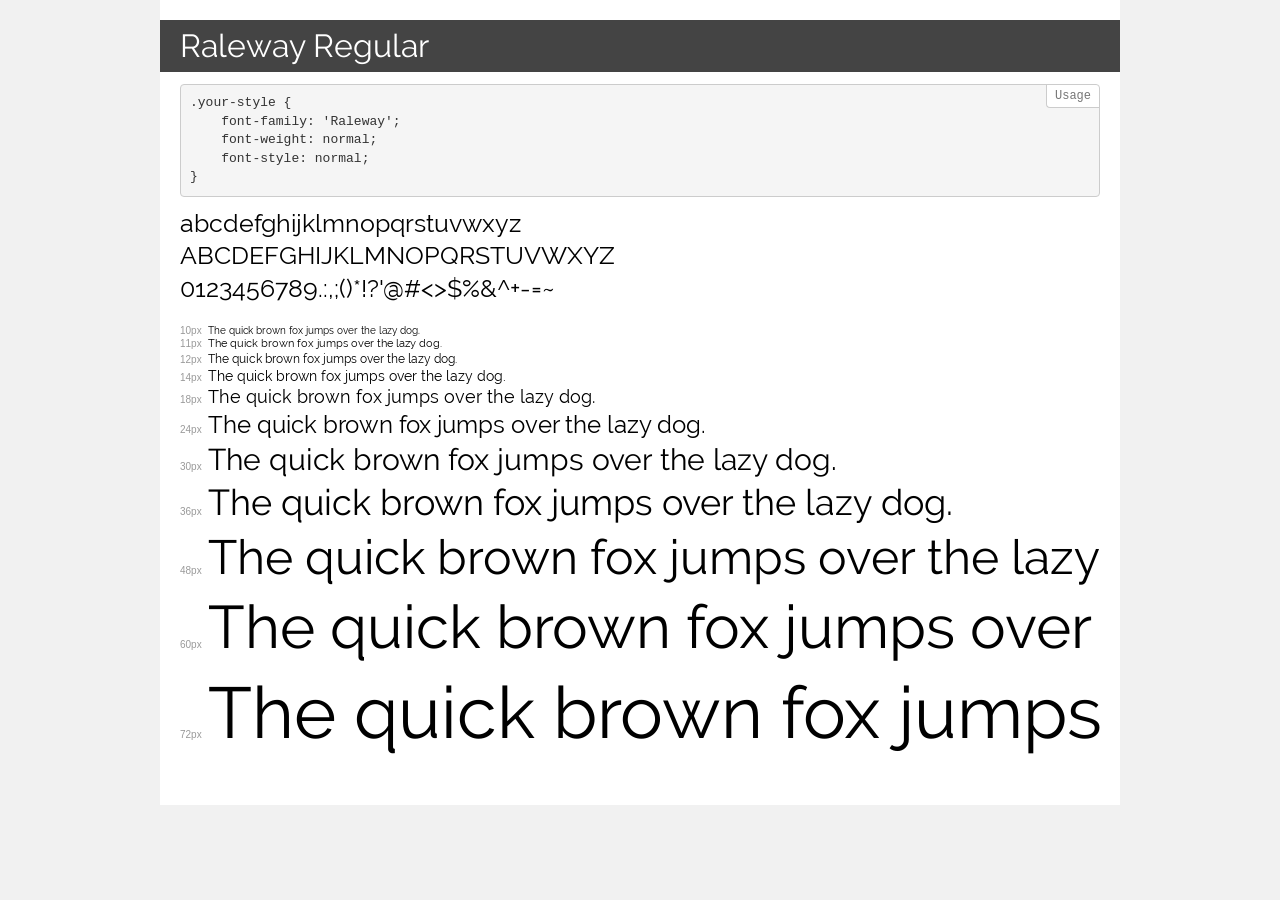
<file: afg/www/fonts/RalewayRegular/demo.html>
<!DOCTYPE html>
<html>
<head>
    <meta charset="utf-8">
    <meta http-equiv="X-UA-Compatible" content="IE=edge">
    <meta name="viewport" content="width=device-width, initial-scale=1">
    <meta name="robots" content="noindex, noarchive">
    <meta name="format-detection" content="telephone=no">
    <title>Transfonter demo</title>
    <link href="stylesheet.css" rel="stylesheet">
    <style>
        /*
        http://meyerweb.com/eric/tools/css/reset/
        v2.0 | 20110126
        License: none (public domain)
        */
        html, body, div, span, applet, object, iframe,
        h1, h2, h3, h4, h5, h6, p, blockquote, pre,
        a, abbr, acronym, address, big, cite, code,
        del, dfn, em, img, ins, kbd, q, s, samp,
        small, strike, strong, sub, sup, tt, var,
        b, u, i, center,
        dl, dt, dd, ol, ul, li,
        fieldset, form, label, legend,
        table, caption, tbody, tfoot, thead, tr, th, td,
        article, aside, canvas, details, embed,
        figure, figcaption, footer, header, hgroup,
        menu, nav, output, ruby, section, summary,
        time, mark, audio, video {
            margin: 0;
            padding: 0;
            border: 0;
            font-size: 100%;
            font: inherit;
            vertical-align: baseline;
        }
        /* HTML5 display-role reset for older browsers */
        article, aside, details, figcaption, figure,
        footer, header, hgroup, menu, nav, section {
            display: block;
        }
        body {
            line-height: 1;
        }
        ol, ul {
            list-style: none;
        }
        blockquote, q {
            quotes: none;
        }
        blockquote:before, blockquote:after,
        q:before, q:after {
            content: '';
            content: none;
        }
        table {
            border-collapse: collapse;
            border-spacing: 0;
        }
        /* common styles */
        body {
            background: #f1f1f1;
            color: #000;
        }
        .page {
            background: #fff;
            width: 920px;
            margin: 0 auto;
            padding: 20px 20px 0 20px;
            overflow: hidden;
        }
        .font-container {
            overflow-x: auto;
            overflow-y: hidden;
            margin-bottom: 40px;
            line-height: 1.3;
            white-space: nowrap;
            padding-bottom: 5px;
        }
        h1 {
            position: relative;
            background: #444;
            font-size: 32px;
            color: #fff;
            padding: 10px 20px;
            margin: 0 -20px 12px -20px;
        }
        .letters {
            font-size: 25px;
            margin-bottom: 20px;
        }
        .s10:before {
            content: '10px';
        }
        .s11:before {
            content: '11px';
        }
        .s12:before {
            content: '12px';
        }
        .s14:before {
            content: '14px';
        }
        .s18:before {
            content: '18px';
        }
        .s24:before {
            content: '24px';
        }
        .s30:before {
            content: '30px';
        }
        .s36:before {
            content: '36px';
        }
        .s48:before {
            content: '48px';
        }
        .s60:before {
            content: '60px';
        }
        .s72:before {
            content: '72px';
        }
        .s10:before, .s11:before, .s12:before, .s14:before,
        .s18:before, .s24:before, .s30:before, .s36:before,
        .s48:before, .s60:before, .s72:before {
            font-family: Arial, sans-serif;
            font-size: 10px;
            font-weight: normal;
            font-style: normal;
            color: #999;
            padding-right: 6px;
        }
        pre {
            display: block;
            position: relative;
            padding: 9px;
            margin: 0 0 10px;
            font-family: Monaco, Menlo, Consolas, "Courier New", monospace !important;
            font-size: 13px;
            line-height: 1.428571429;
            color: #333;
            font-weight: normal !important;
            font-style: normal !important;
            background-color: #f5f5f5;
            border: 1px solid #ccc;
            overflow-x: auto;
            border-radius: 4px;
        }
        pre:after {
            display: block;
            position: absolute;
            right: 0;
            top: 0;
            content: 'Usage';
            line-height: 1;
            padding: 5px 8px;
            font-size: 12px;
            color: #767676;
            background-color: #fff;
            border: 1px solid #ccc;
            border-right: none;
            border-top: none;
            border-radius: 0 4px 0 4px;
            z-index: 10;
        }
        /* responsive */
        @media (max-width: 959px) {
            .page {
                width: auto;
                margin: 0;
            }
        }
    </style>
</head>
<body>
<div class="page">
    <div class="demo" style="font-family: 'Raleway'; font-weight: normal; font-style: normal;">
        <h1>Raleway Regular</h1>
        <pre>.your-style {
    font-family: 'Raleway';
    font-weight: normal;
    font-style: normal;
}</pre>
        <div class="font-container">
            <p class="letters">
                abcdefghijklmnopqrstuvwxyz<br>
ABCDEFGHIJKLMNOPQRSTUVWXYZ<br>
                0123456789.:,;()*!?'@#<>$%&^+-=~
            </p>
            <p class="s10" style="font-size: 10px;">The quick brown fox jumps over the lazy dog.</p>
            <p class="s11" style="font-size: 11px;">The quick brown fox jumps over the lazy dog.</p>
            <p class="s12" style="font-size: 12px;">The quick brown fox jumps over the lazy dog.</p>
            <p class="s14" style="font-size: 14px;">The quick brown fox jumps over the lazy dog.</p>
            <p class="s18" style="font-size: 18px;">The quick brown fox jumps over the lazy dog.</p>
            <p class="s24" style="font-size: 24px;">The quick brown fox jumps over the lazy dog.</p>
            <p class="s30" style="font-size: 30px;">The quick brown fox jumps over the lazy dog.</p>
            <p class="s36" style="font-size: 36px;">The quick brown fox jumps over the lazy dog.</p>
            <p class="s48" style="font-size: 48px;">The quick brown fox jumps over the lazy dog.</p>
            <p class="s60" style="font-size: 60px;">The quick brown fox jumps over the lazy dog.</p>
            <p class="s72" style="font-size: 72px;">The quick brown fox jumps over the lazy dog.</p>
        </div>
    </div>
</div>
</body>
</html>
</file>
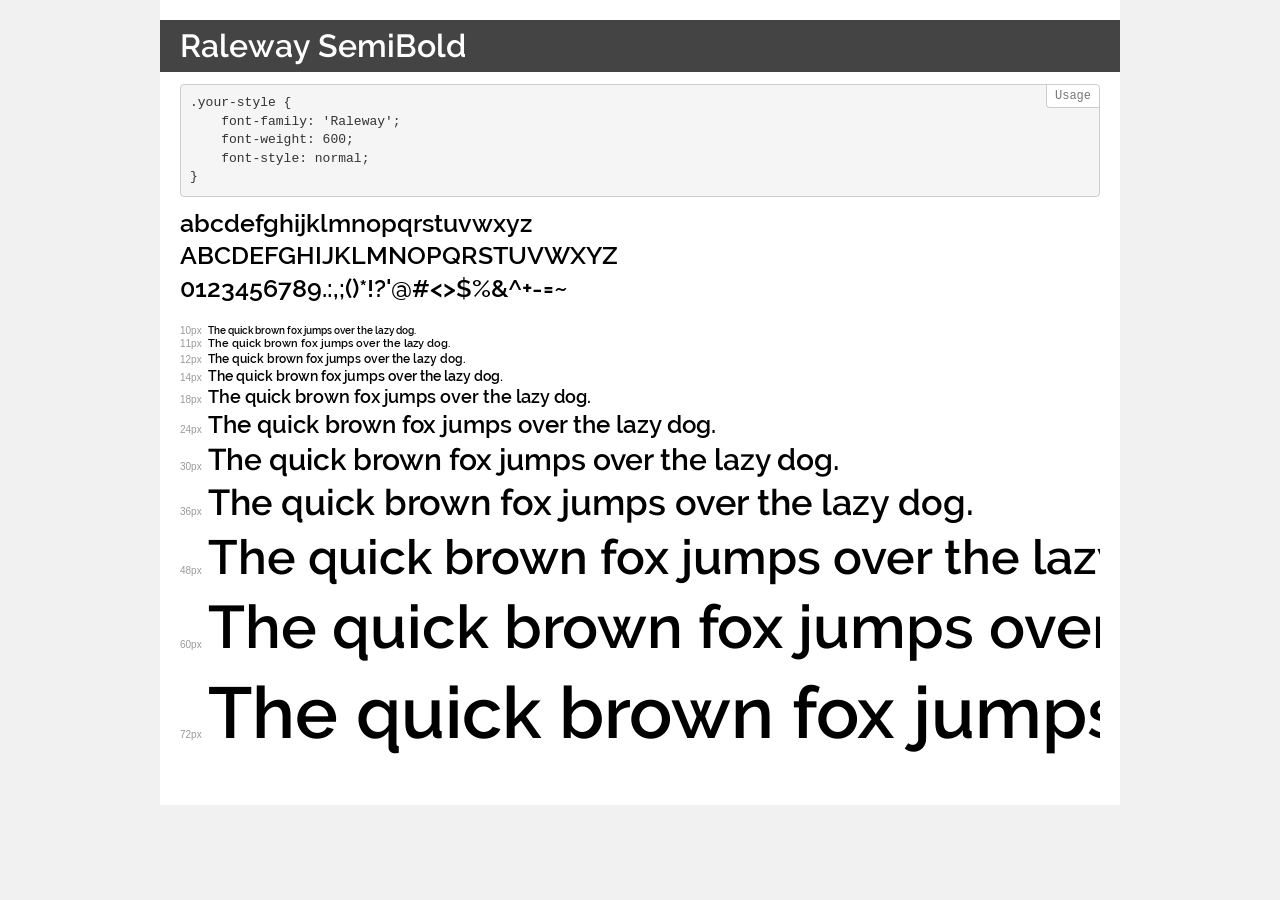
<file: afg/www/fonts/RalewaySemiBold/demo.html>
<!DOCTYPE html>
<html>
<head>
    <meta charset="utf-8">
    <meta http-equiv="X-UA-Compatible" content="IE=edge">
    <meta name="viewport" content="width=device-width, initial-scale=1">
    <meta name="robots" content="noindex, noarchive">
    <meta name="format-detection" content="telephone=no">
    <title>Transfonter demo</title>
    <link href="stylesheet.css" rel="stylesheet">
    <style>
        /*
        http://meyerweb.com/eric/tools/css/reset/
        v2.0 | 20110126
        License: none (public domain)
        */
        html, body, div, span, applet, object, iframe,
        h1, h2, h3, h4, h5, h6, p, blockquote, pre,
        a, abbr, acronym, address, big, cite, code,
        del, dfn, em, img, ins, kbd, q, s, samp,
        small, strike, strong, sub, sup, tt, var,
        b, u, i, center,
        dl, dt, dd, ol, ul, li,
        fieldset, form, label, legend,
        table, caption, tbody, tfoot, thead, tr, th, td,
        article, aside, canvas, details, embed,
        figure, figcaption, footer, header, hgroup,
        menu, nav, output, ruby, section, summary,
        time, mark, audio, video {
            margin: 0;
            padding: 0;
            border: 0;
            font-size: 100%;
            font: inherit;
            vertical-align: baseline;
        }
        /* HTML5 display-role reset for older browsers */
        article, aside, details, figcaption, figure,
        footer, header, hgroup, menu, nav, section {
            display: block;
        }
        body {
            line-height: 1;
        }
        ol, ul {
            list-style: none;
        }
        blockquote, q {
            quotes: none;
        }
        blockquote:before, blockquote:after,
        q:before, q:after {
            content: '';
            content: none;
        }
        table {
            border-collapse: collapse;
            border-spacing: 0;
        }
        /* common styles */
        body {
            background: #f1f1f1;
            color: #000;
        }
        .page {
            background: #fff;
            width: 920px;
            margin: 0 auto;
            padding: 20px 20px 0 20px;
            overflow: hidden;
        }
        .font-container {
            overflow-x: auto;
            overflow-y: hidden;
            margin-bottom: 40px;
            line-height: 1.3;
            white-space: nowrap;
            padding-bottom: 5px;
        }
        h1 {
            position: relative;
            background: #444;
            font-size: 32px;
            color: #fff;
            padding: 10px 20px;
            margin: 0 -20px 12px -20px;
        }
        .letters {
            font-size: 25px;
            margin-bottom: 20px;
        }
        .s10:before {
            content: '10px';
        }
        .s11:before {
            content: '11px';
        }
        .s12:before {
            content: '12px';
        }
        .s14:before {
            content: '14px';
        }
        .s18:before {
            content: '18px';
        }
        .s24:before {
            content: '24px';
        }
        .s30:before {
            content: '30px';
        }
        .s36:before {
            content: '36px';
        }
        .s48:before {
            content: '48px';
        }
        .s60:before {
            content: '60px';
        }
        .s72:before {
            content: '72px';
        }
        .s10:before, .s11:before, .s12:before, .s14:before,
        .s18:before, .s24:before, .s30:before, .s36:before,
        .s48:before, .s60:before, .s72:before {
            font-family: Arial, sans-serif;
            font-size: 10px;
            font-weight: normal;
            font-style: normal;
            color: #999;
            padding-right: 6px;
        }
        pre {
            display: block;
            position: relative;
            padding: 9px;
            margin: 0 0 10px;
            font-family: Monaco, Menlo, Consolas, "Courier New", monospace !important;
            font-size: 13px;
            line-height: 1.428571429;
            color: #333;
            font-weight: normal !important;
            font-style: normal !important;
            background-color: #f5f5f5;
            border: 1px solid #ccc;
            overflow-x: auto;
            border-radius: 4px;
        }
        pre:after {
            display: block;
            position: absolute;
            right: 0;
            top: 0;
            content: 'Usage';
            line-height: 1;
            padding: 5px 8px;
            font-size: 12px;
            color: #767676;
            background-color: #fff;
            border: 1px solid #ccc;
            border-right: none;
            border-top: none;
            border-radius: 0 4px 0 4px;
            z-index: 10;
        }
        /* responsive */
        @media (max-width: 959px) {
            .page {
                width: auto;
                margin: 0;
            }
        }
    </style>
</head>
<body>
<div class="page">
    <div class="demo" style="font-family: 'Raleway'; font-weight: 600; font-style: normal;">
        <h1>Raleway SemiBold</h1>
        <pre>.your-style {
    font-family: 'Raleway';
    font-weight: 600;
    font-style: normal;
}</pre>
        <div class="font-container">
            <p class="letters">
                abcdefghijklmnopqrstuvwxyz<br>
ABCDEFGHIJKLMNOPQRSTUVWXYZ<br>
                0123456789.:,;()*!?'@#<>$%&^+-=~
            </p>
            <p class="s10" style="font-size: 10px;">The quick brown fox jumps over the lazy dog.</p>
            <p class="s11" style="font-size: 11px;">The quick brown fox jumps over the lazy dog.</p>
            <p class="s12" style="font-size: 12px;">The quick brown fox jumps over the lazy dog.</p>
            <p class="s14" style="font-size: 14px;">The quick brown fox jumps over the lazy dog.</p>
            <p class="s18" style="font-size: 18px;">The quick brown fox jumps over the lazy dog.</p>
            <p class="s24" style="font-size: 24px;">The quick brown fox jumps over the lazy dog.</p>
            <p class="s30" style="font-size: 30px;">The quick brown fox jumps over the lazy dog.</p>
            <p class="s36" style="font-size: 36px;">The quick brown fox jumps over the lazy dog.</p>
            <p class="s48" style="font-size: 48px;">The quick brown fox jumps over the lazy dog.</p>
            <p class="s60" style="font-size: 60px;">The quick brown fox jumps over the lazy dog.</p>
            <p class="s72" style="font-size: 72px;">The quick brown fox jumps over the lazy dog.</p>
        </div>
    </div>
</div>
</body>
</html>
</file>
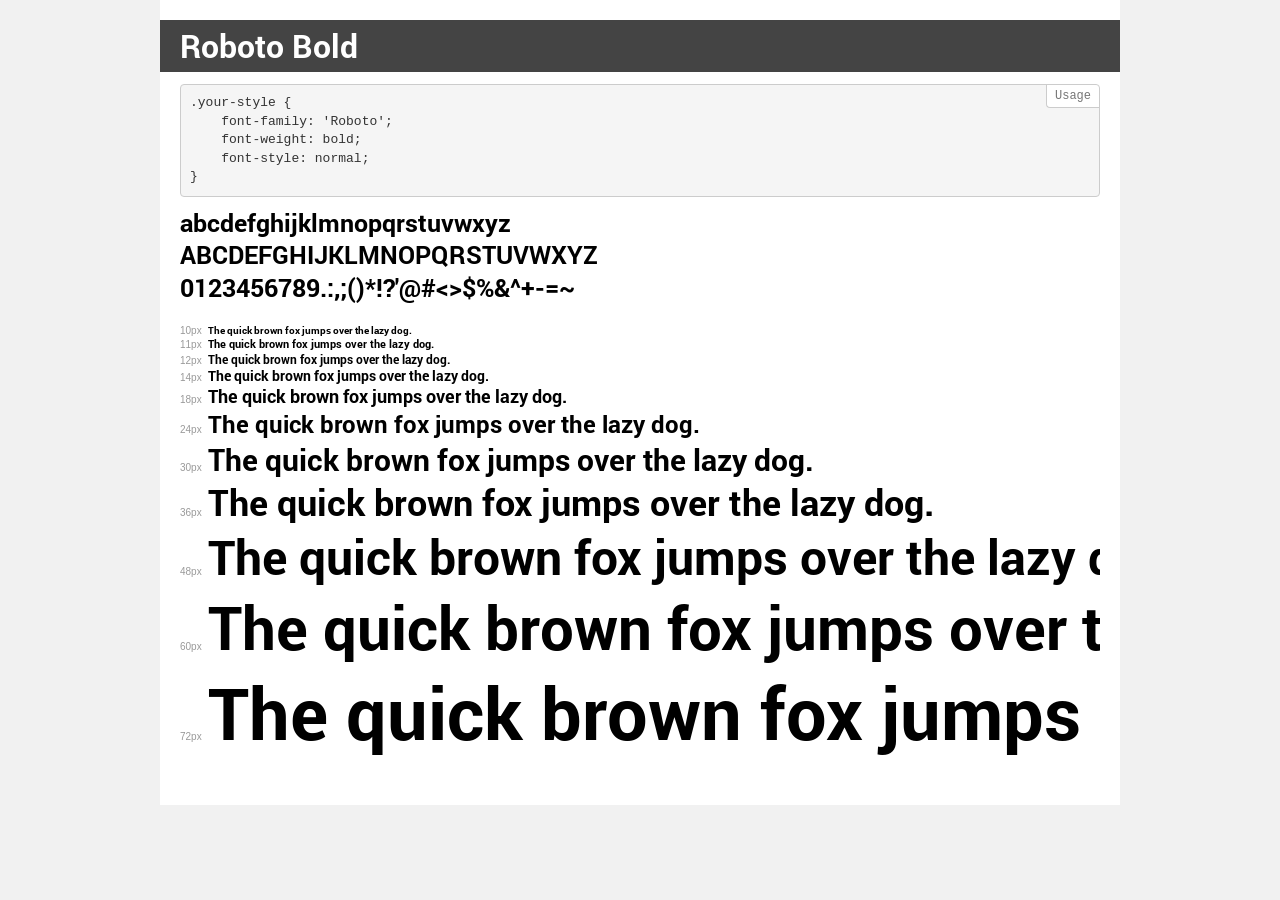
<file: afg/www/fonts/RobotoBold/demo.html>
<!DOCTYPE html>
<html>
<head>
    <meta charset="utf-8">
    <meta http-equiv="X-UA-Compatible" content="IE=edge">
    <meta name="viewport" content="width=device-width, initial-scale=1">
    <meta name="robots" content="noindex, noarchive">
    <meta name="format-detection" content="telephone=no">
    <title>Transfonter demo</title>
    <link href="stylesheet.css" rel="stylesheet">
    <style>
        /*
        http://meyerweb.com/eric/tools/css/reset/
        v2.0 | 20110126
        License: none (public domain)
        */
        html, body, div, span, applet, object, iframe,
        h1, h2, h3, h4, h5, h6, p, blockquote, pre,
        a, abbr, acronym, address, big, cite, code,
        del, dfn, em, img, ins, kbd, q, s, samp,
        small, strike, strong, sub, sup, tt, var,
        b, u, i, center,
        dl, dt, dd, ol, ul, li,
        fieldset, form, label, legend,
        table, caption, tbody, tfoot, thead, tr, th, td,
        article, aside, canvas, details, embed,
        figure, figcaption, footer, header, hgroup,
        menu, nav, output, ruby, section, summary,
        time, mark, audio, video {
            margin: 0;
            padding: 0;
            border: 0;
            font-size: 100%;
            font: inherit;
            vertical-align: baseline;
        }
        /* HTML5 display-role reset for older browsers */
        article, aside, details, figcaption, figure,
        footer, header, hgroup, menu, nav, section {
            display: block;
        }
        body {
            line-height: 1;
        }
        ol, ul {
            list-style: none;
        }
        blockquote, q {
            quotes: none;
        }
        blockquote:before, blockquote:after,
        q:before, q:after {
            content: '';
            content: none;
        }
        table {
            border-collapse: collapse;
            border-spacing: 0;
        }
        /* common styles */
        body {
            background: #f1f1f1;
            color: #000;
        }
        .page {
            background: #fff;
            width: 920px;
            margin: 0 auto;
            padding: 20px 20px 0 20px;
            overflow: hidden;
        }
        .font-container {
            overflow-x: auto;
            overflow-y: hidden;
            margin-bottom: 40px;
            line-height: 1.3;
            white-space: nowrap;
            padding-bottom: 5px;
        }
        h1 {
            position: relative;
            background: #444;
            font-size: 32px;
            color: #fff;
            padding: 10px 20px;
            margin: 0 -20px 12px -20px;
        }
        .letters {
            font-size: 25px;
            margin-bottom: 20px;
        }
        .s10:before {
            content: '10px';
        }
        .s11:before {
            content: '11px';
        }
        .s12:before {
            content: '12px';
        }
        .s14:before {
            content: '14px';
        }
        .s18:before {
            content: '18px';
        }
        .s24:before {
            content: '24px';
        }
        .s30:before {
            content: '30px';
        }
        .s36:before {
            content: '36px';
        }
        .s48:before {
            content: '48px';
        }
        .s60:before {
            content: '60px';
        }
        .s72:before {
            content: '72px';
        }
        .s10:before, .s11:before, .s12:before, .s14:before,
        .s18:before, .s24:before, .s30:before, .s36:before,
        .s48:before, .s60:before, .s72:before {
            font-family: Arial, sans-serif;
            font-size: 10px;
            font-weight: normal;
            font-style: normal;
            color: #999;
            padding-right: 6px;
        }
        pre {
            display: block;
            position: relative;
            padding: 9px;
            margin: 0 0 10px;
            font-family: Monaco, Menlo, Consolas, "Courier New", monospace !important;
            font-size: 13px;
            line-height: 1.428571429;
            color: #333;
            font-weight: normal !important;
            font-style: normal !important;
            background-color: #f5f5f5;
            border: 1px solid #ccc;
            overflow-x: auto;
            border-radius: 4px;
        }
        pre:after {
            display: block;
            position: absolute;
            right: 0;
            top: 0;
            content: 'Usage';
            line-height: 1;
            padding: 5px 8px;
            font-size: 12px;
            color: #767676;
            background-color: #fff;
            border: 1px solid #ccc;
            border-right: none;
            border-top: none;
            border-radius: 0 4px 0 4px;
            z-index: 10;
        }
        /* responsive */
        @media (max-width: 959px) {
            .page {
                width: auto;
                margin: 0;
            }
        }
    </style>
</head>
<body>
<div class="page">
    <div class="demo" style="font-family: 'Roboto'; font-weight: bold; font-style: normal;">
        <h1>Roboto Bold</h1>
        <pre>.your-style {
    font-family: 'Roboto';
    font-weight: bold;
    font-style: normal;
}</pre>
        <div class="font-container">
            <p class="letters">
                abcdefghijklmnopqrstuvwxyz<br>
ABCDEFGHIJKLMNOPQRSTUVWXYZ<br>
                0123456789.:,;()*!?'@#<>$%&^+-=~
            </p>
            <p class="s10" style="font-size: 10px;">The quick brown fox jumps over the lazy dog.</p>
            <p class="s11" style="font-size: 11px;">The quick brown fox jumps over the lazy dog.</p>
            <p class="s12" style="font-size: 12px;">The quick brown fox jumps over the lazy dog.</p>
            <p class="s14" style="font-size: 14px;">The quick brown fox jumps over the lazy dog.</p>
            <p class="s18" style="font-size: 18px;">The quick brown fox jumps over the lazy dog.</p>
            <p class="s24" style="font-size: 24px;">The quick brown fox jumps over the lazy dog.</p>
            <p class="s30" style="font-size: 30px;">The quick brown fox jumps over the lazy dog.</p>
            <p class="s36" style="font-size: 36px;">The quick brown fox jumps over the lazy dog.</p>
            <p class="s48" style="font-size: 48px;">The quick brown fox jumps over the lazy dog.</p>
            <p class="s60" style="font-size: 60px;">The quick brown fox jumps over the lazy dog.</p>
            <p class="s72" style="font-size: 72px;">The quick brown fox jumps over the lazy dog.</p>
        </div>
    </div>
</div>
</body>
</html>
</file>
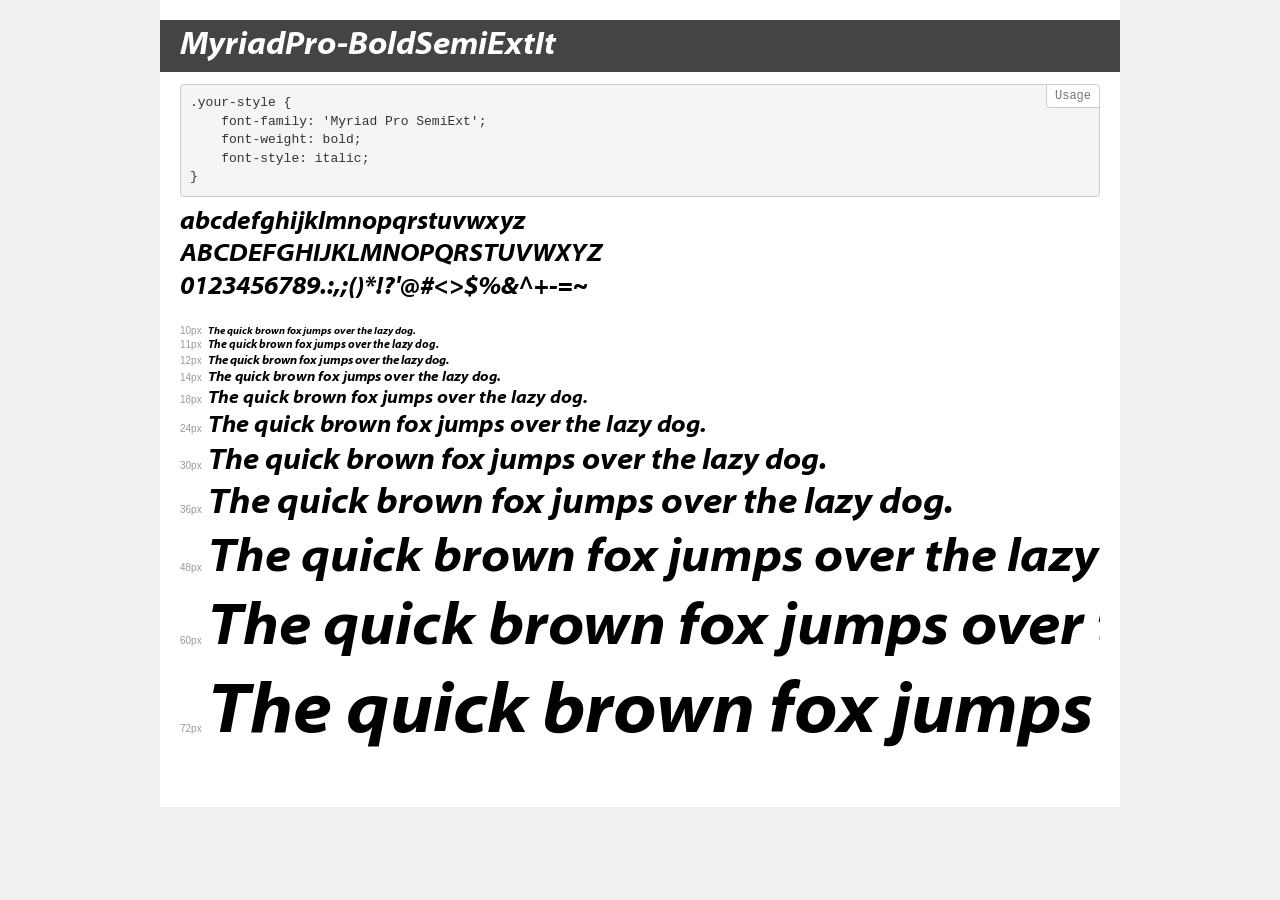
<file: game/www/fonts/MyriadPro-BoldSemiExtIt/demo.html>
<!DOCTYPE html>
<html lang="en">
<head>
    <meta charset="utf-8">
    <meta http-equiv="X-UA-Compatible" content="IE=edge">
    <meta name="viewport" content="width=device-width, initial-scale=1">
    <meta name="robots" content="noindex, noarchive">
    <meta name="format-detection" content="telephone=no">
    <title>Transfonter demo</title>
    <link href="stylesheet.css" rel="stylesheet">
    <style>
        /*
        http://meyerweb.com/eric/tools/css/reset/
        v2.0 | 20110126
        License: none (public domain)
        */
        html, body, div, span, applet, object, iframe,
        h1, h2, h3, h4, h5, h6, p, blockquote, pre,
        a, abbr, acronym, address, big, cite, code,
        del, dfn, em, img, ins, kbd, q, s, samp,
        small, strike, strong, sub, sup, tt, var,
        b, u, i, center,
        dl, dt, dd, ol, ul, li,
        fieldset, form, label, legend,
        table, caption, tbody, tfoot, thead, tr, th, td,
        article, aside, canvas, details, embed,
        figure, figcaption, footer, header, hgroup,
        menu, nav, output, ruby, section, summary,
        time, mark, audio, video {
            margin: 0;
            padding: 0;
            border: 0;
            font-size: 100%;
            font: inherit;
            vertical-align: baseline;
        }
        /* HTML5 display-role reset for older browsers */
        article, aside, details, figcaption, figure,
        footer, header, hgroup, menu, nav, section {
            display: block;
        }
        body {
            line-height: 1;
        }
        ol, ul {
            list-style: none;
        }
        blockquote, q {
            quotes: none;
        }
        blockquote:before, blockquote:after,
        q:before, q:after {
            content: '';
            content: none;
        }
        table {
            border-collapse: collapse;
            border-spacing: 0;
        }
        /* demo styles */
        body {
            background: #f0f0f0;
            color: #000;
        }
        .page {
            background: #fff;
            width: 920px;
            margin: 0 auto;
            padding: 20px 20px 0 20px;
            overflow: hidden;
        }
        .font-container {
            overflow-x: auto;
            overflow-y: hidden;
            margin-bottom: 40px;
            line-height: 1.3;
            white-space: nowrap;
            padding-bottom: 5px;
        }
        h1 {
            position: relative;
            background: #444;
            font-size: 32px;
            color: #fff;
            padding: 10px 20px;
            margin: 0 -20px 12px -20px;
        }
        .letters {
            font-size: 25px;
            margin-bottom: 20px;
        }
        .s10:before {
            content: '10px';
        }
        .s11:before {
            content: '11px';
        }
        .s12:before {
            content: '12px';
        }
        .s14:before {
            content: '14px';
        }
        .s18:before {
            content: '18px';
        }
        .s24:before {
            content: '24px';
        }
        .s30:before {
            content: '30px';
        }
        .s36:before {
            content: '36px';
        }
        .s48:before {
            content: '48px';
        }
        .s60:before {
            content: '60px';
        }
        .s72:before {
            content: '72px';
        }
        .s10:before, .s11:before, .s12:before, .s14:before,
        .s18:before, .s24:before, .s30:before, .s36:before,
        .s48:before, .s60:before, .s72:before {
            font-family: Arial, sans-serif;
            font-size: 10px;
            font-weight: normal;
            font-style: normal;
            color: #999;
            padding-right: 6px;
        }
        pre {
            display: block;
            position: relative;
            padding: 9px;
            margin: 0 0 10px;
            font-family: Monaco, Menlo, Consolas, "Courier New", monospace;
            font-size: 13px;
            line-height: 1.428571429;
            color: #333;
            font-weight: normal;
            font-style: normal;
            background-color: #f5f5f5;
            border: 1px solid #ccc;
            overflow-x: auto;
            border-radius: 4px;
        }
        pre:after {
            display: block;
            position: absolute;
            right: 0;
            top: 0;
            content: 'Usage';
            line-height: 1;
            padding: 5px 8px;
            font-size: 12px;
            color: #767676;
            background-color: #fff;
            border: 1px solid #ccc;
            border-right: none;
            border-top: none;
            border-radius: 0 4px 0 4px;
            z-index: 10;
        }
        /* responsive */
        @media (max-width: 959px) {
            .page {
                width: auto;
                margin: 0;
            }
        }
    </style>
</head>
<body>
<div class="page">
    <div class="demo">
        <h1 style="font-family: 'Myriad Pro SemiExt'; font-weight: bold; font-style: italic;">MyriadPro-BoldSemiExtIt</h1>
        <pre>.your-style {
    font-family: 'Myriad Pro SemiExt';
    font-weight: bold;
    font-style: italic;
}</pre>
        <div class="font-container" style="font-family: 'Myriad Pro SemiExt'; font-weight: bold; font-style: italic;">
            <p class="letters">
                abcdefghijklmnopqrstuvwxyz<br>
ABCDEFGHIJKLMNOPQRSTUVWXYZ<br>
                0123456789.:,;()*!?'@#<>$%&^+-=~
            </p>
            <p class="s10" style="font-size: 10px;">The quick brown fox jumps over the lazy dog.</p>
            <p class="s11" style="font-size: 11px;">The quick brown fox jumps over the lazy dog.</p>
            <p class="s12" style="font-size: 12px;">The quick brown fox jumps over the lazy dog.</p>
            <p class="s14" style="font-size: 14px;">The quick brown fox jumps over the lazy dog.</p>
            <p class="s18" style="font-size: 18px;">The quick brown fox jumps over the lazy dog.</p>
            <p class="s24" style="font-size: 24px;">The quick brown fox jumps over the lazy dog.</p>
            <p class="s30" style="font-size: 30px;">The quick brown fox jumps over the lazy dog.</p>
            <p class="s36" style="font-size: 36px;">The quick brown fox jumps over the lazy dog.</p>
            <p class="s48" style="font-size: 48px;">The quick brown fox jumps over the lazy dog.</p>
            <p class="s60" style="font-size: 60px;">The quick brown fox jumps over the lazy dog.</p>
            <p class="s72" style="font-size: 72px;">The quick brown fox jumps over the lazy dog.</p>
        </div>
    </div>
</div>
</body>
</html>
</file>
<file: library/style.css>
body {
    font-family: Arial, Helvetica, sans-serif;
    margin: 0;
    padding: 0;
    background: url(./img/bg.jpg);
    color: #fff;
}


.block-input {
    display: flex;
    justify-content: space-between;
    align-items: center;
    margin: 25px 20px;
}

button {
    cursor: pointer;
    height: 30px;
    color: #fff;
    background: #cd630fa8;
    border: none;
    border-radius: 5px;
}

button:hover {
    background: #cd640fec;
    transition: 0.5s;

}

.serch {
    height: 33px;
    width: 70px;
}



.content input {
    display: flex;
    width: 100%;
}

.inpId {
    width: 30px;
}

.button-add {
    display: flex;
    justify-content: center;
}

.inpRender {
    width: 71px;
}

.hidden {
    display: none !important;
}

.button-common {
    display: flex;
    justify-content: center;
}

.button-common button {
    margin: 0 2px;
}

.table-common {
    display: flex;
    justify-content: center;
    text-align: center;
    margin-top: 40px;
}

.headline th {
    padding: 20px 0px;
}

.serch-common {
    display: flex;
    justify-content: center;
    margin: 20px 0;
}

.poisk {
    width: 210px;
    padding: 7px;

}

td {
    width: 320px;
    margin: 8px 0;
}

td input {
    text-align: center;
}

.reg {
    border: 2px solid red;
    background: #ff00005c;
    color: #fff;
}


@media screen and (min-width: 320px) and (max-width: 1170px) {

    .table-common {
        justify-content: initial;
    }

    .headline th {
        padding: 20px 30px;
    }
  
}
</file>
<file: hardware-store/hardware-store/css/fonts.css>
@font-face {
    font-family: 'Montserrat Alternates';
    src: url('../fonts/MontserratAlternates-Medium/') format('woff2'),
        url('../fonts/MontserratAlternates-Medium/MontserratAlternates-Medium.woff') format('woff');
    font-weight: 500;
    font-style: normal;
    font-display: swap;
}
</file>
<file: hardware-store/hardware-store/css/style.css>
body {
  margin: 0;
  padding: 0;
  box-sizing: border-box;
  font-family: 'Montserrat Alternates'; }

.box {
  max-width: 1080px;
  margin: auto; }

.hidden {
  display: none; }

.menu-media__polygon-transform {
  transform: rotate(90deg); }

.header {
  background-color: #53535C; }
  .header .header__common {
    display: flex;
    justify-content: space-between;
    padding-top: 10px;
    padding-bottom: 10px; }
  .header .header__logo .header__logo-text {
    font-style: italic;
    font-size: 28px;
    color: #fff;
    margin-left: 5px; }
    .header .header__logo .header__logo-text span {
      font-weight: bold;
      font-style: normal; }
  .header .header__logo .header__logo-link {
    display: flex;
    align-items: center;
    text-decoration: none; }
  .header .header__menu-media {
    background: none;
    border: none;
    padding: 0;
    display: none; }
  .header .header__menu {
    margin: 0;
    padding: 0;
    display: flex;
    align-items: center;
    margin-right: 19px; }
    .header .header__menu li {
      display: flex;
      align-items: center;
      list-style: none; }
    .header .header__menu a {
      font-size: 14px;
      color: #fff;
      margin-left: 30px;
      margin-right: 6px;
      text-decoration: none; }
      .header .header__menu a:hover {
        color: #FFC390;
        transition: 0.5s; }
  .header .header__phone {
    display: flex;
    align-items: center;
    cursor: pointer; }
    .header .header__phone p {
      font-size: 14px;
      color: #fff;
      margin: 0 10px; }
  .header .header__icon-common {
    display: flex;
    align-items: center; }
    .header .header__icon-common .header__icon-block {
      position: relative;
      cursor: pointer; }
      .header .header__icon-common .header__icon-block img {
        margin-left: 15px; }
      .header .header__icon-common .header__icon-block .header__hover {
        position: absolute;
        top: 0;
        left: 0;
        display: none; }
      .header .header__icon-common .header__icon-block .header__icon--search {
        top: 3px; }
      .header .header__icon-common .header__icon-block:hover .header__hover {
        display: block; }
  .header .header__phone-two {
    display: none; }
  .header .header__phone-trigger-common {
    width: 220px;
    box-shadow: 0px 2px 6px rgba(0, 0, 0, 0.25);
    border-radius: 10px;
    position: absolute;
    top: 68px;
    left: 320px; }
    .header .header__phone-trigger-common .header__phone-trigger {
      display: flex;
      align-items: center;
      color: #53535C;
      font-size: 14px;
      padding-left: 21px; }
      .header .header__phone-trigger-common .header__phone-trigger p {
        padding-left: 17px; }
  .header .header__index-common {
    position: absolute;
    z-index: 1;
    right: 0;
    top: 0px;
    width: 14px;
    height: 14px;
    border-radius: 50%;
    background: linear-gradient(47.73deg, #6368E5 15.48%, #B884F3 81.25%); }
    .header .header__index-common span {
      position: absolute;
      left: 5px;
      top: 1px;
      font-size: 8px;
      color: #fff; }

.slider {
  background: #E5E5E5;
  position: relative; }
  .slider .slider__common {
    padding-top: 10px; }
  .slider .slider__button {
    width: 10px;
    height: 10px;
    border-radius: 50%; }
  .slider .slider__previous-block,
  .slider .slider__next-block {
    width: 40px;
    height: 40px;
    background-color: #fff;
    display: flex;
    justify-content: center;
    align-items: center;
    border-radius: 50%;
    position: absolute;
    top: 185px;
    right: 138px;
    box-shadow: 0px 2px 6px rgba(0, 0, 0, 0.25); }
  .slider .slider__next-block {
    right: -16px; }
  .slider .slider__previous-icon {
    background-image: url(../img/slider/slider-previous.png);
    width: 8px;
    height: 14px; }
  .slider .slider__next-icon {
    background-image: url(../img/slider/slider-next.png);
    width: 8px;
    height: 14px; }
  .slider .carousel-indicators [data-bs-target] {
    background-color: #C7C7C7; }
  .slider .carousel-indicators .active {
    background-color: #6368E5; }
  .slider .carousel-indicators {
    bottom: -59px; }
  .slider .carousel-inner {
    width: 1080px; }

.equipment {
  background: #E5E5E5; }
  .equipment .equipment__common {
    display: flex;
    justify-content: space-between;
    flex-wrap: wrap;
    padding-top: 80px; }
  .equipment .equipment__item {
    margin-bottom: 50px; }
    .equipment .equipment__item h2 {
      color: #53535C;
      font-size: 26px;
      font-weight: bold;
      text-align: center;
      margin-top: 20px; }
    .equipment .equipment__item .equipment__button-common {
      display: flex;
      justify-content: center;
      margin-top: 20px; }

.new-arrivals {
  position: relative;
  background: #E5E5E5;
  padding-bottom: 60px; }
  .new-arrivals h2 {
    margin-bottom: 20px;
    padding-top: 100px; }
  .new-arrivals .new-arrivals__common {
    display: flex;
    justify-content: space-between; }
  .new-arrivals .new-arrivals__item {
    position: relative;
    width: 204px;
    background: #FFFFFF;
    border-radius: 10px;
    cursor: pointer; }
    .new-arrivals .new-arrivals__item .new-arrivals__button-common {
      display: flex;
      justify-content: center; }
    .new-arrivals .new-arrivals__item .new-arrivals__button {
      width: 140px;
      height: 38px;
      color: #fff;
      letter-spacing: 0.2em;
      border: none;
      font-size: 15px;
      border-radius: 10px;
      text-transform: uppercase;
      margin-bottom: 12px;
      background: linear-gradient(47.73deg, #6368E5 15.48%, #B884F3 81.25%); }
      .new-arrivals .new-arrivals__item .new-arrivals__button:hover {
        background: linear-gradient(47.73deg, #6368E5 15.48%, #84d0f3 81.25%); }
    .new-arrivals .new-arrivals__item .new-arrivals__img-main {
      display: block;
      margin: auto;
      padding-top: 20px; }
    .new-arrivals .new-arrivals__item .new-arrivals__heading {
      color: #000;
      font-weight: 500;
      font-size: 14px;
      line-height: 17px;
      margin-bottom: 0;
      width: 164px;
      margin-left: 20px;
      margin-top: 22px; }
    .new-arrivals .new-arrivals__item .new-arrivals__price-currency {
      display: flex;
      align-items: baseline; }
    .new-arrivals .new-arrivals__item .new-arrivals__price {
      color: #53535C;
      font-size: 18px;
      margin-top: 20px;
      margin-left: 20px; }
    .new-arrivals .new-arrivals__item .new-arrivals__currency {
      color: #53535C;
      margin-left: 5px; }
    .new-arrivals .new-arrivals__item .new-arrivals__stars {
      margin-left: 20px;
      margin-top: 5px; }
    .new-arrivals .new-arrivals__item .new-arrivals__like {
      cursor: pointer;
      position: absolute;
      top: 10px;
      right: 10px;
      display: none; }
    .new-arrivals .new-arrivals__item:hover .new-arrivals__like {
      display: block; }
  .new-arrivals .carousel-indicators {
    top: 370px; }
  .new-arrivals .carousel-indicators [data-bs-target] {
    background-color: #C7C7C7; }
  .new-arrivals .carousel-indicators .active {
    background-color: #6368E5; }
  .new-arrivals .slider__button {
    width: 10px;
    height: 10px;
    border-radius: 50%; }

.footer {
  background: #53535C;
  padding-bottom: 30px; }
  .footer h2 {
    color: #FFC390;
    font-size: 18px;
    padding-top: 30px;
    margin-bottom: 15px; }
  .footer p {
    font-weight: 500;
    font-size: 14px;
    line-height: 17px;
    color: #C7C7C7;
    margin: 0;
    padding: 0; }
  .footer .footer__common {
    display: flex; }
  .footer .footer__number {
    color: #fff;
    font-size: 16px;
    width: 237px; }
  .footer .footer__schedule {
    margin-left: 41px; }
    .footer .footer__schedule p {
      line-height: 190%; }
  .footer .footer__text {
    color: #fff; }

.basket {
  background: #d8c9c9;
  border-radius: 10px;
  z-index: 10;
  position: absolute;
  top: 66px;
  width: -webkit-fill-available; }
  .basket .basket__heading {
    display: flex;
    justify-content: space-between;
    align-items: center; }
  .basket h2 {
    color: #53535C;
    font-weight: 600;
    font-size: 18px;
    padding-top: 20px;
    padding-left: 20px;
    margin-bottom: 0;
    padding-bottom: 18px; }
  .basket button {
    border: none;
    background: none;
    padding: 0; }
  .basket .basket__close {
    margin-right: 20px; }
  .basket .basket__item {
    display: flex;
    align-items: center;
    justify-content: space-around;
    flex-wrap: wrap;
    background: #F4F4F4;
    border-bottom: 1px solid #ccc; }
  .basket .basket__img-title {
    display: flex;
    align-items: center; }
  .basket .basket__title {
    width: 180px;
    font-size: 14px;
    color: #000;
    margin: 0;
    margin-left: 50px; }
  .basket .basket__quantity {
    font-size: 18px;
    line-height: 22px;
    text-align: center;
    padding-top: 15px; }
  .basket .basket__price-currency {
    display: flex;
    align-items: baseline;
    margin: 0 10px; }
  .basket .basket__price {
    margin: 0;
    font-size: 14px;
    color: #000; }
  .basket .basket__currency {
    padding-left: 5px;
    font-size: 14px; }
  .basket .basket__button {
    display: flex;
    align-items: center;
    margin-right: 90px; }
  .basket .basket__img-main {
    width: 85.14px;
    height: 80px;
    margin-top: 22px;
    margin-bottom: 20px; }
  .basket .basket__quantity-common {
    width: 50px;
    height: 40px;
    background: #FFFFFF;
    border: 1px solid #B3B3B3;
    border-radius: 10px;
    display: flex;
    justify-content: center;
    align-items: center;
    margin: 0 10px; }
  .basket .basket__total-common,
  .basket .basket__button-quantity {
    display: flex; }
  .basket .basket__total-delete {
    display: flex;
    align-items: center; }
  .basket .basket__total {
    margin: 0;
    text-align: right;
    margin-left: 38px;
    font-size: 18px;
    color: #000; }
  .basket .basket__total-price {
    margin-right: 30px;
    margin-left: 5px; }

.menu-media {
  width: 374px;
  background: #E5E5E5;
  position: absolute;
  top: 62px;
  z-index: 100;
  right: 0; }
  .menu-media .menu-media__close {
    display: flex;
    justify-content: flex-end;
    border: none;
    background: none; }
    .menu-media .menu-media__close button {
      border: none;
      background: none;
      margin-top: 20px;
      margin-right: 13px; }
  .menu-media ul {
    padding: 0;
    margin: 0; }
  .menu-media li {
    list-style: none; }
  .menu-media a {
    color: #53535C;
    font-style: normal;
    font-weight: bold;
    font-size: 18px;
    text-decoration: none;
    display: inline-block;
    width: 279px;
    margin-left: 20px;
    margin-top: 13px;
    margin-bottom: 13px; }
    .menu-media a:hover {
      color: #97683f;
      transition: 0.5s; }
  .menu-media .menu-media__link-polygon {
    display: flex;
    align-items: center; }
  .menu-media .menu-media__polygon {
    margin-left: 43px; }
  .menu-media .menu-media__submenu {
    background: #fff;
    margin-top: -8px; }
    .menu-media .menu-media__submenu a {
      font-size: 14px;
      line-height: 123.3%;
      font-weight: 500;
      margin: 5px 0;
      margin-left: 20px; }

@media screen and (min-width: 768px) and (max-width: 1130px) {
  .header .header__menu,
  .header__icon-block:nth-child(3),
  .header__icon-block:nth-child(4),
  .header__phone p,
  .header__phone img:last-child,
  .slider .slider__previous-block, .slider .slider__next-block {
    display: none; }
  .header .header__menu {
    margin-right: 0; }
  .slider .carousel-inner {
    width: auto; }
  .slider .w-100 {
    padding: 0 51px; }
  .header .header__menu-media,
  .header__phone,
  .header .header__phone-two {
    display: block; }
  .header .header__common,
  .equipment .equipment__common {
    padding-left: 51px;
    padding-right: 51px; }
  .equipment .equipment__item {
    width: 314px; }
    .equipment .equipment__item img {
      width: 314px; }
  .header .header__icon-common .header__icon-block img {
    margin-left: 30px; }
  .new-arrivals h2 {
    text-align: center; }
  .new-arrivals .new-arrivals__common {
    overflow: auto;
    margin: 0px 51px; }
  .new-arrivals .carousel-indicators {
    top: 410px; }
  .new-arrivals .new-arrivals__item {
    margin-left: 48px;
    margin-bottom: 30px; }
    .new-arrivals .new-arrivals__item:first-child {
      margin-left: 0px; }
  .footer {
    padding-left: 51px;
    padding-right: 51px; } }

@media screen and (max-width: 825px) {
  .basket .basket__button-quantity {
    margin-left: 30px;
    margin-bottom: 15px; } }

@media screen and (max-width: 550px) {
  .basket .basket__title {
    margin-left: 5px;
    width: 120px;
    font-size: 12px; }
  .basket .basket__button-quantity {
    margin-left: 0; }
  .basket .basket__button-quantity {
    margin-right: 0; }
  .basket .basket__total {
    margin-left: 0; }
  .basket .basket__button {
    margin-right: 15px; }
  .basket .basket__total-price {
    margin-right: 20px; } }

@media screen and (min-width: 320px) and (max-width: 768px) {
  .header .header__menu,
  .header__icon-block:nth-child(3),
  .header__icon-block:nth-child(4),
  .header__phone p,
  .header__phone img:last-child,
  .slider .slider__previous-block, .slider .slider__next-block {
    display: none; }
  .header .header__menu-media,
  .header__phone,
  .header .header__phone-two {
    display: block; }
  .header .header__common {
    margin: 0 20px; }
  .header .header__logo .header__logo-text {
    display: none; }
  .slider {
    padding: 0 20px; }
    .slider .carousel-inner {
      width: auto; }
    .slider .w-100 {
      height: 400px;
      object-fit: cover; }
  .equipment .equipment__item {
    width: 100%;
    padding: 0 20px; }
    .equipment .equipment__item img {
      width: 100%; }
  .new-arrivals {
    padding: 0 20px;
    padding-bottom: 50px; }
    .new-arrivals .new-arrivals__common {
      overflow: auto; }
    .new-arrivals .new-arrivals__item {
      margin-bottom: 15px;
      min-width: 126px;
      margin-right: 10px; }
      .new-arrivals .new-arrivals__item .new-arrivals__heading {
        font-size: 10px;
        line-height: 12px;
        text-align: center;
        margin-left: 0;
        padding: 0 5px;
        width: auto; }
      .new-arrivals .new-arrivals__item .new-arrivals__button {
        width: 100px;
        font-size: 12px;
        height: 34px; }
    .new-arrivals .new-arrivals__img-main {
      width: 100px;
      height: 110px;
      object-fit: contain; }
    .new-arrivals .carousel-indicators {
      top: 320px; }
  .footer {
    padding-left: 20px; }
    .footer .footer__common {
      display: block; }
    .footer .footer__common {
      display: block; }
    .footer .footer__schedule {
      margin-left: 0; }
  .menu-media {
    width: 320px; }
    .menu-media a {
      width: 272px; }
    .menu-media .menu-media__polygon {
      margin-left: 0; } }
</file>
<file: afg/www/fonts/PFCentroSlabProBold/stylesheet.css>
@font-face {
    font-family: 'PF Centro Slab Pro';
    src: url('PFCentroSlabPro-Bold.eot');
    src: url('PFCentroSlabPro-Bold.eot?#iefix') format('embedded-opentype'),
        url('PFCentroSlabPro-Bold.woff2') format('woff2'),
        url('PFCentroSlabPro-Bold.woff') format('woff'),
        url('PFCentroSlabPro-Bold.ttf') format('truetype'),
        url('PFCentroSlabPro-Bold.svg#PFCentroSlabPro-Bold') format('svg');
    font-weight: bold;
    font-style: normal;
}
</file>
<file: afg/www/fonts/PFCentroSlabProMedium/stylesheet.css>
@font-face {
    font-family: 'PF Centro Slab Pro';
    src: url('PFCentroSlabPro-Medium.eot');
    src: url('PFCentroSlabPro-Medium.eot?#iefix') format('embedded-opentype'),
        url('PFCentroSlabPro-Medium.woff2') format('woff2'),
        url('PFCentroSlabPro-Medium.woff') format('woff'),
        url('PFCentroSlabPro-Medium.ttf') format('truetype'),
        url('PFCentroSlabPro-Medium.svg#PFCentroSlabPro-Medium') format('svg');
    font-weight: 500;
    font-style: normal;
}
</file>
<file: afg/www/fonts/RalewayBold/stylesheet.css>
@font-face {
    font-family: 'Raleway';
    src: url('Raleway-Bold.eot');
    src: url('Raleway-Bold.eot?#iefix') format('embedded-opentype'),
        url('Raleway-Bold.woff2') format('woff2'),
        url('Raleway-Bold.woff') format('woff'),
        url('Raleway-Bold.ttf') format('truetype'),
        url('Raleway-Bold.svg#Raleway-Bold') format('svg');
    font-weight: bold;
    font-style: normal;
}
</file>
<file: afg/www/fonts/RalewayRegular/stylesheet.css>
@font-face {
    font-family: 'Raleway';
    src: url('Raleway-Regular.eot');
    src: url('Raleway-Regular.eot?#iefix') format('embedded-opentype'),
        url('Raleway-Regular.woff2') format('woff2'),
        url('Raleway-Regular.woff') format('woff'),
        url('Raleway-Regular.ttf') format('truetype'),
        url('Raleway-Regular.svg#Raleway-Regular') format('svg');
    font-weight: normal;
    font-style: normal;
}
</file>
<file: afg/www/fonts/RalewaySemiBold/stylesheet.css>
@font-face {
    font-family: 'Raleway';
    src: url('Raleway-SemiBold.eot');
    src: url('Raleway-SemiBold.eot?#iefix') format('embedded-opentype'),
        url('Raleway-SemiBold.woff2') format('woff2'),
        url('Raleway-SemiBold.woff') format('woff'),
        url('Raleway-SemiBold.ttf') format('truetype'),
        url('Raleway-SemiBold.svg#Raleway-SemiBold') format('svg');
    font-weight: 600;
    font-style: normal;
}
</file>
<file: afg/www/fonts/RobotoBold/stylesheet.css>
@font-face {
    font-family: 'Roboto';
    src: url('Roboto-Bold.eot');
    src: url('Roboto-Bold.eot?#iefix') format('embedded-opentype'),
        url('Roboto-Bold.woff2') format('woff2'),
        url('Roboto-Bold.woff') format('woff'),
        url('Roboto-Bold.ttf') format('truetype'),
        url('Roboto-Bold.svg#Roboto-Bold') format('svg');
    font-weight: bold;
    font-style: normal;
}
</file>
<file: game/www/fonts/MyriadPro-BoldSemiExtIt/stylesheet.css>
@font-face {
    font-family: 'Myriad Pro SemiExt';
    src: url('MyriadPro-BoldSemiExtIt.eot');
    src: url('MyriadPro-BoldSemiExtIt.eot?#iefix') format('embedded-opentype'),
        url('MyriadPro-BoldSemiExtIt.woff2') format('woff2'),
        url('MyriadPro-BoldSemiExtIt.woff') format('woff'),
        url('MyriadPro-BoldSemiExtIt.ttf') format('truetype'),
        url('MyriadPro-BoldSemiExtIt.svg#MyriadPro-BoldSemiExtIt') format('svg');
    font-weight: bold;
    font-style: italic;
}
</file>
<file: afg/www/index.min.css>
@font-face {
  font-family: 'PF Centro Slab Pro';
  src: url("./fonts/PFCentroSlabProBold/PFCentroSlabPro-Bold.eot");
  src: url("./fonts/PFCentroSlabProBold/PFCentroSlabPro-Bold.eot?#iefix") format("embedded-opentype"), url("./fonts/PFCentroSlabProBold/PFCentroSlabPro-Bold.woff2") format("woff2"), url("./fonts/PFCentroSlabProBold/PFCentroSlabPro-Bold.woff") format("woff"), url("./fonts/PFCentroSlabProBold/PFCentroSlabPro-Bold.ttf") format("truetype"), url("./fonts/PFCentroSlabProBold/PFCentroSlabPro-Bold.svg#PFCentroSlabPro-Bold") format("svg");
  font-weight: bold;
  font-style: normal; }

@font-face {
  font-family: 'PF Centro Slab Pro-Medium';
  src: url("./fonts/PFCentroSlabProMedium/PFCentroSlabPro-Medium.eot");
  src: url("./fonts/PFCentroSlabProMedium/PFCentroSlabPro-Medium.eot?#iefix") format("embedded-opentype"), url("./fonts/PFCentroSlabProMedium/PFCentroSlabPro-Medium.woff2") format("woff2"), url("./fonts/PFCentroSlabProMedium/PFCentroSlabPro-Medium.woff") format("woff"), url("./fonts/PFCentroSlabProMedium/PFCentroSlabPro-Medium.ttf") format("truetype"), url("./fonts/PFCentroSlabProMedium/PFCentroSlabPro-Medium.svg#PFCentroSlabPro-Medium") format("svg");
  font-weight: 500;
  font-style: normal; }

@font-face {
  font-family: 'Raleway-Bold';
  src: url("./fonts/RalewayBold/Raleway-Bold.eot");
  src: url("./fonts/RalewayBold/Raleway-Bold.eot?#iefix") format("embedded-opentype"), url("./fonts/RalewayBold/Raleway-Bold.woff2") format("woff2"), url("./fonts/RalewayBold/Raleway-Bold.woff") format("woff"), url("./fonts/RalewayBold/Raleway-Bold.ttf") format("truetype"), url("./fonts/RalewayBold/Raleway-Bold.svg#Raleway-Bold") format("svg");
  font-weight: bold;
  font-style: normal; }

@font-face {
  font-family: 'Raleway-Regular';
  src: url("./fonts/RalewayRegular/Raleway-Regular.eot");
  src: url("./fonts/RalewayRegular/Raleway-Regular.eot?#iefix") format("embedded-opentype"), url("./fonts/RalewayRegular/Raleway-Regular.woff2") format("woff2"), url("./fonts/RalewayRegular/Raleway-Regular.woff") format("woff"), url("./fonts/RalewayRegular/Raleway-Regular.ttf") format("truetype"), url("./fonts/RalewayRegular/Raleway-Regular.svg#Raleway-Regular") format("svg");
  font-weight: normal;
  font-style: normal; }

@font-face {
  font-family: 'Raleway-SemiBold';
  src: url("./fonts/RalewaySemiBold/Raleway-SemiBold.eot");
  src: url("./fonts/RalewaySemiBold/Raleway-SemiBold.eot?#iefix") format("embedded-opentype"), url("./fonts/RalewaySemiBold/Raleway-SemiBold.woff2") format("woff2"), url("./fonts/RalewaySemiBold/Raleway-SemiBold.woff") format("woff"), url("./fonts/RalewaySemiBold/Raleway-SemiBold.ttf") format("truetype"), url("./fonts/RalewaySemiBold/Raleway-SemiBold.svg#Raleway-SemiBold") format("svg");
  font-weight: 600;
  font-style: normal; }

@font-face {
  font-family: 'Roboto-Bold';
  src: url("./fonts/RobotoBold/Roboto-Bold.eot");
  src: url("./fonts/RobotoBold/Roboto-Bold.eot?#iefix") format("embedded-opentype"), url("./fonts/RobotoBold/Roboto-Bold.woff2") format("woff2"), url("./fonts/RobotoBold/Roboto-Bold.woff") format("woff"), url("./fonts/RobotoBold/Roboto-Bold.ttf") format("truetype"), url("./fonts/RobotoBold/Roboto-Bold.svg#Roboto-Bold") format("svg");
  font-weight: bold;
  font-style: normal; }

.header {
  background: url(./../www/img/header_bg.jpg) no-repeat;
  background-size: cover;
  position: relative; }
  .header::before {
    content: '';
    position: absolute;
    top: 0;
    left: 0;
    background-color: #394b5f;
    width: 100%;
    height: 100%;
    opacity: .85; }
  .header::after {
    content: '';
    position: absolute;
    width: 100%;
    height: 6px;
    left: 0;
    bottom: 0px;
    background: url(./../www/img/bah_1.png); }

.header__armata-group-common {
  display: flex;
  justify-content: space-between; }
  .header__armata-group-common h1 {
    font-family: 'PF Centro Slab Pro';
    color: #fff;
    border-bottom: #F39F18 8px solid;
    font-size: 48px;
    margin-bottom: 44px; }
  .header__armata-group-common a {
    font-family: 'Raleway-SemiBold';
    display: block;
    text-decoration: none;
    color: #fff;
    font-size: 18px;
    margin-bottom: 12px; }
    .header__armata-group-common a:hover {
      text-decoration: underline; }
  .header__armata-group-common img {
    padding-right: 10px; }

.header__armata-group-block {
  margin-top: 185px; }

.header__form {
  background-color: rgba(36, 51, 67, 0.8);
  max-width: 360px;
  border-bottom: #1A222B 4px solid;
  margin-top: 105px;
  margin-bottom: 148px; }
  .header__form h3 {
    font-family: 'PF Centro Slab Pro-Medium';
    font-weight: 300;
    font-size: 28px;
    color: #fff;
    margin-left: 40px;
    margin-top: 24px;
    margin-bottom: -7px; }
  .header__form p {
    font-family: 'PF Centro Slab Pro-Medium';
    font-size: 13px;
    color: #97a4b2;
    width: 67%;
    margin-left: 40px;
    margin-top: 16px;
    margin-bottom: 20px; }
  .header__form input {
    display: block;
    padding-left: 40px;
    border: none;
    border-top: 2px solid #1f2a36;
    background-color: #34465A;
    height: 46px;
    width: 283px;
    margin: auto;
    margin-bottom: 18px; }
  .header__form label {
    font-family: 'Raleway-Regular';
    font-size: 13px;
    color: #97a4b2;
    padding-left: 40px; }

.menu, .menu-meida {
  display: flex;
  align-items: center;
  justify-content: space-between;
  padding-top: 50px; }
  .menu a, .menu-meida a {
    font-family: 'Raleway-Regular';
    margin: 0 10px;
    font-size: 14px;
    color: #fff;
    text-decoration: none; }
    .menu a:hover, .menu-meida a:hover {
      text-decoration: underline;
      color: #F39F18;
      transition: all .5s ease; }
  .menu .menu__item a, .menu-meida .menu__item a {
    color: #F39F18;
    text-decoration: underline; }
  .menu .menu__phone-number, .menu-meida .menu__phone-number {
    font-family: 'Roboto-Bold',sans-serif;
    font-size: 20px;
    color: #fff;
    font-weight: 700;
    margin-left: 115px; }

.menu__list {
  display: flex;
  align-items: center; }

.menu-media__burger {
  padding-left: 50px;
  cursor: pointer; }

.menu__img-phone {
  display: flex;
  align-items: center; }

.menu-meida {
  display: flex;
  justify-content: flex-end;
  padding: 0;
  position: absolute;
  right: 0; }

.menu-meida__block {
  display: none; }

.menu-media__burger {
  display: none; }

.menu-meida {
  display: flex; }
  .menu-meida li {
    padding: 5px 0; }

.menu__item-two a {
  width: 25%;
  display: block; }

.menu-meida__list {
  background: #546374de;
  margin-right: 33px; }

@media screen and (min-width: 750px) and (max-width: 1170px) {
  .header__armata-group-common h1 {
    font-size: 34px;
    margin-bottom: 22px; }
  .header__form label {
    padding-left: 26px; }
  .menu li a {
    display: none; }
  .header__armata-group-common a {
    margin-bottom: 8px;
    font-size: 16px; }
  .header__armata-group-block {
    width: 44%; }
  .header__form {
    max-width: 330px; }
  .header__armata-group-common {
    margin: 0 10px; }
  .menu {
    margin: 0 10px; }
  .menu-media__burger {
    display: block; } }

@media screen and (min-width: 320px) and (max-width: 750px) {
  .menu li a {
    display: none; }
  .menu .menu__phone-number {
    margin: 0;
    font-size: 14px; }
  .menu__logo {
    width: 65px; }
  .menu-media__burger {
    padding-left: 20px; }
    .menu-media__burger img {
      width: 30px; }
  .menu {
    align-items: end; }
  .header__armata-group-common {
    flex-wrap: wrap; }
  .header__armata-group-common h1 {
    font-size: 38px;
    margin-bottom: 30px; }
  .header__armata-group-block {
    margin: 0 5px;
    margin-top: 90px; }
  .header__armata-group-common a {
    font-size: 15px;
    margin-bottom: 5px; }
  .header__form p {
    width: 81%;
    margin-left: 20px; }
  .header__form h3 {
    margin-left: 20px; }
  .header__form label {
    padding-left: 27px; }
  .header__form input {
    height: 40px;
    width: 86%; }
  .header__form {
    margin-top: 35px;
    margin-bottom: 58px; }
  .menu-media__burger {
    display: block; } }

.property-valuation {
  background-color: #f9f9f9;
  position: relative; }
  .property-valuation p {
    font-family: 'Raleway-Regular';
    font-size: 15px;
    color: #333333;
    margin: auto;
    width: 70%;
    margin-top: 55px; }

.property-valuation__assessment {
  color: #F39F18; }
  .property-valuation__assessment:hover {
    text-decoration: none; }

.property-valuation__headline {
  margin: 0;
  padding-top: 92px; }

.property-valuation__bold {
  font-family: 'Roboto-Bold'; }

.property-valuation__logo-bg {
  background: url(./../www/img/Lay.png) no-repeat;
  width: 100%;
  height: 176px;
  background-position: center;
  position: absolute;
  top: 592px; }

.property-valuation__common-bg {
  background: url(./../www/img/s1_gray_bg.png) no-repeat;
  height: 691px;
  background-position: center;
  padding-top: 131px; }

.property-valuation__item-bg {
  background: url(./../www/img/bg2.png) no-repeat;
  height: 100px;
  background-position: 48%;
  background-size: cover;
  position: absolute;
  top: 722px;
  left: 0;
  width: 100%; }

.property-valuation__item-bg-two {
  background: url(./../www/img/Rectangle.png) no-repeat;
  height: 230px;
  position: absolute;
  top: 820px;
  left: 0;
  width: 100%; }

.property-valuation__assessment-common {
  display: flex;
  justify-content: space-between;
  flex-wrap: wrap;
  line-height: 1; }
  .property-valuation__assessment-common a {
    font-family: 'PF Centro Slab Pro-Medium';
    color: #F39F18;
    font-size: 22px;
    text-decoration: underline; }
    .property-valuation__assessment-common a:hover {
      text-decoration: none; }
  .property-valuation__assessment-common p {
    font-family: 'Raleway-Regular';
    font-size: 15px;
    color: #111;
    margin: 0;
    margin-top: 18px;
    border-bottom: #dee1e5 1px solid;
    padding-bottom: 20px; }

.property-valuation__img-logo {
  display: flex;
  justify-content: center;
  padding-top: 30px; }

.property-valuation__assessment {
  width: 28%; }

.property-valuation__assessment .property-valuation__text {
  color: #f3f3f3; }

.property-valuation__one {
  position: absolute;
  top: -45px;
  right: 403px; }

.property-valuation__two {
  position: absolute;
  top: 1px;
  left: 22px; }

.property-valuation__three {
  position: absolute;
  top: 210px;
  left: 27px; }

.property-valuation__four {
  position: absolute;
  top: 442px;
  left: 25px; }

.property-valuation__five {
  position: absolute;
  top: 3px;
  right: 5px; }

.property-valuation__six {
  position: absolute;
  top: 211px;
  right: 5px; }

.property-valuation__seven {
  position: absolute;
  top: 442px;
  right: 6px; }

.property-valuation__eight {
  position: absolute;
  top: 493px;
  right: 396px;
  z-index: 3; }

.property-valuation__order-rating {
  background: url(./../www/img/Rect.png);
  position: relative;
  top: 97px; }

.property-valuation__button {
  padding-top: 35px;
  padding-bottom: 23px;
  margin-top: 29px; }
  .property-valuation__button::before {
    content: '';
    background: url(./../www/img/bah_2.png);
    position: absolute;
    height: 6px;
    width: 100%;
    bottom: -5px;
    transform: rotate(180deg); }

@media screen and (min-width: 750px) and (max-width: 1170px) {
  .property-valuation p {
    width: 75%;
    text-align: center; }
  .property-valuation__assessment-common {
    justify-content: center; }
  .property-valuation__assessment-common .property-valuation__assessment {
    position: static;
    display: flex;
    flex-direction: column;
    width: 41%;
    margin-left: 50px; }
  .property-valuation__assessment-common a {
    width: 80%; }
  .property-valuation__button {
    margin-top: -18px; } }

@media screen and (min-width: 320px) and (max-width: 750px) {
  .property-valuation__assessment-common .property-valuation__assessment {
    position: static;
    display: flex;
    flex-direction: column;
    width: 100%;
    margin: 0 30px; }
  .property-valuation p {
    width: 88%;
    text-align: center; }
  .property-valuation__logo-bg {
    display: none; }
  .property-valuation__assessment p {
    width: 100%;
    text-align: left; }
  .property-valuation__common-bg {
    padding-top: 70px; }
  .property-valuation__item-bg,
  .property-valuation__item-bg-two {
    display: none; }
  .property-valuation__button {
    margin-top: 808px; }
  .property-valuation__assessment-common {
    background: #394B5F;
    height: 1526px; }
  .property-valuation__assessment-common .property-valuation__assessment {
    padding: 35px 0; } }

.m-a-deals {
  background-color: #f9f9f9;
  padding-top: 156px; }
  .m-a-deals p {
    font-family: 'Raleway-Regular';
    width: 84%;
    margin: auto;
    margin-top: 60px;
    text-align: center; }
  .m-a-deals h3 {
    font-family: 'PF Centro Slab Pro-Medium';
    font-size: 24px;
    color: #394b5f;
    text-align: center;
    margin-top: 50px;
    font-weight: 100; }
  .m-a-deals span {
    font-family: 'Raleway-Bold'; }

.m-a-deals__main-link {
  color: #F39F18; }
  .m-a-deals__main-link:hover {
    text-decoration: none; }

.m-a-deals__common-block {
  display: flex;
  justify-content: space-between;
  flex-wrap: wrap;
  align-items: baseline;
  margin-top: 75px; }

.m-a-deals__block {
  display: flex;
  flex-direction: column;
  align-items: center;
  text-align: center;
  width: 16.5%; }
  .m-a-deals__block img {
    max-width: 75px;
    max-height: 60px;
    margin-bottom: 45px; }
  .m-a-deals__block span {
    position: relative; }
    .m-a-deals__block span::after {
      content: '';
      position: absolute;
      height: 1px;
      background-color: #f39f18;
      width: 58px;
      bottom: 15px;
      left: 50%;
      transform: translate(-50%, 0); }
  .m-a-deals__block a {
    font-family: 'Raleway-Bold';
    font-size: 13px;
    color: #111111;
    width: 83%;
    line-height: 1.4; }
    .m-a-deals__block a:hover {
      color: #f39f18;
      text-decoration: none; }

.m-a-deals__common-block-two {
  display: flex;
  justify-content: center;
  margin-top: 67px; }

.m-a-deals__order-escort {
  background-color: #e5e5e5;
  margin-top: 100px; }

.m-a-deals__button {
  padding-top: 28px;
  padding-bottom: 15px; }

@media screen and (min-width: 750px) and (max-width: 1170px) {
  .m-a-deals__block {
    width: 30%;
    margin-bottom: 30px; }
  .common-styles__headline::after {
    left: 37.5%; }
  .m-a-deals__common-block-two {
    margin-top: 22px; } }

@media screen and (min-width: 320px) and (max-width: 750px) {
  .m-a-deals p {
    width: 89%; }
  .m-a-deals__block {
    margin: 15px 0;
    width: 100%; }
  .m-a-deals__common-block-two {
    flex-wrap: wrap;
    margin-top: 15px; } }

.accounting-services {
  background: url(./../www/img/accounting-services-bg.png); }
  .accounting-services p {
    font-family: 'Raleway-Regular';
    color: #e5e5e5;
    font-size: 15px; }
  .accounting-services span {
    font-family: 'Raleway-Bold'; }

.accounting-services__headline h2 {
  color: #fff; }

.accounting-services {
  background-color: #2c3949;
  position: relative; }
  .accounting-services::before {
    content: '';
    background: url(./../www/img/bah_2.png);
    position: absolute;
    height: 6px;
    width: 100%;
    top: -5px; }
  .accounting-services p {
    font-family: 'Raleway-Regular';
    font-size: 15px;
    color: #e5e5e5;
    text-align: center;
    margin: auto;
    width: 67%;
    margin-top: 55px; }
  .accounting-services span {
    font-family: 'Raleway-Bold'; }

.accounting-services__headline {
  color: #f9f9f9;
  margin: 0;
  padding-top: 88px;
  text-transform: uppercase; }

.accounting-services__bg {
  background: url(./../www/img/s3_sun_bg.png) no-repeat;
  position: relative;
  background-position: center;
  margin-top: 22px;
  height: 853px; }

.accounting-services__img {
  display: flex;
  justify-content: center;
  padding-top: 360px; }

.accounting-services__common-block {
  display: flex;
  flex-wrap: wrap;
  top: -1133px;
  left: -104px; }
  .accounting-services__common-block a {
    font-family: 'PF Centro Slab Pro-Medium';
    color: #F39F18;
    font-size: 22px;
    display: block;
    line-height: 1;
    width: 48%;
    text-decoration: underline; }
    .accounting-services__common-block a:hover {
      text-decoration: none; }
  .accounting-services__common-block p {
    font-family: 'Raleway-Regular';
    font-size: 14px;
    color: #f9f9f9;
    margin: 0;
    padding-top: 19px;
    text-align: left;
    width: 54%;
    line-height: 1.3; }

.accounting-services__block {
  position: absolute;
  top: 0;
  left: 0; }

.accounting-services__block-one {
  left: 529px;
  top: 348px; }

.accounting-services__block-two {
  top: 408px;
  left: 221px; }

.accounting-services__block-three {
  top: 634px;
  left: 138px; }

.accounting-services__block-four {
  top: 869px;
  left: 218px; }

.accounting-services__block-five {
  top: 977px;
  left: 527px; }

.accounting-services__block-six {
  top: 408px;
  left: 883px; }

.accounting-services__block-seven {
  top: 634px;
  left: 949px; }
  .accounting-services__block-seven p {
    width: 100%; }

.accounting-services__block-eight {
  top: 870px;
  left: 878px; }
  .accounting-services__block-eight p {
    width: 83%; }

.accounting-services__block .accounting-services__block--two-text {
  width: 47%; }

.accounting-services__block .accounting-services__block--six-text {
  width: 97%; }

.accounting-services__block .accounting-services__block--four-text {
  width: 37%; }

.accounting-services__to-order {
  background-color: #394b5f;
  margin-top: 63px;
  position: relative; }
  .accounting-services__to-order::before {
    content: '';
    background: url(./../www/img/bah_3.png);
    height: 6px;
    width: 100%;
    position: absolute;
    left: 0;
    bottom: 0; }

.accounting-services__button {
  padding-top: 34px;
  padding-bottom: 22px; }

@media screen and (min-width: 750px) and (max-width: 1170px) {
  .accounting-services__block {
    position: static;
    width: 39%;
    margin: 15px auto; }
  .accounting-services__common-block {
    top: 0;
    left: 0; }
  .accounting-services__bg {
    display: none; }
  .accounting-services__common-block {
    align-items: baseline; }
  .accounting-services__block .accounting-services__block--two-text,
  .accounting-services__block .accounting-services__block--four-text,
  .accounting-services__common-block p {
    width: 70%; }
  .accounting-services__common-block a,
  .accounting-services p {
    width: 80%; }
  .accounting-services__common-block {
    padding-top: 50px; } }

@media screen and (min-width: 320px) and (max-width: 750px) {
  .accounting-services__block {
    position: static;
    width: 100%;
    margin: 15px 40px; }
  .accounting-services__bg {
    display: none; }
  .accounting-services__common-block {
    top: 0;
    left: 0; }
  .accounting-services p {
    width: 84%; }
  .accounting-services__common-block .accounting-services__block-text {
    width: 86%; }
  .accounting-services__common-block {
    padding-top: 60px; }
  .accounting-services__common-block a {
    width: 100%; } }

.benefits {
  background-color: #e5e5e5; }
  .benefits p {
    font-family: 'Raleway-Regular';
    font-size: 15px;
    color: #333333;
    width: 70%;
    margin: auto;
    text-align: center;
    padding-top: 55px; }
  .benefits span {
    font-family: 'Raleway-Bold'; }
  .benefits h3 {
    font-size: 16px;
    font-family: 'Raleway-Bold';
    color: #fff;
    text-transform: uppercase;
    margin-top: 36px; }

.benefits__common-block {
  display: flex;
  justify-content: center;
  padding-top: 55px; }

.benefits__headline {
  text-transform: uppercase;
  padding-top: 84px; }

.benefits__block {
  width: 262px;
  background-color: #2c3949;
  display: flex;
  justify-content: center;
  flex-direction: column;
  align-items: center;
  border-bottom: #1a222b 4px solid;
  margin: 0 15px; }
  .benefits__block:hover {
    border-bottom: #f39f18 4px solid;
    transition: 0.3s; }
  .benefits__block:hover .benefits__discount {
    width: 130px;
    height: 130px;
    transition: 0.3s; }

.benefits .benefits__discount {
  font-family: 'PF Centro Slab Pro';
  background-color: #f39f18;
  color: #fff;
  font-size: 40px;
  width: 120px;
  height: 120px;
  display: flex;
  justify-content: center;
  align-items: center;
  border-radius: 50%;
  margin-top: 56px; }
  .benefits .benefits__discount img {
    width: 80px; }

.benefits .benefits__text {
  font-size: 14px;
  color: #97a4b2;
  font-family: 'Raleway-Regular';
  width: 86%;
  padding: 0;
  margin-top: 4px;
  padding-bottom: 50px; }

.benefits__discount-two {
  font-family: 'Raleway-Bold';
  font-size: 14px;
  color: #f39f18; }

.benefits__contact {
  background-color: #d6d6d6;
  margin-top: 70px; }

.benefits__button {
  padding-top: 36px;
  padding-bottom: 8px; }

@media screen and (min-width: 750px) and (max-width: 1170px) {
  .benefits p {
    width: 90%;
    padding-bottom: 30px;
    padding-top: 50px; }
  .benefits__common-block {
    flex-wrap: wrap; }
  .benefits__block {
    margin: 15px 15px; } }

@media screen and (min-width: 320px) and (max-width: 750px) {
  .benefits p {
    width: 87%;
    padding-top: 50px; }
  .benefits__common-block {
    flex-wrap: wrap;
    padding-top: 65px; }
  .benefits__block {
    margin: 10px; } }

.working {
  background-color: #2c3949;
  position: relative; }
  .working::after {
    content: '';
    background: url(./../www/img/bah_2.png);
    width: 100%;
    height: 6px;
    position: absolute;
    top: -5px;
    left: 0; }

.working__headline h2 {
  color: #fff;
  margin: 0;
  padding-top: 92px;
  text-transform: uppercase; }

.working__common {
  display: flex;
  padding-top: 80px; }

.working__block {
  background: url(./../www/img/working.png) no-repeat;
  background-size: cover;
  display: flex;
  align-items: center;
  justify-content: center;
  width: 100%; }
  .working__block p {
    font-family: 'PF Centro Slab Pro';
    color: #fff;
    font-size: 18px;
    width: 68%;
    padding-bottom: 24px;
    padding-top: 42px;
    padding-left: 11px;
    line-height: 1; }

.working__buuton {
  background-color: #394b5f;
  margin-top: 75px;
  padding-top: 36px;
  padding-bottom: 20px; }
  .working__buuton::after {
    content: '';
    background: url(./../www/img/bah_3.png);
    width: 100%;
    height: 6px;
    position: absolute;
    bottom: 0px;
    left: 0; }

@media screen and (min-width: 750px) and (max-width: 1170px) {
  .working__common {
    flex-wrap: wrap;
    padding-top: 70px; }
  .working__block {
    width: 40%;
    margin: auto;
    margin-bottom: 10px;
    background-position: 50% 47%; } }

@media screen and (min-width: 320px) and (max-width: 750px) {
  .working__common {
    flex-wrap: wrap;
    padding-top: 80px; }
  .working__headline h2 {
    font-size: 26px; }
  .working__block {
    margin-bottom: 10px;
    background-position: 50% 47%; } }

.communication__common {
  display: flex;
  justify-content: center;
  padding-top: 35px; }

.communication__text {
  font-family: 'Raleway-Regular';
  font-size: 15px;
  color: #333;
  text-align: center;
  margin-top: 55px; }

.communication__headline h2 {
  text-transform: uppercase;
  margin-top: 90px; }

.communication__block {
  background-color: #e5e5e5;
  width: 262px;
  text-align: center;
  margin: 0 15px; }
  .communication__block h3 {
    font-family: 'Raleway-Bold';
    font-size: 16px;
    color: #333;
    margin-top: 26px;
    margin-bottom: -8px; }
  .communication__block img {
    width: 110px;
    height: 110px;
    border: 7px solid #d6d6d6;
    border-radius: 50%;
    margin-top: 58px; }

.communication__position {
  font-family: 'Raleway-Regular';
  color: #6e7b8b;
  font-size: 13px;
  margin-top: 15px; }

.communication__phone {
  font-family: 'Roboto-Bold';
  font-size: 16px;
  color: #333;
  margin-top: 16px;
  margin-bottom: 50px; }

@media screen and (min-width: 320px) and (max-width: 750px) {
  .communication__common {
    flex-wrap: wrap;
    padding-top: 50px; }
  .communication__block {
    margin: 10px 15px; }
  .communication__text {
    width: 81%;
    margin: auto;
    padding-top: 57px; } }

.reviews {
  background-color: #e5e5e5;
  position: relative; }
  .reviews::after {
    content: '';
    background: url(./../www/img/bah_3.png);
    width: 100%;
    height: 6px;
    position: absolute;
    top: -5px;
    left: 0; }
  .reviews::before {
    content: '';
    background: url(./../www/img/bah_3.png);
    width: 100%;
    height: 6px;
    position: absolute;
    transform: rotate(180deg);
    bottom: -6px;
    left: 0; }

.reviews__headline {
  text-transform: uppercase;
  margin-top: 88px;
  padding-top: 60px; }

.reviews__headline-text {
  font-family: 'Raleway-Regular';
  font-size: 15px;
  color: #333;
  margin-top: 55px;
  text-align: center; }

.reviews__block {
  text-align: center; }
  .reviews__block img {
    width: 110px;
    height: 110px;
    border: 7px solid #f39f18;
    border-radius: 50%;
    margin-top: 58px;
    margin-bottom: 36px; }
  .reviews__block h3 {
    font-family: 'Raleway-Bold';
    font-size: 18px;
    color: #333;
    margin-bottom: -10px; }

.reviews__company {
  font-family: 'Raleway-Regular';
  color: #6e7b8b;
  font-size: 13px;
  margin-top: 18px; }

.reviews__text {
  font-family: 'Raleway-Regular';
  font-size: 14px;
  color: #333;
  line-height: 1.7;
  width: 68%;
  text-align: center;
  margin: auto;
  margin-top: 18px;
  padding-bottom: 132px; }

@media screen and (min-width: 750px) and (max-width: 1170px) {
  .reviews__text {
    width: 77%; } }

@media screen and (min-width: 320px) and (max-width: 750px) {
  .reviews__headline h2 {
    font-size: 26px; }
  .reviews__text {
    width: 74%; } }

.professionals {
  background-color: #f9f9f9; }

.professionals__block-one {
  width: 68%; }

.professionals__headline .common-styles__headline {
  text-transform: uppercase;
  text-align: center;
  margin-top: 88px; }

.professionals__headline-text {
  font-family: 'Raleway-Regular';
  font-size: 15px;
  color: #333;
  margin-top: 55px;
  width: 91%; }

.professionals__block-text {
  font-family: 'Raleway-Bold';
  font-size: 13px;
  color: #333;
  margin-top: 25px;
  line-height: 1.3; }

.professionals__block {
  display: flex;
  flex-direction: column;
  align-items: center;
  justify-content: center;
  margin: 0 3px;
  text-align: center;
  width: 23%;
  margin-top: 27px; }

.professionals__common {
  display: flex;
  justify-content: space-between;
  align-items: baseline; }

.professionals-block-common {
  display: flex;
  align-items: baseline; }

.professionals__block-two {
  background-color: #dddddd;
  max-width: 360px;
  border-bottom: #737373 4px solid;
  margin-top: 105px;
  margin-bottom: 148px;
  width: 100%; }
  .professionals__block-two h3 {
    font-family: 'PF Centro Slab Pro-Medium';
    font-weight: 300;
    font-size: 28px;
    color: #2c3949;
    margin-left: 40px;
    margin-top: 30px;
    margin-bottom: 0px; }
  .professionals__block-two p {
    font-family: 'PF Centro Slab Pro-Medium';
    font-size: 13px;
    color: #5e6267;
    width: 67%;
    margin-left: 40px;
    margin-top: 10px;
    margin-bottom: 20px; }
  .professionals__block-two input {
    display: block;
    padding-left: 40px;
    border: none;
    border-top: 2px solid #737373;
    background-color: #c0c0c0;
    height: 46px;
    width: 286px;
    margin: auto;
    margin-bottom: 18px; }
  .professionals__block-two label {
    font-family: 'Raleway-Regular';
    font-size: 13px;
    color: #97a4b2;
    padding-left: 40px; }

@media screen and (min-width: 750px) and (max-width: 1170px) {
  .professionals__common {
    flex-wrap: wrap; }
  .professionals__block-one {
    width: 100%; }
  .professionals__headline-text {
    text-align: center;
    margin: auto;
    margin-top: 55px;
    margin-bottom: 20px; }
  .professionals-block-common {
    flex-wrap: wrap; }
  .professionals__headline .common-styles__headline {
    text-align: center; }
  .professionals__block-text {
    width: 65%; }
  .professionals__block {
    width: 47%; }
  .professionals__block-two {
    margin: auto;
    margin-top: 40px;
    margin-bottom: 25px; } }

@media screen and (min-width: 320px) and (max-width: 750px) {
  .professionals__common {
    flex-wrap: wrap; }
  .professionals__block-one {
    width: 100%; }
  .professionals-block-common {
    flex-wrap: wrap;
    margin-top: 60px; }
  .professionals__headline .common-styles__headline {
    text-align: center;
    font-size: 26px; }
  .professionals__headline-text {
    text-align: center;
    margin: auto;
    padding-top: 57px; }
  .professionals__block {
    width: 100%; }
  .professionals__block-text {
    width: 60%; }
  .professionals__block-two h3 {
    margin-left: 20px; }
  .professionals__block-two p {
    width: 81%;
    margin-left: 20px; }
  .professionals__block-two label {
    padding-left: 26px; }
  .professionals__block-two input {
    height: 40px;
    width: 86%; }
  .professionals__block-two {
    margin: 50px auto;
    margin-bottom: 70px; } }

.footer {
  background-color: #2c3949;
  position: relative; }
  .footer::after {
    content: '';
    background: url(./../www/img/bah_2.png);
    width: 100%;
    height: 6px;
    position: absolute;
    top: -5px;
    left: 0; }

.footer .menu {
  opacity: 0.5;
  padding-top: 80px;
  padding-bottom: 60px; }

.footer__two-line {
  background-color: #1f2b3a;
  height: 36px; }
  .footer__two-line img {
    cursor: pointer;
    display: block;
    margin: auto;
    padding-top: 12px;
    opacity: 0.5; }

.menu-meida__block {
  display: none; }

.display-block {
  display: block; }

.display-none {
  display: none; }

.common-styles__headline {
  font-family: 'PF Centro Slab Pro-Medium';
  color: #2c3949;
  font-size: 30px;
  text-align: center;
  font-weight: 300;
  position: relative; }
  .common-styles__headline::after {
    position: absolute;
    content: '';
    height: 4px;
    background-color: #f39f18;
    width: 165px;
    display: block;
    bottom: -30px;
    left: 50%;
    transform: translate(-50%, 0); }

@media screen and (min-width: 750px) and (max-width: 1170px) {
  .common-styles__headline {
    font-size: 27px; } }

.common-styles__button {
  font-family: 'PF Centro Slab Pro';
  background-color: #f39f18;
  font-size: 20px;
  padding: 12px 30px;
  border: none;
  border-bottom: 3px solid #B97200;
  display: block;
  margin: auto;
  margin-top: 30px;
  margin-bottom: 35px;
  cursor: pointer; }
  .common-styles__button:hover {
    background-color: #FFC905;
    transition: 0.5s; }

body {
  margin: 0;
  padding: 0;
  box-sizing: border-box;
  line-height: 1.6; }

.container {
  max-width: 1140px;
  margin: auto;
  position: relative; }

li {
  list-style: none; }

@media screen and (min-width: 320px) and (max-width: 750px) {
  .common-styles__button {
    padding: 12px 30px;
    line-height: 1.1;
    width: 67%;
    font-size: 17px; } }
</file>
<file: game/www/index.min.css>
@font-face {
  font-family: 'MyriadPro-Semibold';
  src: url("./fonts/MyriadPro-Semibold/MyriadPro-Semibold.eot");
  src: url("./fonts/MyriadPro-Semibold/MyriadPro-Semibold.eot?#iefix") format("embedded-opentype"), url("./fonts/MyriadPro-Semibold/MyriadPro-Semibold.woff2") format("woff2"), url("./fonts/MyriadPro-Semibold/MyriadPro-Semibold.woff") format("woff"), url("./fonts/MyriadPro-Semibold/MyriadPro-Semibold.ttf") format("truetype"), url("./fonts/MyriadPro-Semibold/MyriadPro-Semibold.svg#MyriadPro-Semibold") format("svg");
  font-weight: 600;
  font-style: normal; }

@font-face {
  font-family: 'MyriadPro-BoldSemiExtIt';
  src: url("./fonts/MyriadPro-BoldSemiExtIt/MyriadPro-BoldSemiExtIt.eot");
  src: url("./fonts/MyriadPro-BoldSemiExtIt/MyriadPro-BoldSemiExtIt.eot?#iefix") format("embedded-opentype"), url("./fonts/MyriadPro-BoldSemiExtIt/MyriadPro-BoldSemiExtIt.woff2") format("woff2"), url("./fonts/MyriadPro-BoldSemiExtIt/MyriadPro-BoldSemiExtIt.woff") format("woff"), url("./fonts/MyriadPro-BoldSemiExtIt/MyriadPro-BoldSemiExtIt.ttf") format("truetype"), url("./fonts/MyriadPro-BoldSemiExtIt/MyriadPro-BoldSemiExtIt.svg#MyriadPro-BoldSemiExtIt") format("svg");
  font-weight: 100;
  font-style: italic; }

.header {
  background-image: url(./../www/img/header/header-bg-two.png);
  background-repeat: no-repeat;
  background-size: cover; }
  .header h1 {
    font-size: 202px;
    color: #fff;
    margin: 0;
    letter-spacing: -14px;
    padding-top: 83px;
    margin-bottom: -42px; }
  .header h2 {
    font-size: 60px;
    color: #fff;
    padding-top: 60px;
    line-height: 0.9; }

.header__download {
  font-size: 18px;
  color: #ffc600;
  margin-top: 27px;
  margin-left: 15px; }

.header__text {
  font-size: 18px;
  color: #fff;
  width: 40%;
  line-height: 1.4;
  margin-left: 15px; }

.header__block {
  background-image: url(./../www/img/header/header-bg.png);
  height: 665px;
  max-width: 1200px;
  margin: auto;
  margin-top: 71px; }

@media screen and (min-width: 750px) and (max-width: 1170px) {
  .header {
    background-size: 100%; }
    .header h1, .header .header__text, .header .header__download, .header .header__block {
      padding-left: 20px; }
  .header__block {
    background-position: 50% 9%; } }

@media screen and (min-width: 320px) and (max-width: 750px) {
  .header h1 {
    font-size: 70px;
    letter-spacing: -3px;
    padding-left: 15px;
    margin-bottom: -17px; }
  .header__text {
    width: 83%; }
  .header h2 {
    font-size: 30px;
    margin-left: 15px; }
  .header__block {
    background-position: 51% 32%; } }

.menu ul {
  display: flex;
  padding: 0;
  margin-top: 52px; }

.menu li {
  list-style: none; }

.menu a {
  color: #ffc600;
  font-size: 18px;
  margin-right: 34px;
  text-decoration: none;
  padding-bottom: 3px;
  display: block; }
  .menu a:hover {
    border-bottom: 1px solid #ffc600;
    color: #fff;
    transition: 0.5s; }

@media screen and (min-width: 320px) and (max-width: 750px) {
  .menu ul {
    flex-wrap: wrap;
    margin-left: 20px; }
  .menu a {
    margin-bottom: 5px; } }

.about {
  background-color: #161616; }
  .about h4 {
    font-size: 30px;
    color: #717171;
    margin-bottom: 0;
    margin-left: 5px; }
  .about h2 {
    font-size: 80px;
    margin: 0;
    margin-top: -30px;
    position: relative; }
    .about h2::after {
      top: 81px;
      left: 153px;
      height: 2px;
      width: 127px; }

.about__common {
  background-color: #fff;
  max-width: 1200px;
  margin: auto; }

.about__headline {
  font-size: 50px; }

.about__block-one-common {
  display: flex;
  justify-content: space-between;
  align-items: center; }

.about__text {
  font-family: 'MyriadPro-BoldSemiExtIt';
  font-size: 16px; }

.about__block-text {
  width: 55.5%;
  margin-top: 18px;
  position: relative; }
  .about__block-text::after {
    top: 25px;
    left: -23px;
    height: 171px;
    width: 2px; }

.about__text-two {
  font-size: 14px;
  color: #595959; }

.about__block-icon-common {
  display: flex;
  justify-content: space-between;
  margin-top: 55px; }
  .about__block-icon-common h4 {
    font-size: 18px;
    margin-top: 22px;
    margin-bottom: 5px; }
  .about__block-icon-common p {
    font-family: 'MyriadPro-BoldSemiExtIt';
    font-size: 10px;
    width: 70%;
    margin-bottom: 3px; }

.about__block-icon {
  text-align: center;
  display: flex;
  flex-direction: column;
  align-items: center;
  justify-content: center; }

.about__img {
  display: flex;
  align-items: center;
  justify-content: center;
  width: 53px;
  height: 53px;
  border: 3px solid #ffc600;
  border-radius: 50%; }

@media screen and (min-width: 750px) and (max-width: 1170px) {
  .about__common {
    padding: 0 20px; } }

@media screen and (min-width: 320px) and (max-width: 750px) {
  .about__block-one-common {
    flex-wrap: wrap; }
  .about__block-icon-common {
    flex-wrap: wrap; }
  .about__block-text {
    width: 88%;
    margin-left: 15px; }
  .about h2 {
    font-size: 60px;
    margin-top: -25px;
    margin-left: 15px; }
  .about h4 {
    margin-left: 17px; }
  .about__block-icon {
    margin-bottom: 40px; } }

.projects {
  background-color: #161616; }
  .projects h2 {
    position: relative; }
    .projects h2::after {
      top: 57px;
      left: 109px;
      height: 2px;
      width: 140px; }
  .projects span {
    font-size: 50px; }

.projects__common {
  background: #fff;
  max-width: 1200px;
  margin: auto;
  padding-top: 95px; }

.projects__menu ul {
  display: flex;
  padding: 0; }

.projects__menu li {
  list-style: none; }

.projects__menu a {
  font-size: 11px;
  color: #101010;
  font-family: 'MyriadPro-Semibold';
  margin-right: 34px;
  text-decoration: none;
  position: relative;
  padding-bottom: 3px; }
  .projects__menu a:hover {
    border-bottom: 1px solid #ffc600;
    color: #ffc600;
    transition: 0.5s; }

.projects__block-img {
  display: flex;
  flex-wrap: wrap; }
  .projects__block-img img {
    width: 300px;
    height: 276px; }

@media screen and (min-width: 750px) and (max-width: 1170px) {
  .projects h2, .projects__menu {
    padding-left: 20px; }
  .projects__block-img {
    justify-content: center; }
    .projects__block-img img {
      height: 350px;
      width: 50%; } }

@media screen and (min-width: 320px) and (max-width: 750px) {
  .projects h2 {
    margin-left: 15px; }
  .projects__menu ul {
    flex-wrap: wrap;
    justify-content: center; }
  .projects__block-img img {
    width: 50%;
    height: 180px; } }

.strategic-process {
  background-color: #161616; }
  .strategic-process h2 {
    padding-top: 56px;
    position: relative; }
    .strategic-process h2::after {
      top: 110px;
      left: 108px;
      height: 2px;
      width: 134px; }
  .strategic-process span {
    font-size: 50px; }

.strategic-process__common {
  background: #fff;
  max-width: 1200px;
  margin: auto; }

.strategic-process__common-item {
  margin-top: 40px;
  padding-bottom: 60px; }

.strategic-process__text {
  font-family: 'MyriadPro-BoldSemiExtIt';
  font-size: 16px;
  text-align: left;
  margin-bottom: -4px; }

.strategic-process__block-text {
  font-size: 14px;
  color: #595959;
  text-align: left;
  margin-top: 20px; }

.strategic-process__item {
  display: flex;
  margin-left: 88px; }
  .strategic-process__item img {
    height: 290px;
    width: 430px; }

.strategic-process__img {
  display: flex; }

.strategic-process__item-block-text {
  margin-left: 34px; }
  .strategic-process__item-block-text h4 {
    font-size: 30px;
    margin-top: 17px;
    margin-bottom: 24px; }

.strategic-process__item--block {
  display: flex;
  flex-direction: row-reverse; }
  .strategic-process__item--block .strategic-process__img {
    width: 55.5%; }
  .strategic-process__item--block .strategic-process__text {
    margin-bottom: -7px; }
  .strategic-process__item--block .strategic-process__item-block-text {
    margin-left: 0;
    width: 41%; }
  .strategic-process__item--block .strategic-process__text, .strategic-process__item--block .strategic-process__block-text {
    width: 96%; }

.strategic-process__item-block-text--block {
  margin-top: 40px; }

@media screen and (min-width: 750px) and (max-width: 1170px) {
  .strategic-process h2, .strategic-process__text, .strategic-process__block-text {
    padding-left: 20px;
    width: 94%; }
  .strategic-process__item {
    flex-wrap: wrap;
    justify-content: center;
    padding-left: 20px;
    margin-left: 0;
    text-align: center; }
  .strategic-process__item-block-text--block {
    margin-top: 0; }
  .strategic-process__item--block {
    padding: 0; }
  .strategic-process__block-text {
    padding-bottom: 10px; }
  .strategic-process__item--block .strategic-process__item-block-text {
    width: 94%;
    margin: auto; } }

@media screen and (min-width: 320px) and (max-width: 750px) {
  .strategic-process h2 {
    margin-left: 20px; }
  .strategic-process__text, .strategic-process__block-text {
    width: 85%;
    margin-left: 20px; }
  .strategic-process__common-item {
    display: flex;
    flex-wrap: wrap; }
  .strategic-process__item {
    justify-content: center;
    flex-wrap: wrap;
    margin: 0;
    text-align: center; }
  .strategic-process__item img {
    height: 190px;
    width: 255px; }
  .strategic-process__item-block-text {
    margin: 0;
    width: 85%;
    margin-bottom: 20px; }
  .strategic-process__item--block {
    flex-wrap: wrap; }
  .strategic-process__item--block .strategic-process__item-block-text {
    width: 85%; }
  .strategic-process__item--block .strategic-process__img {
    width: auto; } }

.provided {
  background-color: #161616; }
  .provided span {
    font-size: 50px; }

.provided__common {
  background: #fff;
  max-width: 1200px;
  margin: auto; }
  .provided__common h2::after {
    top: 85px;
    left: 16.4%;
    height: 2px;
    width: 124px; }

.provided__common {
  background: url(./../www/img/provided/provided-bg.png);
  position: relative;
  background-size: cover; }
  .provided__common::after {
    content: '';
    background: url(./../www/img/provided/provided.png);
    background-position: 50% 63%;
    background-size: cover;
    position: absolute;
    top: 0;
    left: 0;
    height: 100%;
    width: 100%; }

.provided__item-common {
  display: flex;
  flex-wrap: wrap;
  justify-content: flex-end;
  margin-top: 22px; }

.provided__item {
  width: 22%;
  margin-left: 90px;
  margin-bottom: 40px; }
  .provided__item h3 {
    font-size: 18px;
    color: #fff;
    margin-bottom: 22px; }
  .provided__item p {
    font-size: 11px;
    color: #fff; }

.provided__headline-block {
  padding-top: 31px; }

.provided__item-common-two {
  display: flex;
  justify-content: flex-end; }

@media screen and (min-width: 750px) and (max-width: 1170px) {
  .provided h2 {
    padding-left: 20px; }
  .provided__item-common {
    justify-content: center; }
  .provided__item-common-two {
    justify-content: center; } }

@media screen and (min-width: 320px) and (max-width: 750px) {
  .style-common__headline {
    margin-left: 15px; }
  .provided__item {
    margin-left: 15px; }
  .provided__item {
    width: 80%;
    margin: auto; }
  .provided__item-common-two {
    flex-wrap: wrap; } }

.our-team {
  background-color: #161616; }
  .our-team span {
    font-size: 50px; }
  .our-team h2 {
    padding-top: 70px;
    position: relative; }
    .our-team h2::after {
      top: 122px;
      left: 72px;
      height: 2px;
      width: 82px; }

.our-team__common {
  background: #fff;
  max-width: 1200px;
  margin: auto; }

.our-team__headline-block {
  display: flex;
  justify-content: space-between;
  align-items: center; }

.our-team__text-one {
  font-family: 'MyriadPro-BoldSemiExtIt';
  font-size: 16px; }

.our-team__text-two {
  font-size: 14px;
  color: #595959; }

.our-team__block-text {
  width: 70%;
  margin-top: 68px; }

.our-team__item-block-common {
  display: flex;
  justify-content: flex-end;
  margin-top: 18px;
  padding-bottom: 133px; }

.our-team__item {
  text-align: center;
  margin-left: 20px; }
  .our-team__item img {
    height: 187px;
    width: 180px;
    object-fit: cover;
    object-position: right; }
  .our-team__item h3 {
    font-size: 16px;
    margin-top: 8px;
    margin-bottom: -15px; }
  .our-team__item p {
    font-family: 'MyriadPro-BoldSemiExtIt';
    font-size: 16px; }

@media screen and (min-width: 750px) and (max-width: 1170px) {
  .our-team__item-block-common {
    flex-wrap: wrap;
    padding-bottom: 100px; }
  .our-team__item {
    width: 36%; }
  .our-team h2 {
    padding-left: 20px; }
  .our-team__block-text {
    width: 69%; } }

@media screen and (min-width: 320px) and (max-width: 750px) {
  .our-team__headline-block {
    flex-wrap: wrap;
    justify-content: center; }
  .our-team__block-text {
    width: 81%;
    margin-top: 15px; }
  .our-team h2 {
    padding-top: 40px; }
    .our-team h2::after {
      top: 93px; }
  .our-team__item-block-common {
    flex-wrap: wrap;
    justify-content: center; } }

.testimonials {
  background-color: #161616; }
  .testimonials h2 {
    color: #fff;
    padding-top: 45px;
    position: relative; }
    .testimonials h2::after {
      top: 104px;
      left: 92px;
      height: 2px;
      width: 82px; }
  .testimonials span {
    font-size: 50px; }

.testimonials__common {
  background: #000;
  max-width: 1200px;
  margin: auto; }

.testimonials__block-item {
  display: flex;
  justify-content: space-around;
  align-items: center;
  padding-bottom: 115px; }

.testimonials__block-text {
  width: 66%; }

.testimonials__text {
  font-family: 'MyriadPro-BoldSemiExtIt';
  font-size: 16px;
  color: #fff; }

.testimonials__text-two {
  font-size: 14px;
  color: #fff; }

.testimonials__man {
  text-align: center; }
  .testimonials__man img {
    border: 3px solid #ffc600;
    border-radius: 50%; }
  .testimonials__man h3 {
    color: #fff;
    font-size: 16px;
    margin-top: 8px;
    margin-bottom: -15px; }
  .testimonials__man p {
    color: #fff;
    font-family: 'MyriadPro-BoldSemiExtIt';
    font-size: 16px; }

@media screen and (min-width: 750px) and (max-width: 1170px) {
  .testimonials h2 {
    padding-left: 20px; }
  .testimonials__block-item {
    padding-bottom: 70px;
    padding-left: 20px;
    padding-right: 20px; } }

@media screen and (min-width: 320px) and (max-width: 750px) {
  .testimonials__block-item {
    flex-wrap: wrap;
    padding-bottom: 80px; }
  .testimonials h2 {
    margin-left: 65px; }
  .testimonials__man {
    padding-top: 40px; } }

.blogs {
  background-color: #161616; }
  .blogs h2 {
    padding-top: 45px;
    position: relative; }
    .blogs h2::after {
      top: 84px;
      left: 2px;
      height: 2px;
      width: 68px; }

.blogs__common {
  background: #fff;
  max-width: 1200px;
  margin: auto;
  padding-bottom: 90px; }

.blogs__menu li {
  list-style: none; }

.blogs__menu a {
  color: #000;
  text-decoration: none;
  display: block;
  margin: 21px 0; }
  .blogs__menu a:hover {
    transition: 0.3s;
    color: #ffc600; }

.blogs__common-block {
  display: flex;
  justify-content: space-between; }

.blogs__menu {
  margin-top: 50px; }
  .blogs__menu ul {
    margin-top: 56px;
    margin-left: 30px; }

.blogs__block-one .blogs__block-img {
  position: relative; }
  .blogs__block-one .blogs__block-img::before {
    content: '';
    background: url(./../www/img/blogs/blogs-2.1.png);
    background-position: center;
    position: absolute;
    top: 0;
    width: 178px;
    height: 100%; }

.blogs__block-one {
  text-align: left;
  width: 17%;
  margin-top: 30px; }
  .blogs__block-one img {
    width: 178px;
    height: 207px; }
  .blogs__block-one h3 {
    color: #ffc600; }
  .blogs__block-one .blogs__text-one {
    font-size: 15px; }
  .blogs__block-one .blogs__text-two {
    font-family: 'MyriadPro-BoldSemiExtIt';
    font-size: 12px; }

@media screen and (min-width: 750px) and (max-width: 1170px) {
  .blogs h2 {
    margin-left: 20px; }
  .blogs__block-one {
    width: 30%;
    margin-top: 60px; }
  .blogs__block-one:nth-child(4) {
    display: none; }
  .blogs__menu {
    margin-top: 11px; } }

@media screen and (min-width: 320px) and (max-width: 750px) {
  .blogs__block-one:nth-child(4) {
    display: none; }
  .blogs__common-block {
    flex-direction: column; }
  .blogs__menu {
    margin: auto; }
  .blogs__block-one {
    width: 60%;
    margin: auto;
    padding: 15px 0; } }

.contact-us {
  background-color: #161616; }
  .contact-us span {
    font-size: 50px; }
  .contact-us h2 {
    position: relative;
    padding-left: 10px;
    padding-bottom: 5px; }
    .contact-us h2::after {
      top: 54px;
      left: 11px;
      height: 2px;
      width: 160px; }
  .contact-us h3 {
    margin-left: 25px;
    color: #fff;
    font-size: 16px;
    margin-top: 62px; }
  .contact-us button {
    background-color: #ffc600;
    height: 34px;
    width: 110px;
    text-transform: uppercase;
    font-size: 16px;
    border: none;
    margin-top: 15px;
    margin-left: 9px;
    cursor: pointer; }
    .contact-us button:hover {
      background-color: #FFEA05;
      transition: 0.5s; }

.contact-us__common {
  max-width: 1200px;
  margin: auto; }

.contact-us__block {
  display: flex;
  justify-content: space-between;
  height: 652px; }

.contact-us__block-two {
  background-color: #2046b3;
  width: 60%;
  box-sizing: border-box;
  padding-left: 75px;
  padding-top: 45px; }
  .contact-us__block-two input {
    display: block;
    height: 35px;
    border: 2px solid #fff;
    background: transparent;
    margin: 9px;
    box-sizing: border-box;
    padding-left: 10px; }
    .contact-us__block-two input::-webkit-input-placeholder {
      color: #fff; }

.contact-us__block-one {
  width: 40%; }

.contact-us__input-block {
  display: flex; }

.contact-us__input-name {
  width: 63.6%; }

.contact-us__input-mobile {
  width: 24.5%; }

.contact-us__input-email {
  width: 36.3%; }

.contact-us__input-message {
  width: 63.6%; }

.contact-us__location p {
  color: #fff;
  font-size: 16px; }

.contact-us__location span {
  font-size: 12px;
  color: #fff;
  margin-left: 20px; }

.contact-us__location-data {
  margin-left: 25px;
  margin-top: 25px; }

.contact-us__block-icon {
  position: relative;
  display: flex;
  margin-left: 25px;
  margin-top: 75px; }
  .contact-us__block-icon::before {
    content: '';
    background-color: #7386bc;
    position: absolute;
    top: -8px;
    left: 0;
    height: 2px;
    width: 410px; }
  .contact-us__block-icon img {
    margin: 0 6px; }

@media screen and (min-width: 750px) and (max-width: 1170px) {
  .contact-us__block-one {
    width: 40%; }
  .contact-us__block-two {
    width: 60%; }
  .contact-us__block-two {
    padding-left: 20px; }
  .contact-us__input-name, .contact-us__input-message {
    width: 85%; }
  .contact-us__input-mobile {
    width: 35%; }
  .contact-us__input-email {
    width: 46%; }
  .contact-us__block-icon::before {
    width: 285px; } }

@media screen and (min-width: 320px) and (max-width: 750px) {
  .contact-us__block {
    flex-wrap: wrap; }
  .contact-us__block-one {
    width: 100%; }
  .contact-us__block-two {
    width: 100%; }
  .contact-us__block {
    height: auto; }
  .contact-us__block-two {
    padding-left: 15px; }
  .contact-us__input-name, .contact-us__input-message {
    width: 90%; }
  .contact-us__input-mobile {
    width: 41.5%; }
  .contact-us__input-email {
    width: 42%; }
  .contact-us__block-icon::before {
    width: 228px; }
  .contact-us__block-icon {
    margin-bottom: 35px; } }

.footer {
  background-color: #161616;
  padding-bottom: 70px; }

.footer__common {
  max-width: 1200px;
  margin: auto; }

.footer__block-item {
  display: flex; }

.footer__block-one {
  background-color: #000;
  width: 28%; }
  .footer__block-one li {
    list-style: none; }
  .footer__block-one ul {
    padding-left: 74px;
    margin-top: 44px; }
  .footer__block-one h3 {
    font-size: 60px;
    color: #fff;
    margin-top: 112px;
    margin-left: 72px; }
  .footer__block-one a {
    color: #fff;
    text-decoration: none;
    display: block;
    margin: 21px 0;
    font-size: 16px; }
    .footer__block-one a:hover {
      transition: 0.3s;
      color: #ffc600; }

.footer__block-two {
  background: url(./../www/img/footer/footer.png);
  background-position: 40% 50%;
  background-size: cover;
  width: 72%; }
  .footer__block-two h2 {
    padding-right: 71px;
    font-size: 110px;
    line-height: 0.8;
    margin: 0;
    letter-spacing: -6px;
    margin-top: 380px;
    margin-left: 25px;
    color: #fff; }

.footer__block-icon {
  position: relative;
  display: flex;
  margin-top: 60px;
  padding-bottom: 45px;
  margin-left: 74px; }
  .footer__block-icon::before {
    content: '';
    background-color: #ffc600;
    position: absolute;
    top: -15px;
    left: 0;
    height: 2px;
    width: 115px; }
  .footer__block-icon img {
    margin-right: 12px; }

@media screen and (min-width: 750px) and (max-width: 1170px) {
  .footer__block-one {
    width: 40%; }
  .footer__block-two {
    background-position: 70% 50%;
    width: 60%; }
  .footer__block-two h2 {
    font-size: 70px;
    letter-spacing: 0px; }
  .footer__block-one h3 {
    padding-left: 20px;
    margin-left: 0; }
  .footer__block-one ul {
    padding-left: 30px; }
  .footer__block-icon {
    margin-left: 30px; }
  .footer {
    padding-bottom: 0; } }

@media screen and (min-width: 320px) and (max-width: 750px) {
  .footer__block-item {
    flex-wrap: wrap; }
  .footer__block-one {
    width: 100%; }
  .footer__block-two {
    background-position: 64% 50%;
    width: 100%; }
  .footer__block-two h2 {
    font-size: 58px;
    padding-bottom: 10px;
    letter-spacing: 0px; }
  .footer {
    padding-bottom: 0; }
  .footer__block-one h3 {
    margin-top: 86px;
    margin-left: 35px;
    margin-bottom: -15px; } }

body {
  margin: 0;
  padding: 0;
  font-family: 'MyriadPro-Semibold', Arial, Helvetica, sans-serif; }

.style-common__headline-color {
  color: #ffc600; }

.style-common__headline {
  font-size: 30px;
  margin: 0; }
  .style-common__headline::after {
    content: '';
    position: absolute;
    background-color: #c5c5c5; }

.container {
  max-width: 1055px;
  margin: auto; }
</file>
<file: grapes/www/index.min.css>
@font-face {
  font-family: 'Abraham Lincoln';
  src: url("./fonts/AbrahamLincoln/AbrahamLincoln.woff2") format("woff2"), url("./fonts/AbrahamLincoln/AbrahamLincoln.woff") format("woff");
  font-weight: normal;
  font-style: normal;
  font-display: swap; }

@font-face {
  font-family: 'Roboto-Regular';
  src: url("./fonts/Roboto-Regular/Roboto-Regular.woff2") format("woff2"), url("./fonts/Roboto-Regular/Roboto-Regular.woff") format("woff");
  font-weight: normal;
  font-style: normal;
  font-display: swap; }

@font-face {
  font-family: 'Roboto-MediumItalic';
  src: url("./fonts/Roboto-MediumItalic/Roboto-MediumItalic.woff2") format("woff2"), url("./fonts/Roboto-MediumItalic/Roboto-MediumItalic.woff") format("woff");
  font-weight: 100;
  font-style: italic;
  font-display: swap; }

* {
  cursor: url(./../www/img/cur.png), pointer; }

.content {
  width: 100%; }

body {
  margin: 0;
  padding: 0;
  background-color: #222222;
  font-family: 'Roboto-Regular'; }

.header__container {
  max-width: 1920px;
  margin: auto; }

.header {
  max-width: 1920px;
  margin: auto; }
  .header::before {
    background-image: url(./../www/img/header-bg.png);
    background-position: center;
    background-position: 48% 0%;
    background-repeat: no-repeat;
    content: '';
    position: absolute;
    top: 0;
    left: 0;
    width: 100%;
    height: 893px; }

.header__common {
  display: flex;
  align-items: center;
  justify-content: space-between; }

.header__menu {
  display: flex;
  align-items: center;
  position: relative;
  z-index: 100; }
  .header__menu ul {
    display: flex;
    align-items: baseline;
    position: fixed;
    top: 50px;
    right: 182px;
    z-index: 5; }
  .header__menu li {
    list-style: none; }
  .header__menu .header_phone {
    color: #fff;
    font-size: 14px;
    margin-left: 44px;
    z-index: 2; }
  .header__menu a {
    text-decoration: none;
    font-size: 14px;
    color: #fff;
    margin: 0 44px; }
    .header__menu a:hover {
      color: #ADC62C;
      transition: 0.5s; }

.header__logo-common::before {
  background-image: url(./../www/img/header-one.png);
  background-repeat: no-repeat;
  content: '';
  position: absolute;
  top: 0;
  left: 0;
  width: 100%;
  height: 975px; }

.header__logo-common::after {
  background-image: url(./../www/img/single-grape-main.png);
  background-repeat: no-repeat;
  content: '';
  position: absolute;
  top: 639px;
  left: 0;
  width: 328px;
  height: 487px; }

.header__logo-common .header__number-common {
  position: absolute;
  top: 759px;
  left: 166px;
  z-index: 3; }

.header__logo-common .header__number-two {
  font-family: 'Abraham Lincoln';
  color: #818181;
  font-size: 38px; }

.header__logo-common .header__number {
  font-family: 'Abraham Lincoln';
  color: #ADC62C;
  font-size: 66px; }

.header__logo-common .header__trait {
  font-size: 66px;
  color: #818181; }

.header__logo {
  background-color: #000;
  width: 127px;
  height: 127px;
  display: flex;
  justify-content: center;
  align-items: center;
  position: relative;
  z-index: 2;
  position: fixed;
  top: 0; }
  .header__logo a {
    font-size: 18px;
    color: #ADC62C;
    text-decoration: none;
    font-weight: bold; }
  .header__logo span {
    color: #fff; }

.header__burger-common {
  position: relative; }
  .header__burger-common::before {
    background-image: url(./../www/img/header-two.png);
    content: '';
    position: absolute;
    top: -39px;
    left: -265px;
    height: 975px;
    background-size: cover;
    width: 264px; }
  .header__burger-common::after {
    background-image: url(./../www/img/single-grape-main-2.png);
    content: '';
    position: absolute;
    top: 116px;
    right: 0;
    width: 200px;
    height: 237px; }

.header__burger {
  width: 46px;
  height: 46px;
  border-radius: 50%;
  border: 1px solid #fff;
  display: flex;
  align-items: center;
  justify-content: center;
  cursor: pointer;
  margin-left: 73px;
  margin-right: 60px;
  position: relative;
  position: fixed;
  top: 41px;
  right: 0;
  z-index: 5; }
  .header__burger:hover {
    border: 1px solid #ADC62C;
    transition: 0.5s; }

.header__grape-block {
  position: relative; }

.header__grape-one {
  background-image: url(./../www/img/single-grape-main-4.png);
  position: absolute;
  width: 75px;
  height: 75px;
  top: 100px;
  left: 317px; }

.header__grape {
  background-image: url(./../www/img/intro-grape1-1.png);
  background-repeat: no-repeat;
  width: 100%;
  height: 1014px;
  position: absolute;
  top: 174px;
  background-position: center; }

.header__grape-common {
  position: relative;
  top: 174px; }
  .header__grape-common .carousel-control-next {
    z-index: 100; }

.header__botll {
  background-image: url(./../www/img/header-botl.png);
  height: 1101px;
  background-repeat: no-repeat;
  background-position: center;
  position: relative;
  top: 205px; }

.header__botl-text h1 {
  font-family: 'Abraham Lincoln';
  font-size: 109px;
  color: #fff;
  text-align: center;
  font-weight: 100;
  margin-bottom: 14px; }

.header__botl-text p {
  font-family: 'Roboto-MediumItalic';
  font-size: 14px;
  line-height: 26px;
  color: #D3D3D3;
  width: 558px;
  margin: auto;
  text-align: center; }

.header__grape-two {
  background-image: url(./../www/img/single-grape-main-3.png);
  width: 100px;
  height: 109px;
  position: absolute;
  top: 395px;
  right: 441px; }

.section__two {
  background-image: url(./../www/img/section.png);
  height: 1494px;
  width: 100%;
  margin-top: -388px; }

.section__two__1901-common {
  display: flex;
  justify-content: center;
  padding-top: 627px;
  position: relative; }

.section__two-block {
  border: 1px solid #ADC62C;
  width: 579px;
  height: 579px;
  border-radius: 50%;
  display: flex;
  justify-content: center;
  align-items: center;
  position: relative; }
  .section__two-block a {
    color: #CCEE1E;
    font-size: 18px;
    text-decoration: underline; }
    .section__two-block a:hover {
      color: #cbee1e9f;
      transition: 0.5s; }

.section__two-block-common {
  border: 1px solid #ADC62C;
  border-radius: 50%;
  animation-duration: 5s;
  animation-iteration-count: infinite; }

@keyframes endless-rotation {
  0% {
    transform: rotate(360deg); } }

.section__two-under-the-block {
  background: #00000094;
  width: 307px;
  height: 307px;
  border-radius: 50%;
  display: flex;
  justify-content: center;
  align-items: center; }
  .section__two-under-the-block p {
    font-family: 'Abraham Lincoln';
    color: #ADC62C;
    font-size: 151px; }

.section__two-text {
  font-family: 'Roboto-MediumItalic';
  position: absolute;
  top: 388px;
  font-size: 18px;
  width: 565px;
  text-align: center;
  font-weight: 100;
  color: #fff;
  line-height: 30px; }

.section__two-grape-one {
  background-image: url(./../www/img/section-two-v.png);
  background-repeat: no-repeat;
  position: absolute;
  top: 250px;
  left: 0;
  width: 100%;
  height: 762px; }

.section__two-grape-two {
  background-image: url(./../www/img/section-two-v2.png);
  background-repeat: no-repeat;
  position: absolute;
  top: 173px;
  right: 0;
  width: 510px;
  height: 1217px; }

.section__two-grape-three {
  background-image: url(./../www/img/single-grape-main-3.png);
  top: 619px;
  position: absolute;
  right: 480px;
  width: 100px;
  height: 100px; }

.section__two-grape-four {
  background-image: url(./../www/img/section-two-v4.png);
  position: absolute;
  left: 102px;
  width: 197px;
  height: 190px;
  top: 958px; }

.section__two-list-one {
  background-image: url(./../www/img/section-two-list.png);
  position: absolute;
  width: 205px;
  height: 206px;
  left: -52px;
  top: -64px; }

.section__two-list-two {
  background-image: url(./../www/img/section-two-list-2.png);
  position: absolute;
  width: 205px;
  height: 206px;
  top: 412px;
  left: 415px; }

.section__three {
  background-image: url(./../www/img/section-three-bg.png);
  position: relative; }
  .section__three h2 {
    font-family: 'Abraham Lincoln';
    text-align: center;
    font-size: 86px;
    color: #ADC62C;
    margin-top: 44px;
    font-weight: 100;
    margin-bottom: 21px; }
  .section__three p {
    font-family: 'Roboto-MediumItalic';
    font-size: 18px;
    line-height: 30px;
    max-width: 876px;
    text-align: center;
    color: #fff;
    margin: auto; }
  .section__three a {
    border: 1px solid #ADC62C;
    width: 172px;
    height: 77px;
    display: flex;
    justify-content: center;
    align-items: center;
    color: #fff;
    border-radius: 38.5px;
    font-size: 18px;
    cursor: pointer;
    position: relative;
    z-index: 5; }
    .section__three a:hover {
      background-color: #ADC62C;
      transition: 0.7s;
      color: #000;
      text-decoration: none; }

.section__three-button {
  display: flex;
  justify-content: center;
  margin-top: 87px; }

.section__three-list {
  background-image: url(./../www/img/section-three.png);
  height: 300px;
  background-repeat: no-repeat;
  background-position: center;
  text-align: center;
  padding-top: 180px;
  padding-right: 216px;
  box-sizing: border-box; }

.section__three-glass-one {
  background-image: url(./../www/img/section-three-glass.png);
  background-repeat: no-repeat;
  position: absolute;
  top: 404px;
  left: 0;
  width: 204px;
  height: 70%; }

.section__three-glass-two {
  background-image: url(./../www/img/section-three-glass2.png);
  background-repeat: no-repeat;
  position: absolute;
  top: 276px;
  right: 0;
  width: 431px;
  height: 83%; }

.footer {
  background-color: #000;
  max-width: 1920px;
  position: relative; }
  .footer input {
    width: 252px;
    height: 54px;
    border: 1px solid #4E4E4E;
    box-sizing: border-box;
    border-radius: 39px;
    padding-left: 30px;
    margin: 0 14px;
    font-size: 14px; }
    .footer input::placeholder {
      color: #838383; }
  .footer p {
    font-family: 'Roboto-Regular';
    color: #838383; }
  .footer button {
    width: 144px;
    height: 54px;
    border-radius: 39px;
    color: #838383;
    font-size: 14px;
    background-color: #383838;
    cursor: pointer; }
    .footer button:hover {
      background-color: #838383ab;
      transition: 0.5s;
      color: #fff; }
  .footer a {
    font-family: 'Roboto-Regular';
    color: #ADC62C;
    font-size: 14px; }

.footer__container {
  max-width: 1756px;
  margin: auto; }

.footer__common {
  display: flex;
  justify-content: space-between;
  align-items: baseline;
  padding-top: 73px;
  padding-bottom: 60px;
  width: 90%;
  margin: auto;
  margin-top: 204px; }

.footer__block {
  display: flex;
  align-items: baseline; }

.footer__winehis {
  font-size: 14px; }

.footer__follow {
  font-size: 18px;
  margin-right: 56px; }

.carousel {
  position: relative;
  top: -868px; }

.pop-up {
  width: 662px;
  height: 522px;
  background-color: #000000f0;
  position: absolute;
  left: 50%;
  top: 50%;
  margin-left: -331px;
  margin-top: -180px;
  z-index: 120; }
  .pop-up input {
    width: 383px;
    height: 56px;
    display: block;
    margin: auto;
    border-radius: 48.5px;
    box-sizing: border-box;
    padding-left: 25px;
    margin-bottom: 22px; }

.pop-up__img-block {
  display: flex;
  justify-content: flex-end;
  margin-right: 43px;
  padding-top: 43px; }

.pop-up__age {
  display: flex;
  justify-content: space-between;
  align-items: baseline;
  width: 380px;
  margin: auto;
  margin-top: 42px; }
  .pop-up__age p {
    color: #A7A7A7;
    font-size: 14px; }

.pop-up__inout-block {
  display: flex; }
  .pop-up__inout-block input {
    width: 20px;
    height: 20px;
    margin-left: 7px; }
  .pop-up__inout-block label {
    display: flex;
    font-size: 14px;
    color: #fff;
    margin-left: 24px;
    margin-bottom: 0; }

.pop-up__download {
  width: 195px;
  height: 84px;
  background: #2E2E2E;
  border-radius: 42px;
  display: flex;
  justify-content: space-around;
  align-items: center; }
  .pop-up__download:hover {
    background: #2e2e2eb0;
    transition: 0.5s; }
  .pop-up__download p {
    font-size: 14px;
    color: #fff;
    width: 74px;
    line-height: 16px;
    padding-top: 14px; }

.pop-up__send {
  width: 164px;
  height: 84px;
  font-size: 14px;
  color: #fff;
  display: flex;
  justify-content: center;
  align-items: center;
  background: none;
  border: 1px solid #ADC62C;
  border-radius: 42px; }
  .pop-up__send:hover {
    background-color: #ADC62C;
    transition: 0.5s;
    color: #000; }

.pop-up__button-comon {
  display: flex;
  justify-content: space-between;
  width: 380px;
  margin: auto;
  margin-top: 28px; }

.menu {
  position: fixed;
  right: 0;
  top: 0px;
  transition: 0.5s;
  z-index: 100;
  width: 400px;
  height: 1081px;
  background-color: #111111; }

.menu__logo {
  text-align: center;
  margin-top: 44px; }
  .menu__logo .menu__main-link {
    font-size: 24px;
    color: #ADC62C;
    text-decoration: none;
    font-weight: bold; }
  .menu__logo span {
    color: #fff; }

.menu__img {
  padding-top: 42px;
  padding-left: 40px; }

.menu__link-common {
  padding: 0;
  margin-top: 60px; }
  .menu__link-common li {
    list-style: none; }
  .menu__link-common a {
    display: block;
    font-size: 16px;
    line-height: 19px;
    color: #fff;
    text-align: center;
    margin-bottom: 23px;
    text-decoration: none; }
    .menu__link-common a:hover {
      color: #787878; }

.menu__social {
  margin-top: 65px; }
  .menu__social ul {
    padding: 0; }
  .menu__social a {
    display: block;
    font-size: 14px;
    line-height: 16px;
    text-align: center;
    color: #787878;
    margin-bottom: 15px; }
    .menu__social a:hover {
      color: #fff; }

.pop-up__common {
  display: none; }

.display-block {
  display: block; }

.display-none {
  display: none; }

@media screen and (min-width: 750px) and (max-width: 1300px) {
  .header__burger {
    margin-right: 35px; }
  .header__menu ul {
    right: 115px; }
  .header__menu a {
    margin: 0 30px; }
  .section__two {
    margin-top: -516px; }
  .section__two-block {
    width: 350px;
    height: 350px; }
  .section__two-under-the-block {
    width: 207px;
    height: 207px; }
  .section__two-under-the-block p {
    font-size: 111px; }
  .section__two-list-one {
    left: -91px;
    top: -77px; }
  .section__two-list-two {
    top: 206px;
    left: 196px; }
  .section__three p {
    max-width: 760px; }
  .footer__common {
    flex-wrap: wrap;
    padding: 73px 20px; }
  .footer__winehis {
    margin: auto;
    padding-bottom: 20px;
    margin-top: 17px; }
  .footer__follow {
    margin-right: 0; }
  .header__botl-text h1 {
    line-height: 1;
    margin-top: 31px; }
  .footer input {
    margin-bottom: 13px; }
  .footer__block {
    margin-left: 12px;
    flex-wrap: wrap;
    justify-content: center; } }

@media screen and (min-width: 320px) and (max-width: 750px) {
  .header__menu ul {
    display: none; }
  .header__burger {
    margin-right: 20px; }
  .header__botl-text p {
    width: 290px;
    margin-top: 45px; }
  .header__burger-common::before, .header__burger-common::after, .header__logo-common::before {
    display: none; }
  .header__logo-common .header__number-common {
    display: none; }
  .header__grape {
    background-position: 67%; }
  .header__botl-text h1 {
    font-size: 74px;
    margin-top: -10px; }
  .header__grape-two {
    right: 200px; }
  .header__grape-one {
    left: 211px; }
  .section__two-grape-three {
    right: 167px;
    top: 92px; }
  .section__two-block {
    width: 280px;
    height: 280px; }
  .section__two-under-the-block {
    width: 175px;
    height: 175px; }
  .section__two-under-the-block p {
    font-size: 80px;
    margin: auto; }
  .section__two-list-one, .section__two-list-two {
    display: none; }
  .section__two-text {
    top: 300px;
    width: 290px; }
  .section__three p {
    max-width: 291px;
    position: relative;
    z-index: 3; }
  .section__three h2 {
    position: relative;
    z-index: 3; }
  .footer__common {
    flex-wrap: wrap; }
  .footer__follow {
    display: none; }
  .footer__winehis {
    margin: auto;
    margin-top: 10px; }
  .footer__block {
    flex-wrap: wrap;
    justify-content: center; }
  .footer input {
    margin: 10px 5px; }
  .footer {
    height: 455px; }
  .footer__common {
    margin-top: 140px; }
  .section__three-glass-one {
    top: 700px; }
  .section__two-grape-two {
    width: 395px; }
  .section__two-grape-four {
    display: none; }
  .header__logo-common::after {
    display: none; }
  .section__three-glass-one, .section__three-glass-two {
    display: none; }
  .section__three h2 {
    font-size: 75px; }
  .section__three-list {
    height: 330px;
    background-position: 34%; }
  .menu {
    width: 100%; } }
</file>
<file: lucid/www/index.min.css>
@charset "UTF-8";
.header {
  background-image: url(./../www/img/header.jpg);
  background-size: cover; }

.header__block {
  display: flex;
  align-items: flex-start; }

.header__block-text h3 {
  font-size: 14px;
  color: #008ed6;
  text-transform: uppercase;
  margin-top: 80px;
  font-weight: 700; }

.header__block-text h1 {
  font-size: 48px;
  color: #fff;
  font-weight: 100; }

.header__block-text p {
  font-size: 18px;
  color: #999999;
  margin-top: 25px;
  line-height: 2;
  font-weight: 600; }

.header__block-phone {
  margin-top: 50px; }

.header__block-button button {
  width: 160px;
  height: 50px;
  border-radius: 4px;
  border: 1px solid #444348;
  text-transform: uppercase;
  color: #fff;
  background: transparent;
  font-size: 14px;
  margin-top: 60px;
  cursor: pointer;
  margin-right: 10px;
  font-weight: 600;
  transition: 0.5s; }
  .header__block-button button:hover {
    background: #008ed6;
    transition: 0.5s; }

@media screen and (min-width: 750px) and (max-width: 1170px) {
  .header__block-phone img {
    width: 350px;
    margin-top: 93px; }
  .header__block-text h1 {
    font-size: 25px; }
  .header__block-text p {
    font-size: 14px; }
  .header__block {
    align-items: center; }
  .header__block-text {
    margin-left: 20px; } }

@media screen and (min-width: 320px) and (max-width: 750px) {
  .header__block {
    flex-direction: column; }
  .header__block-phone {
    margin: auto; }
    .header__block-phone img {
      width: 187px;
      margin-top: 38px; }
  .header__block-text h1 {
    font-size: 24px;
    line-height: 1.5; }
  .header__block-text p {
    line-height: 1.8;
    font-size: 15px; }
  .header__block-button button {
    width: 110px;
    height: 45px;
    line-height: 1.4;
    font-size: 12px;
    margin-top: 20px; }
  .header__block-text {
    margin: 0 15px; } }

.hidden {
  display: none; }

/*/////////////////////////// MENU НАЧАЛО /////////////////////////////*/
.menu {
  display: flex;
  justify-content: space-between;
  align-items: baseline; }

.menu__list-item {
  display: flex; }

.menu__list-item a {
  font-size: 16px;
  color: #fff;
  padding: 8px 0;
  margin: 0 15px;
  font-weight: 600;
  font-family: Arial, Helvetica, sans-serif;
  text-decoration: none; }
  .menu__list-item a:hover {
    border-bottom: 2px solid #008ed6;
    transition: 0.5s; }

.menu__item-active {
  border-bottom: 2px solid #008ed6;
  padding: 8px 0; }
  .menu__item-active:hover {
    border-bottom: none; }

.menu__media-tablet {
  display: none; }

.menu__fixed {
  background: #18171D;
  position: fixed;
  z-index: 3;
  top: -25px;
  left: 0;
  width: 100%;
  margin: 0px 100px;
  animation-name: show_menu;
  animation-duration: 1s; }

@keyframes show_menu {
  0% {
    opacity: 0;
    top: -100px; }
  100% {
    opacity: 1;
    top: 0; } }

/* ///////////////////////////MENU  media tablet, phone ////////////////////////////////////*/
@media screen and (min-width: 320px) and (max-width: 1170px) {
  .menu__list-item {
    display: none; }
  .menu__media-tablet {
    display: block;
    font-size: 30px;
    color: #ccc;
    margin-right: 20px;
    cursor: pointer; }
    .menu__media-tablet:hover {
      color: #008ed6;
      transition: 0.5s; }
  .menu__logo {
    margin-left: 20px; } }

.menu__media-tablet-block {
  background: #25262bc4;
  position: absolute;
  top: 60px;
  right: 50px;
  width: 42%;
  height: 207px;
  z-index: 2; }
  .menu__media-tablet-block a {
    font-size: 16px;
    color: #fff;
    margin: 14px -20px;
    display: block;
    font-weight: 600;
    font-family: Arial, Helvetica, sans-serif;
    text-decoration: none; }
    .menu__media-tablet-block a:hover {
      color: #008ed6;
      padding-bottom: 3px; }

.product-overview {
  text-align: center; }
  .product-overview h4 {
    font-size: 14px;
    color: #008ed6;
    text-transform: uppercase;
    margin-top: 65px;
    font-weight: 700; }
  .product-overview h2 {
    font-size: 36px;
    color: #1a1a1a;
    font-weight: 600;
    margin-bottom: 15px;
    margin-top: 0; }

.product-overview__icon-common {
  display: flex;
  justify-content: center;
  align-items: center;
  width: 100px;
  height: 100px;
  border: 1px solid #e1e1e1;
  border-radius: 50%;
  cursor: pointer; }
  .product-overview__icon-common:hover {
    background: #008ed6;
    transition: all .7s ease 0s; }
  .product-overview__icon-common:hover .product-overview__icon {
    color: #fff; }

.product-overview__icon {
  font-size: 25px;
  color: #008ed6;
  font-weight: 700;
  cursor: pointer; }

.product-overview__common {
  display: flex;
  justify-content: space-between;
  margin-top: 50px; }
  .product-overview__common h3 {
    font-size: 24px;
    color: #1a1a1a;
    margin-bottom: 0; }
  .product-overview__common p {
    font-size: 18px;
    color: #999999;
    margin-bottom: 70px;
    line-height: 1.6; }

.product-overview__item-block {
  display: flex;
  flex-direction: column;
  align-items: center;
  width: 22%; }

@media screen and (min-width: 750px) and (max-width: 1170px) {
  .product-overview h2 {
    font-size: 25px; }
  .product-overview__common {
    flex-wrap: wrap; }
  .product-overview__item-block {
    width: 45%;
    margin: 0 10px; } }

@media screen and (min-width: 320px) and (max-width: 750px) {
  .product-overview h2 {
    font-size: 23px; }
  .product-overview__common {
    flex-wrap: wrap; }
  .product-overview__item-block {
    width: 100%;
    margin: 0 18px; } }

.beautiful-on-every-device {
  display: flex;
  justify-content: space-between;
  margin-top: 60px; }
  .beautiful-on-every-device h3 {
    font-size: 14px;
    color: #008ed6;
    text-transform: uppercase;
    margin-top: 65px;
    font-weight: 700; }
  .beautiful-on-every-device h2 {
    font-size: 36px;
    color: #1a1a1a;
    font-weight: 600;
    margin-bottom: 25px;
    margin-top: 0; }
  .beautiful-on-every-device p {
    font-size: 18px;
    color: #999999;
    margin: 30px 0;
    line-height: 1.5;
    width: 93%; }

.beautiful-on-every-device__text {
  margin-left: 38px; }

.beautiful-on-every-device__icon {
  color: #008ed6;
  margin-right: 10px; }

.beautiful-on-every-device__text .beautiful-on-every-device__icon-text {
  font-size: 18px;
  color: #1b1b1b; }

@media screen and (min-width: 750px) and (max-width: 1170px) {
  .beautiful-on-every-device h2 {
    font-size: 25px;
    margin-bottom: 3px; }
  .beautiful-on-every-device h3 {
    margin-top: 17px; }
  .beautiful-on-every-device {
    align-items: center;
    margin-top: 75px; }
  .beautiful-on-every-device p {
    margin: 10px 0; }
  .beautiful-on-every-device__phone img {
    width: 320px; } }

@media screen and (min-width: 320px) and (max-width: 750px) {
  .beautiful-on-every-device h2 {
    font-size: 23px;
    margin-bottom: 5px; }
  .beautiful-on-every-device p {
    font-size: 15px;
    margin-top: 15px; }
  .beautiful-on-every-device__phone {
    margin: auto; }
  .beautiful-on-every-device__phone img {
    width: 130px; }
  .beautiful-on-every-device {
    flex-direction: column; }
  .beautiful-on-every-device__text .beautiful-on-every-device__icon-text {
    font-size: 17px;
    margin: 15px 0; }
  .beautiful-on-every-device__text {
    margin: 0px 20px; } }

.easy-customize {
  background: #f2f2f2; }

.easy-customize__common {
  display: flex;
  justify-content: space-between; }
  .easy-customize__common h4 {
    font-size: 14px;
    color: #008ed6;
    text-transform: uppercase;
    margin-top: 65px;
    font-weight: 700; }
  .easy-customize__common h2 {
    font-size: 36px;
    color: #1a1a1a;
    font-weight: 600;
    margin-bottom: 25px;
    margin-top: 0; }
  .easy-customize__common p {
    font-size: 18px;
    color: #999999;
    margin-top: 20px;
    line-height: 1.5;
    width: 84%; }

.easy-customize__img img {
  width: 600px; }

@media screen and (min-width: 750px) and (max-width: 1170px) {
  .easy-customize__common h2 {
    font-size: 25px;
    margin-bottom: 6px; }
  .easy-customize__common {
    align-items: center; }
  .easy-customize__block-text {
    margin-left: 20px; }
  .easy-customize__img img {
    width: 400px;
    margin-right: 20px; }
  .easy-customize__common p {
    width: 100%;
    font-size: 16px; } }

@media screen and (min-width: 320px) and (max-width: 750px) {
  .easy-customize__common {
    flex-direction: column; }
  .easy-customize__common h2 {
    font-size: 23px;
    margin-bottom: 2px; }
  .easy-customize__common p {
    font-size: 16px;
    width: 100%; }
  .easy-customize__block-text {
    margin: 0 15px; }
  .easy-customize__img img {
    width: 272px;
    margin: 0 15px; } }

.pricings-plans {
  background-image: url(./../www/img/paralax.jpg); }
  .pricings-plans h4 {
    font-size: 14px;
    color: #008ed6;
    margin: 0;
    padding-top: 65px;
    text-transform: uppercase;
    font-weight: 700;
    text-align: center; }
  .pricings-plans h2 {
    margin-bottom: 20px;
    color: #fff;
    text-align: center;
    font-size: 36px; }

.pricings-plans__img-main {
  display: block;
  margin: auto; }

.pricings-plans__block {
  display: flex;
  justify-content: space-between; }
  .pricings-plans__block h5 {
    font-size: 16px;
    color: #fff;
    padding-top: 12px;
    margin: 0;
    margin-left: 15px; }
  .pricings-plans__block h3 {
    font-size: 14px;
    color: #fff;
    font-weight: 700;
    margin-bottom: 0px;
    margin-left: 15px;
    margin-top: 8px; }

.pricings-plans__text {
  font-size: 24px;
  color: #fff;
  font-style: italic;
  font-weight: 300;
  margin-top: 60px;
  margin-bottom: 25px;
  line-height: 1.5; }

.pricings-plans__img-text {
  display: flex;
  align-items: center;
  padding-bottom: 100px;
  margin-top: 55px; }
  .pricings-plans__img-text img {
    border-radius: 50%; }

.pricings-plans__get {
  background: #15141a; }

.pricings-plans__get-block {
  display: flex;
  justify-content: space-around;
  align-items: baseline; }
  .pricings-plans__get-block h2 {
    font-size: 36px;
    color: #fff;
    font-weight: 300;
    padding: 65px 0;
    width: 64%;
    text-align: left; }
  .pricings-plans__get-block button {
    width: 160px;
    height: 50px;
    border-radius: 4px;
    border: 1px solid #444348;
    text-transform: uppercase;
    color: #fff;
    background: transparent;
    font-size: 14px;
    font-weight: 600;
    margin: 0 5px;
    cursor: pointer;
    transition: 0.5s; }
    .pricings-plans__get-block button:hover {
      background: #008ed6; }

@media screen and (min-width: 750px) and (max-width: 1170px) {
  .pricings-plans h2 {
    font-size: 25px;
    padding: 15px 0;
    width: 100%; }
  .pricings-plans__block {
    flex-direction: column; }
  .pricings-plans__text {
    font-size: 19px;
    margin-left: 20px;
    margin-right: 20px; }
  .pricings-plans__block h5 {
    font-size: 15px; }
  .pricings-plans__block h3 {
    font-size: 13px; }
  .pricings-plans__img-text {
    margin-left: 20px;
    margin-top: 30px;
    margin-bottom: -35px; }
  .pricings-plans {
    background-size: cover; }
  .pricings-plans__get-block {
    flex-wrap: wrap;
    margin-left: 20px;
    justify-content: end; }
  .pricings-plans__get-block button {
    margin-bottom: 20px; } }

@media screen and (min-width: 320px) and (max-width: 750px) {
  .pricings-plans__block {
    flex-direction: column; }
  .pricings-plans h2 {
    font-size: 23px; }
  .pricings-plans__text {
    font-size: 17px;
    margin-top: 30px; }
  .pricings-plans__block h5 {
    font-size: 15px; }
  .pricings-plans__block h3 {
    font-size: 13px; }
  .pricings-plans__profile {
    margin: 0 16px; }
  .pricings-plans {
    background-size: cover; }
  .pricings-plans__img-text {
    margin-bottom: 0; }
  .pricings-plans__get-block {
    flex-direction: column; }
  .pricings-plans__get-block h2 {
    width: 96%;
    line-height: 1.5;
    font-size: 20px;
    text-align: center;
    padding: 18px 0; }
  .pricings-plans__get-block button {
    width: 110px;
    height: 45px;
    line-height: 1.4;
    font-size: 12px;
    margin-top: 20px;
    margin: auto;
    margin-bottom: 10px; } }

.quality-price-plan h4 {
  font-size: 14px;
  color: #008ed6;
  text-transform: uppercase;
  margin-top: 65px;
  font-weight: 700;
  text-align: center; }

.quality-price-plan h2 {
  font-size: 36px;
  color: #1a1a1a;
  font-weight: 600;
  margin-bottom: 25px;
  margin-top: 0;
  text-align: center; }

.quality-price-plan img {
  display: block;
  margin: auto;
  margin-bottom: 30px; }

.quality-price-plan__block-comon {
  display: flex;
  justify-content: space-between;
  margin-top: 55px; }
  .quality-price-plan__block-comon h3 {
    font-size: 24px;
    color: #1a1a1a;
    border-bottom: 1px solid #e0e0e0;
    padding: 18px;
    line-height: 1;
    margin-top: 0;
    margin-bottom: 0;
    font-weight: 100; }
  .quality-price-plan__block-comon h6 {
    font-size: 60px;
    font-weight: 600;
    color: #1a1a1a;
    line-height: 1;
    margin-bottom: 0;
    margin-top: 0;
    padding-top: 17px;
    position: relative; }
  .quality-price-plan__block-comon h5 {
    font-size: 18px;
    color: #999999;
    margin-top: 5px;
    padding-bottom: 10px;
    border-bottom: 1px solid #e0e0e0; }
  .quality-price-plan__block-comon p {
    font-size: 18px;
    color: #999999;
    padding: 30px 20px;
    margin-bottom: 0;
    line-height: 1.5; }
  .quality-price-plan__block-comon button {
    width: 160px;
    height: 50px;
    border: 1px solid #e0e0e0;
    color: #008ed6;
    border-radius: 4px;
    background: transparent;
    margin-bottom: 30px;
    font-weight: 700; }

.quality-price-plan__posit {
  position: absolute;
  top: 17px;
  left: 86px;
  font-size: 25px; }

.quality-price-plan__lacinia {
  color: #008ed6; }

.quality-price-plan__block {
  border: 1px solid #e0e0e0;
  text-align: center;
  width: 23%;
  cursor: pointer; }

.quality-price-plan__block .quality-price-plan__price-block--active {
  background: #008ed6; }
  .quality-price-plan__block .quality-price-plan__price-block--active span, .quality-price-plan__block .quality-price-plan__price-block--active h6, .quality-price-plan__block .quality-price-plan__price-block--active h5 {
    color: #fff; }

.quality-price-plan__block .quality-price-plan__button--active {
  background: #008ed6;
  color: #fff; }

.quality-price-plan__block .quality-price-plan__headline {
  color: #008ed6; }

.quality-price-plan__block:hover .quality-price-plan__price-block {
  background: #008ed6;
  transition: 0.7s; }

.quality-price-plan__block:hover h5, .quality-price-plan__block:hover h6 {
  color: #fff;
  transition: 0.7s; }

.quality-price-plan__block:hover h3 {
  color: #008ed6;
  transition: 0.7s; }

.quality-price-plan__block:hover button {
  background: #008ed6;
  color: #fff;
  transition: 0.7s;
  cursor: pointer; }

@media screen and (min-width: 750px) and (max-width: 1170px) {
  .quality-price-plan h2 {
    font-size: 25px; }
  .quality-price-plan__block-comon {
    flex-wrap: wrap;
    margin-left: 20px;
    margin-right: 20px; }
  .quality-price-plan__block {
    width: 48%;
    margin-bottom: 20px; } }

@media screen and (min-width: 320px) and (max-width: 750px) {
  .quality-price-plan h2 {
    font-size: 23px; }
  .quality-price-plan__block-comon {
    flex-wrap: wrap; }
  .quality-price-plan__block {
    width: 100%;
    margin: 0px 15px;
    margin-bottom: 15px; }
  .quality-price-plan {
    margin-bottom: -80px; } }

.contact-us {
  background: #ededed; }
  .contact-us h4 {
    font-size: 14px;
    color: #008ed6;
    text-transform: uppercase;
    margin-top: 65px;
    padding-top: 65px;
    font-weight: 700;
    text-align: center; }
  .contact-us h2 {
    font-size: 36px;
    color: #1a1a1a;
    font-weight: 600;
    margin-bottom: 25px;
    margin-top: 0;
    text-align: center; }
  .contact-us img {
    display: block;
    margin: auto; }

.contact-us__common {
  display: flex;
  justify-content: space-between;
  margin-top: 65px; }

.contact-us__block {
  display: flex;
  flex-direction: column;
  align-items: center; }

.contact-us__icon {
  color: #008ed6;
  font-size: 25px;
  padding: 20px; }

.contact-us__phone,
.contact-us__fax {
  font-size: 18px;
  color: #999999;
  margin: 8px 0; }

.contact-us__form {
  background: #15141a;
  width: 60%;
  margin: auto;
  margin-top: 60px; }

.contact-us__textarea {
  display: flex;
  align-items: flex-end;
  flex-direction: column; }
  .contact-us__textarea button {
    width: 160px;
    height: 50px;
    color: #fff;
    text-transform: uppercase;
    font-size: 14px;
    font-weight: 700;
    background: #008ed6;
    border-radius: 5px;
    border: 0;
    margin-top: 30px;
    margin-bottom: 30px;
    cursor: pointer; }
    .contact-us__textarea button:hover {
      background: #fff;
      color: #008ed6;
      transition: 0.5s; }

.contact-us__block-input-common {
  display: flex;
  justify-content: center;
  padding-top: 60px; }
  .contact-us__block-input-common input, .contact-us__block-input-common textarea {
    display: block;
    height: 25px;
    width: 300px;
    padding: 12px;
    border-radius: 5px;
    border: 1px solid #444348;
    margin-bottom: 20px;
    background: transparent;
    color: #fff; }

.contact-us__textarea textarea {
  height: 168px;
  margin-left: 27px;
  font-size: 15px;
  margin-bottom: 0; }

.contact-us__google-maps {
  margin-top: 15px; }

@media screen and (min-width: 750px) and (max-width: 1170px) {
  .contact-us__block-input-common {
    flex-wrap: wrap;
    justify-content: center; }
  .contact-us__textarea textarea {
    margin-left: 0; }
  .contact-us h2 {
    font-size: 25px; }
  .contact-us__common {
    margin-left: 20px;
    margin-right: 20px;
    margin-top: 40px; } }

@media screen and (min-width: 320px) and (max-width: 750px) {
  .contact-us h2 {
    font-size: 23px; }
  .contact-us__common {
    flex-wrap: wrap;
    justify-content: center;
    margin-top: 45px; }
  .contact-us__block {
    margin-bottom: 15px; }
  .contact-us__block-input-common {
    flex-direction: column; }
  .contact-us__form {
    width: 100%; }
  .contact-us__block-input-common input {
    height: 18px;
    width: 220px;
    margin: 14px auto; }
  .contact-us__textarea textarea {
    height: 130px;
    width: 220px;
    margin: auto; }
  .contact-us__textarea button {
    width: 110px;
    height: 45px;
    line-height: 1.4;
    font-size: 12px;
    margin: auto;
    margin-top: 15px;
    margin-bottom: 20px; } }

.footer {
  background: #15141a; }
  .footer p {
    font-size: 14px;
    color: #444348;
    text-transform: uppercase;
    font-weight: 600;
    padding-bottom: 30px;
    margin-top: 5px;
    margin-bottom: 0;
    text-align: center; }

.footer__icon-block {
  display: flex;
  justify-content: center; }

.footer__icon {
  font-size: 15px;
  padding: 20px;
  color: #444348;
  margin-top: 20px;
  cursor: pointer; }
  .footer__icon:hover {
    color: #008ed6; }

@media screen and (min-width: 320px) and (max-width: 750px) {
  .footer p {
    font-size: 10px; } }

/*//////////////////// ОБЩИЕ СТИЛИ НАЧАЛО  */
body {
  margin: 0;
  padding: 0;
  box-sizing: border-box;
  font-family: sans-serif; }

.container {
  max-width: 1140px;
  margin: auto; }

li {
  list-style: none; }

.display-block {
  display: block; }

.display-none {
  display: none; }
</file>
